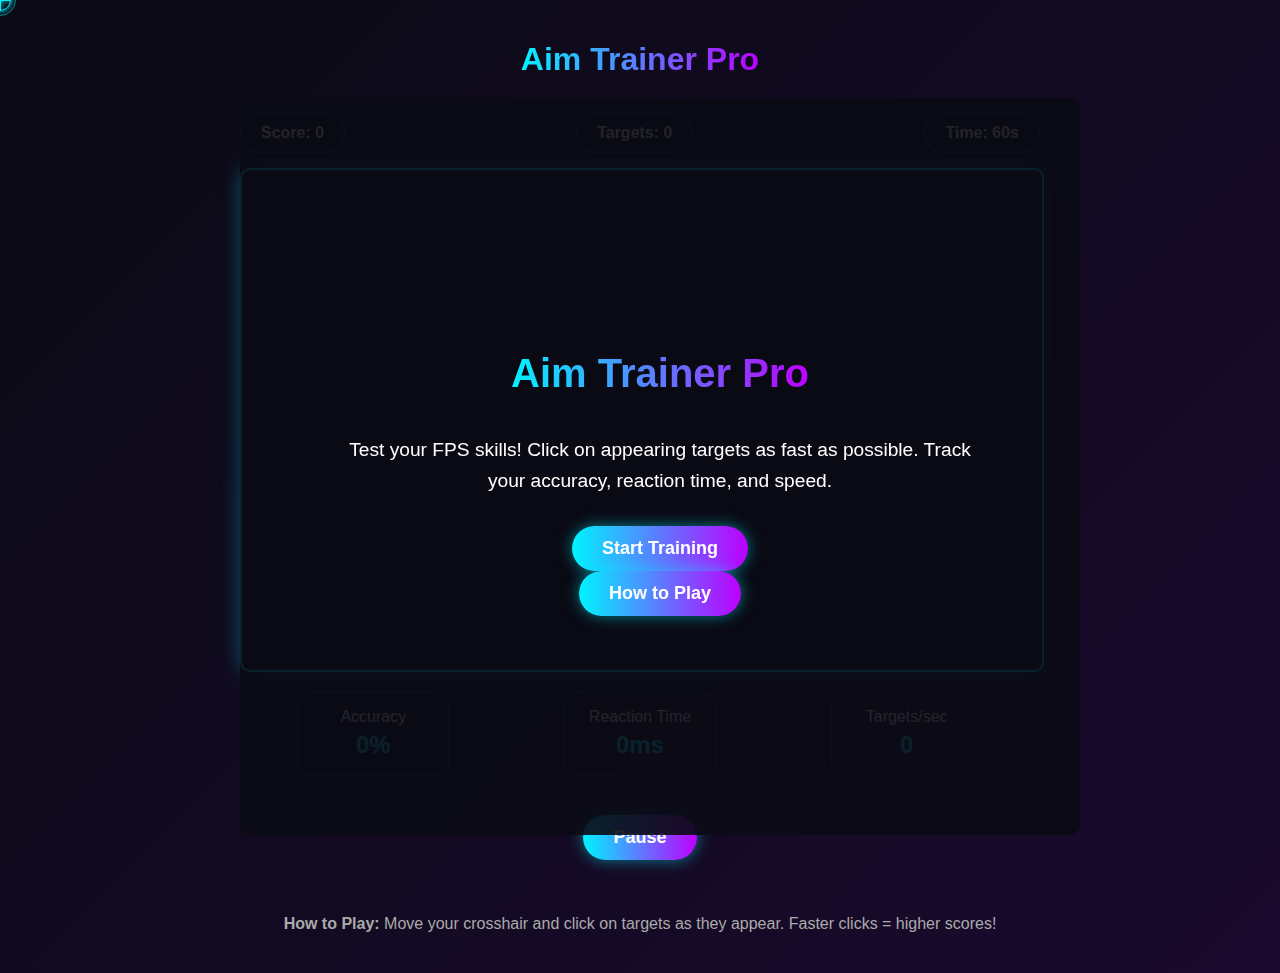
<file: aim-trainer.html>
<!DOCTYPE html>
<html lang="en">
<head>
    <meta charset="UTF-8">
    <meta name="viewport" content="width=device-width, initial-scale=1.0">
    <title>Aim Trainer Pro</title>
    <style>
        body {
            margin: 0;
            padding: 20px;
            background: linear-gradient(135deg, #0a0a14, #1a0a2e);
            color: white;
            font-family: 'Segoe UI', Tahoma, Geneva, Verdana, sans-serif;
            display: flex;
            flex-direction: column;
            align-items: center;
            min-height: 100vh;
            overflow: hidden;
            cursor: none;
        }
        
        h1 {
            background: linear-gradient(90deg, #00f3ff, #bd00ff);
            -webkit-background-clip: text;
            -webkit-text-fill-color: transparent;
            margin-bottom: 20px;
            text-align: center;
        }
        
        .game-container {
            position: relative;
            width: 100%;
            max-width: 800px;
        }
        
        canvas {
            background: #0a0a14;
            border: 2px solid #00f3ff;
            border-radius: 10px;
            box-shadow: 0 0 20px rgba(0, 243, 255, 0.3);
            width: 100%;
            display: block;
        }
        
        .game-info {
            display: flex;
            justify-content: space-between;
            margin: 15px 0;
            width: 100%;
            max-width: 800px;
        }
        
        .info-item {
            background: rgba(20, 20, 40, 0.7);
            padding: 10px 20px;
            border-radius: 30px;
            border: 1px solid rgba(0, 243, 255, 0.3);
            backdrop-filter: blur(5px);
            font-weight: bold;
        }
        
        .controls {
            margin: 20px 0;
            text-align: center;
        }
        
        button {
            background: linear-gradient(90deg, #00f3ff, #bd00ff);
            color: white;
            border: none;
            padding: 12px 30px;
            border-radius: 30px;
            font-size: 18px;
            font-weight: bold;
            cursor: pointer;
            margin: 0 10px;
            transition: all 0.3s ease;
            box-shadow: 0 0 15px rgba(0, 243, 255, 0.5);
        }
        
        button:hover {
            transform: translateY(-3px);
            box-shadow: 0 0 25px rgba(0, 243, 255, 0.8);
        }
        
        .screen {
            position: absolute;
            top: 0;
            left: 0;
            width: 100%;
            height: 100%;
            display: flex;
            flex-direction: column;
            justify-content: center;
            align-items: center;
            background: rgba(10, 10, 20, 0.9);
            border-radius: 10px;
            z-index: 10;
            text-align: center;
            padding: 20px;
        }
        
        .screen h2 {
            font-size: 2.5rem;
            margin-bottom: 20px;
            background: linear-gradient(90deg, #00f3ff, #bd00ff);
            -webkit-background-clip: text;
            -webkit-text-fill-color: transparent;
        }
        
        .screen p {
            font-size: 1.2rem;
            margin-bottom: 30px;
            max-width: 80%;
            line-height: 1.6;
        }
        
        .stats {
            display: flex;
            justify-content: space-around;
            width: 100%;
            margin: 20px 0;
        }
        
        .stat-box {
            background: rgba(20, 20, 40, 0.7);
            padding: 15px;
            border-radius: 10px;
            border: 1px solid rgba(0, 243, 255, 0.3);
            text-align: center;
            min-width: 120px;
        }
        
        .stat-value {
            font-size: 1.5rem;
            font-weight: bold;
            color: #00f3ff;
            margin-top: 5px;
        }
        
        .hidden {
            display: none;
        }
        
        .instructions {
            margin-top: 15px;
            color: #aaaaaa;
            text-align: center;
            max-width: 800px;
            line-height: 1.6;
        }
        
        /* Custom Gaming Crosshair Cursor */
        .gaming-cursor {
            position: fixed;
            width: 30px;
            height: 30px;
            pointer-events: none;
            z-index: 9999;
            transform: translate(-50%, -50%);
            transition: transform 0.1s ease-out;
        }

        .gaming-cursor .center-dot {
            position: absolute;
            top: 50%;
            left: 50%;
            width: 4px;
            height: 4px;
            background-color: #00f3ff;
            border-radius: 50%;
            transform: translate(-50%, -50%);
            box-shadow: 0 0 10px #00f3ff, 0 0 20px #00f3ff;
            transition: all 0.2s ease;
        }

        .gaming-cursor .horizontal-line,
        .gaming-cursor .vertical-line {
            position: absolute;
            background-color: #00f3ff;
            box-shadow: 0 0 5px #00f3ff;
            transition: all 0.2s ease;
        }

        .gaming-cursor .horizontal-line {
            top: 50%;
            left: 50%;
            width: 20px;
            height: 2px;
            transform: translate(-50%, -50%);
        }

        .gaming-cursor .vertical-line {
            top: 50%;
            left: 50%;
            width: 2px;
            height: 20px;
            transform: translate(-50%, -50%);
        }

        .gaming-cursor .inner-ring {
            position: absolute;
            top: 50%;
            left: 50%;
            width: 20px;
            height: 20px;
            border: 1px solid #00f3ff;
            border-radius: 50%;
            transform: translate(-50%, -50%);
            box-shadow: 0 0 5px #00f3ff;
            transition: all 0.2s ease;
        }

        .gaming-cursor .outer-ring {
            position: absolute;
            top: 50%;
            left: 50%;
            width: 30px;
            height: 30px;
            border: 1px solid rgba(0, 243, 255, 0.5);
            border-radius: 50%;
            transform: translate(-50%, -50%);
            transition: all 0.3s ease;
        }

        .gaming-cursor.locked .center-dot {
            width: 2px;
            height: 2px;
            background-color: #ff0055;
            box-shadow: 0 0 15px #ff0055, 0 0 30px #ff0055;
        }

        .gaming-cursor.locked .horizontal-line,
        .gaming-cursor.locked .vertical-line {
            background-color: #ff0055;
            box-shadow: 0 0 10px #ff0055;
            width: 15px;
        }

        .gaming-cursor.locked .inner-ring {
            width: 15px;
            height: 15px;
            border-color: #ff0055;
            box-shadow: 0 0 10px #ff0055;
            animation: pulse 0.5s ease;
        }

        .gaming-cursor.locked .outer-ring {
            width: 35px;
            height: 35px;
            border-color: rgba(255, 0, 85, 0.7);
            box-shadow: 0 0 15px #ff0055;
            animation: pulse-ring 0.5s ease;
        }

        @keyframes pulse {
            0% {
                transform: translate(-50%, -50%) scale(1);
                opacity: 1;
            }
            50% {
                transform: translate(-50%, -50%) scale(1.3);
                opacity: 0.7;
            }
            100% {
                transform: translate(-50%, -50%) scale(1);
                opacity: 1;
            }
        }

        @keyframes pulse-ring {
            0% {
                transform: translate(-50%, -50%) scale(1);
                opacity: 1;
            }
            50% {
                transform: translate(-50%, -50%) scale(1.2);
                opacity: 0.5;
            }
            100% {
                transform: translate(-50%, -50%) scale(1);
                opacity: 1;
            }
        }
    </style>
</head>
<body>
    <!-- Custom Gaming Crosshair Cursor -->
    <div class="gaming-cursor">
        <div class="center-dot"></div>
        <div class="horizontal-line"></div>
        <div class="vertical-line"></div>
        <div class="inner-ring"></div>
        <div class="outer-ring"></div>
    </div>
    
    <h1>Aim Trainer Pro</h1>
    
    <div class="game-container">
        <div class="game-info">
            <div class="info-item">Score: <span id="score">0</span></div>
            <div class="info-item">Targets: <span id="targets">0</span></div>
            <div class="info-item">Time: <span id="time">60</span>s</div>
        </div>
        
        <canvas id="gameCanvas" width="800" height="500"></canvas>
        
        <div class="stats">
            <div class="stat-box">
                Accuracy
                <div class="stat-value" id="accuracy">0%</div>
            </div>
            <div class="stat-box">
                Reaction Time
                <div class="stat-value" id="reactionTime">0ms</div>
            </div>
            <div class="stat-box">
                Targets/sec
                <div class="stat-value" id="targetsPerSec">0</div>
            </div>
        </div>
        
        <div id="startScreen" class="screen">
            <h2>Aim Trainer Pro</h2>
            <p>Test your FPS skills! Click on appearing targets as fast as possible. Track your accuracy, reaction time, and speed.</p>
            <button id="startBtn">Start Training</button>
            <button id="tutorialBtn">How to Play</button>
        </div>
        
        <div id="gameOverScreen" class="screen hidden">
            <h2>Training Complete!</h2>
            <p>Your final score: <span id="finalScore">0</span></p>
            <div class="stats">
                <div class="stat-box">
                    Accuracy
                    <div class="stat-value" id="finalAccuracy">0%</div>
                </div>
                <div class="stat-box">
                    Avg Reaction
                    <div class="stat-value" id="finalReaction">0ms</div>
                </div>
                <div class="stat-box">
                    Targets Hit
                    <div class="stat-value" id="finalTargets">0</div>
                </div>
            </div>
            <button id="restartBtn">Train Again</button>
        </div>
        
        <!-- Tutorial Screen -->
        <div id="tutorialScreen" class="screen hidden">
            <h2>How to Play Aim Trainer Pro</h2>
            <div class="tutorial-content">
                <div class="tutorial-section">
                    <h3>Controls</h3>
                    <p>Move your mouse to aim the crosshair and <strong>CLICK</strong> on targets to shoot them. The faster you click, the more points you earn!</p>
                </div>
                
                <div class="tutorial-section">
                    <h3>Objective</h3>
                    <p>Hit as many targets as possible within the 60-second time limit. Smaller and faster-disappearing targets are worth more points.</p>
                </div>
                
                <div class="tutorial-section">
                    <h3>Scoring</h3>
                    <p>Earn points based on your reaction time and target size. Faster clicks and smaller targets = more points. Build your accuracy for higher scores!</p>
                </div>
                
                <div class="tutorial-section">
                    <h3>Performance Stats</h3>
                    <p>Track your performance with real-time stats:<br>
                       • <strong>Accuracy</strong>: Percentage of shots that hit targets<br>
                       • <strong>Reaction Time</strong>: How fast you click on targets<br>
                       • <strong>Targets/sec</strong>: How many targets you hit per second</p>
                </div>
                
                <button id="closeTutorialBtn">Close Tutorial</button>
            </div>
        </div>
    </div>
    
    <div class="controls">
        <button id="pauseBtn">Pause</button>
    </div>
    
    <div class="instructions">
        <p><strong>How to Play:</strong> Move your crosshair and click on targets as they appear. Faster clicks = higher scores!</p>
    </div>

    <script>
        // Game constants
        const TARGET_MIN_SIZE = 20;
        const TARGET_MAX_SIZE = 50;
        const TARGET_LIFE_MIN = 30;
        const TARGET_LIFE_MAX = 120;
        const GAME_DURATION = 60; // seconds
        
        // Game variables
        const canvas = document.getElementById('gameCanvas');
        const ctx = canvas.getContext('2d');
        const scoreElement = document.getElementById('score');
        const targetsElement = document.getElementById('targets');
        const timeElement = document.getElementById('time');
        const accuracyElement = document.getElementById('accuracy');
        const reactionTimeElement = document.getElementById('reactionTime');
        const targetsPerSecElement = document.getElementById('targetsPerSec');
        const finalScoreElement = document.getElementById('finalScore');
        const finalAccuracyElement = document.getElementById('finalAccuracy');
        const finalReactionElement = document.getElementById('finalReaction');
        const finalTargetsElement = document.getElementById('finalTargets');
        const startScreen = document.getElementById('startScreen');
        const gameOverScreen = document.getElementById('gameOverScreen');
        const startBtn = document.getElementById('startBtn');
        const restartBtn = document.getElementById('restartBtn');
        const pauseBtn = document.getElementById('pauseBtn');
        
        // Game state
        let score = 0;
        let targetsHit = 0;
        let totalShots = 0;
        let timeLeft = GAME_DURATION;
        let gameRunning = false;
        let gamePaused = false;
        let gameLoop;
        let timerInterval;
        let targets = [];
        let frameCount = 0;
        let totalReactionTime = 0;
        let startTime = 0;
        
        // Initialize game
        function initGame() {
            // Reset game state
            score = 0;
            targetsHit = 0;
            totalShots = 0;
            timeLeft = GAME_DURATION;
            targets = [];
            frameCount = 0;
            totalReactionTime = 0;
            startTime = 0;
            
            // Update UI
            scoreElement.textContent = score;
            targetsElement.textContent = targetsHit;
            timeElement.textContent = timeLeft;
            accuracyElement.textContent = '0%';
            reactionTimeElement.textContent = '0ms';
            targetsPerSecElement.textContent = '0';
            
            // Hide screens
            startScreen.classList.add('hidden');
            gameOverScreen.classList.add('hidden');
        }
        
        // Draw game
        function draw() {
            // Clear canvas
            ctx.fillStyle = '#0a0a14';
            ctx.fillRect(0, 0, canvas.width, canvas.height);
            
            // Draw targets
            targets.forEach(target => {
                // Draw target with glow
                ctx.beginPath();
                ctx.arc(target.x, target.y, target.size, 0, Math.PI * 2);
                
                // Create gradient for target
                const gradient = ctx.createRadialGradient(
                    target.x, target.y, 0,
                    target.x, target.y, target.size
                );
                gradient.addColorStop(0, '#ffffff');
                gradient.addColorStop(0.7, '#00f3ff');
                gradient.addColorStop(1, '#bd00ff');
                
                ctx.fillStyle = gradient;
                ctx.fill();
                
                // Add glow effect
                ctx.shadowColor = '#00f3ff';
                ctx.shadowBlur = 20;
                ctx.fill();
                ctx.shadowBlur = 0;
                
                // Draw target rings
                ctx.strokeStyle = '#ffffff';
                ctx.lineWidth = 2;
                ctx.beginPath();
                ctx.arc(target.x, target.y, target.size * 0.7, 0, Math.PI * 2);
                ctx.stroke();
                
                ctx.beginPath();
                ctx.arc(target.x, target.y, target.size * 0.4, 0, Math.PI * 2);
                ctx.stroke();
                
                // Draw center dot
                ctx.fillStyle = '#ff0055';
                ctx.beginPath();
                ctx.arc(target.x, target.y, target.size * 0.15, 0, Math.PI * 2);
                ctx.fill();
                
                // Draw life indicator
                const lifePercent = target.life / target.maxLife;
                ctx.fillStyle = lifePercent > 0.5 ? '#00ff88' : lifePercent > 0.25 ? '#ffff00' : '#ff0055';
                ctx.fillRect(target.x - target.size, target.y + target.size + 10, target.size * 2 * lifePercent, 5);
                ctx.strokeStyle = '#ffffff';
                ctx.lineWidth = 1;
                ctx.strokeRect(target.x - target.size, target.y + target.size + 10, target.size * 2, 5);
            });
        }
        
        // Update game state
        function update() {
            if (gamePaused) return;
            
            // Update targets
            for (let i = targets.length - 1; i >= 0; i--) {
                targets[i].life--;
                
                // Remove targets that have expired
                if (targets[i].life <= 0) {
                    targets.splice(i, 1);
                }
            }
            
            // Spawn new targets
            frameCount++;
            if (frameCount >= 30) { // Spawn every 30 frames (0.5 seconds at 60 FPS)
                spawnTarget();
                frameCount = 0;
            }
        }
        
        // Spawn a new target
        function spawnTarget() {
            const size = Math.random() * (TARGET_MAX_SIZE - TARGET_MIN_SIZE) + TARGET_MIN_SIZE;
            targets.push({
                x: Math.random() * (canvas.width - size * 2) + size,
                y: Math.random() * (canvas.height - size * 2 - 100) + size + 50,
                size: size,
                life: Math.random() * (TARGET_LIFE_MAX - TARGET_LIFE_MIN) + TARGET_LIFE_MIN,
                maxLife: Math.random() * (TARGET_LIFE_MAX - TARGET_LIFE_MIN) + TARGET_LIFE_MIN,
                spawnTime: Date.now()
            });
        }
        
        // Shoot at target
        function shoot(x, y) {
            if (!gameRunning || gamePaused) return;
            
            totalShots++;
            let hit = false;
            let hitTarget = null;
            
            // Check if any target was hit
            for (let i = 0; i < targets.length; i++) {
                const target = targets[i];
                const distance = Math.sqrt((x - target.x) ** 2 + (y - target.y) ** 2);
                
                if (distance < target.size) {
                    hit = true;
                    hitTarget = target;
                    targets.splice(i, 1);
                    targetsHit++;
                    break;
                }
            }
            
            if (hit && hitTarget) {
                // Calculate reaction time
                const reactionTime = Date.now() - hitTarget.spawnTime;
                totalReactionTime += reactionTime;
                
                // Calculate score based on reaction time and target size
                // Faster clicks and smaller targets = more points
                const timeBonus = Math.max(0, 100 - reactionTime / 10);
                const sizeBonus = (TARGET_MAX_SIZE - hitTarget.size) / 2;
                const points = Math.floor(10 + timeBonus + sizeBonus);
                
                score += points;
                
                // Update UI
                scoreElement.textContent = score;
                targetsElement.textContent = targetsHit;
                reactionTimeElement.textContent = `${reactionTime}ms`;
            }
            
            // Update accuracy
            const accuracy = totalShots > 0 ? Math.round((targetsHit / totalShots) * 100) : 0;
            accuracyElement.textContent = `${accuracy}%`;
            
            // Update targets per second
            const targetsPerSec = timeLeft < GAME_DURATION ? (targetsHit / (GAME_DURATION - timeLeft)).toFixed(1) : 0;
            targetsPerSecElement.textContent = targetsPerSec;
        }
        
        // Update timer
        function updateTimer() {
            if (gamePaused) return;
            
            timeLeft--;
            timeElement.textContent = timeLeft;
            
            if (timeLeft <= 0) {
                endGame();
            }
        }
        
        // End game
        function endGame() {
            gameRunning = false;
            clearInterval(gameLoop);
            clearInterval(timerInterval);
            
            // Calculate final stats
            const accuracy = totalShots > 0 ? Math.round((targetsHit / totalShots) * 100) : 0;
            const avgReactionTime = targetsHit > 0 ? Math.round(totalReactionTime / targetsHit) : 0;
            
            // Update final screen
            finalScoreElement.textContent = score;
            finalAccuracyElement.textContent = `${accuracy}%`;
            finalReactionElement.textContent = `${avgReactionTime}ms`;
            finalTargetsElement.textContent = targetsHit;
            
            // Show game over screen
            gameOverScreen.classList.remove('hidden');
        }
        
        // Game loop
        function gameStep() {
            update();
            draw();
        }
        
        // Start game
        function startGame() {
            initGame();
            gameRunning = true;
            gameLoop = setInterval(gameStep, 1000 / 60); // 60 FPS
            timerInterval = setInterval(updateTimer, 1000); // Update timer every second
        }
        
        // Toggle pause
        function togglePause() {
            gamePaused = !gamePaused;
            pauseBtn.textContent = gamePaused ? 'Resume' : 'Pause';
        }
        
        // Event listeners
        startBtn.addEventListener('click', startGame);
        restartBtn.addEventListener('click', startGame);
        pauseBtn.addEventListener('click', togglePause);
        
        // Tutorial event listeners
        tutorialBtn.addEventListener('click', () => {
            startScreen.classList.add('hidden');
            tutorialScreen.classList.remove('hidden');
        });
        
        closeTutorialBtn.addEventListener('click', () => {
            tutorialScreen.classList.add('hidden');
            startScreen.classList.remove('hidden');
        });
        
        // Shooting
        canvas.addEventListener('click', (e) => {
            const rect = canvas.getBoundingClientRect();
            const x = e.clientX - rect.left;
            const y = e.clientY - rect.top;
            shoot(x, y);
        });
        
        // Custom cursor
        const gamingCursor = document.querySelector('.gaming-cursor');
        let cursorPosX = 0;
        let cursorPosY = 0;
        let mouseX = 0;
        let mouseY = 0;
        let animationId;
        
        function updateCursorPosition() {
            cursorPosX += (mouseX - cursorPosX) / 5;
            cursorPosY += (mouseY - cursorPosY) / 5;
            gamingCursor.style.left = cursorPosX + 'px';
            gamingCursor.style.top = cursorPosY + 'px';
            animationId = requestAnimationFrame(updateCursorPosition);
        }
        
        // Start the cursor animation loop immediately
        animationId = requestAnimationFrame(updateCursorPosition);
        
        document.addEventListener('mousemove', (e) => {
            mouseX = e.clientX;
            mouseY = e.clientY;
            if (!animationId) {
                animationId = requestAnimationFrame(updateCursorPosition);
            }
        });
        
        // Cursor hover effects
        const interactiveElements = document.querySelectorAll('button');
        interactiveElements.forEach(element => {
            element.addEventListener('mouseenter', () => {
                gamingCursor.classList.add('locked');
            });
            element.addEventListener('mouseleave', () => {
                gamingCursor.classList.remove('locked');
            });
        });
    </script>
</body>
</html>
</file>
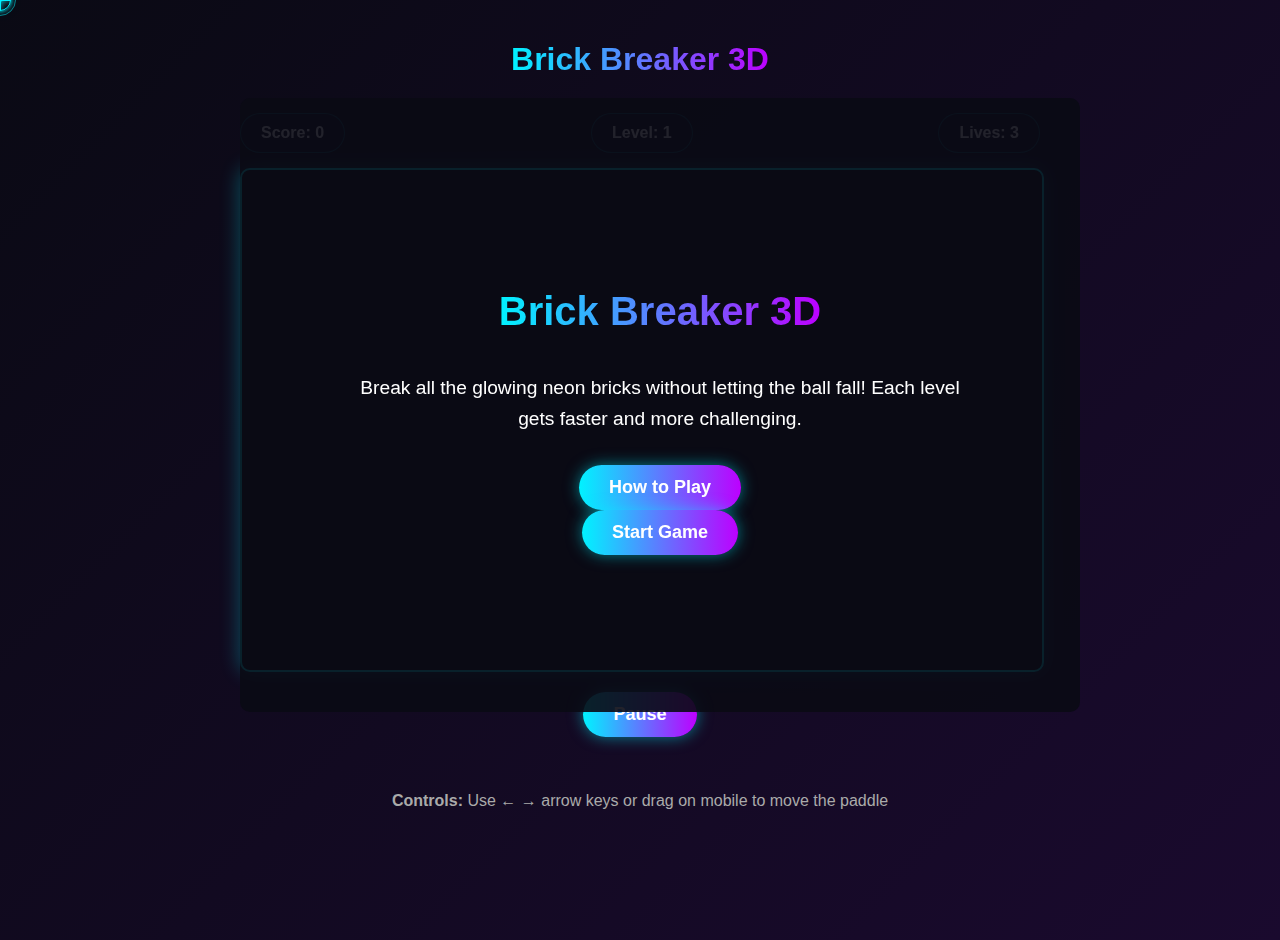
<file: brick-breaker.html>
<!DOCTYPE html>
<html lang="en">
<head>
    <meta charset="UTF-8">
    <meta name="viewport" content="width=device-width, initial-scale=1.0">
    <title>Brick Breaker 3D</title>
    <style>
        body {
            margin: 0;
            padding: 20px;
            background: linear-gradient(135deg, #0a0a14, #1a0a2e);
            color: white;
            font-family: 'Segoe UI', Tahoma, Geneva, Verdana, sans-serif;
            display: flex;
            flex-direction: column;
            align-items: center;
            min-height: 100vh;
            overflow: hidden;
            cursor: none;
        }
        
        h1 {
            background: linear-gradient(90deg, #00f3ff, #bd00ff);
            -webkit-background-clip: text;
            -webkit-text-fill-color: transparent;
            margin-bottom: 20px;
            text-align: center;
        }
        
        .game-container {
            position: relative;
            width: 100%;
            max-width: 800px;
        }
        
        canvas {
            background: #0a0a14;
            border: 2px solid #00f3ff;
            border-radius: 10px;
            box-shadow: 0 0 20px rgba(0, 243, 255, 0.3);
            width: 100%;
            display: block;
        }
        
        .game-info {
            display: flex;
            justify-content: space-between;
            margin: 15px 0;
            width: 100%;
            max-width: 800px;
        }
        
        .info-item {
            background: rgba(20, 20, 40, 0.7);
            padding: 10px 20px;
            border-radius: 30px;
            border: 1px solid rgba(0, 243, 255, 0.3);
            backdrop-filter: blur(5px);
            font-weight: bold;
        }
        
        .controls {
            margin: 20px 0;
            text-align: center;
        }
        
        button {
            background: linear-gradient(90deg, #00f3ff, #bd00ff);
            color: white;
            border: none;
            padding: 12px 30px;
            border-radius: 30px;
            font-size: 18px;
            font-weight: bold;
            cursor: pointer;
            margin: 0 10px;
            transition: all 0.3s ease;
            box-shadow: 0 0 15px rgba(0, 243, 255, 0.5);
        }
        
        button:hover {
            transform: translateY(-3px);
            box-shadow: 0 0 25px rgba(0, 243, 255, 0.8);
        }
        
        .screen {
            position: absolute;
            top: 0;
            left: 0;
            width: 100%;
            height: 100%;
            display: flex;
            flex-direction: column;
            justify-content: center;
            align-items: center;
            background: rgba(10, 10, 20, 0.9);
            border-radius: 10px;
            z-index: 10;
            text-align: center;
            padding: 20px;
        }
        
        .screen h2 {
            font-size: 2.5rem;
            margin-bottom: 20px;
            background: linear-gradient(90deg, #00f3ff, #bd00ff);
            -webkit-background-clip: text;
            -webkit-text-fill-color: transparent;
        }
        
        .screen p {
            font-size: 1.2rem;
            margin-bottom: 30px;
            max-width: 80%;
            line-height: 1.6;
        }
        
        .tutorial-content {
            max-width: 80%;
            margin-bottom: 30px;
        }
        
        .tutorial-step {
            background: rgba(20, 20, 40, 0.7);
            border-radius: 10px;
            padding: 15px;
            margin-bottom: 15px;
            border: 1px solid rgba(0, 243, 255, 0.3);
        }
        
        .tutorial-step h3 {
            color: #00f3ff;
            margin-top: 0;
        }
        
        .hidden {
            display: none;
        }
        
        .instructions {
            margin-top: 15px;
            color: #aaaaaa;
            text-align: center;
            max-width: 800px;
            line-height: 1.6;
        }
        
        /* Custom Gaming Crosshair Cursor */
        .gaming-cursor {
            position: fixed;
            width: 30px;
            height: 30px;
            pointer-events: none;
            z-index: 9999;
            transform: translate(-50%, -50%);
            transition: transform 0.1s ease-out;
        }

        .gaming-cursor .center-dot {
            position: absolute;
            top: 50%;
            left: 50%;
            width: 4px;
            height: 4px;
            background-color: #00f3ff;
            border-radius: 50%;
            transform: translate(-50%, -50%);
            box-shadow: 0 0 10px #00f3ff, 0 0 20px #00f3ff;
            transition: all 0.2s ease;
        }

        .gaming-cursor .horizontal-line,
        .gaming-cursor .vertical-line {
            position: absolute;
            background-color: #00f3ff;
            box-shadow: 0 0 5px #00f3ff;
            transition: all 0.2s ease;
        }

        .gaming-cursor .horizontal-line {
            top: 50%;
            left: 50%;
            width: 20px;
            height: 2px;
            transform: translate(-50%, -50%);
        }

        .gaming-cursor .vertical-line {
            top: 50%;
            left: 50%;
            width: 2px;
            height: 20px;
            transform: translate(-50%, -50%);
        }

        .gaming-cursor .inner-ring {
            position: absolute;
            top: 50%;
            left: 50%;
            width: 20px;
            height: 20px;
            border: 1px solid #00f3ff;
            border-radius: 50%;
            transform: translate(-50%, -50%);
            box-shadow: 0 0 5px #00f3ff;
            transition: all 0.2s ease;
        }

        .gaming-cursor .outer-ring {
            position: absolute;
            top: 50%;
            left: 50%;
            width: 30px;
            height: 30px;
            border: 1px solid rgba(0, 243, 255, 0.5);
            border-radius: 50%;
            transform: translate(-50%, -50%);
            transition: all 0.3s ease;
        }

        .gaming-cursor.locked .center-dot {
            width: 2px;
            height: 2px;
            background-color: #ff0055;
            box-shadow: 0 0 15px #ff0055, 0 0 30px #ff0055;
        }

        .gaming-cursor.locked .horizontal-line,
        .gaming-cursor.locked .vertical-line {
            background-color: #ff0055;
            box-shadow: 0 0 10px #ff0055;
            width: 15px;
        }

        .gaming-cursor.locked .inner-ring {
            width: 15px;
            height: 15px;
            border-color: #ff0055;
            box-shadow: 0 0 10px #ff0055;
            animation: pulse 0.5s ease;
        }

        .gaming-cursor.locked .outer-ring {
            width: 35px;
            height: 35px;
            border-color: rgba(255, 0, 85, 0.7);
            box-shadow: 0 0 15px #ff0055;
            animation: pulse-ring 0.5s ease;
        }

        @keyframes pulse {
            0% {
                transform: translate(-50%, -50%) scale(1);
                opacity: 1;
            }
            50% {
                transform: translate(-50%, -50%) scale(1.3);
                opacity: 0.7;
            }
            100% {
                transform: translate(-50%, -50%) scale(1);
                opacity: 1;
            }
        }

        @keyframes pulse-ring {
            0% {
                transform: translate(-50%, -50%) scale(1);
                opacity: 1;
            }
            50% {
                transform: translate(-50%, -50%) scale(1.2);
                opacity: 0.5;
            }
            100% {
                transform: translate(-50%, -50%) scale(1);
                opacity: 1;
            }
        }
    </style>
</head>
<body>
    <!-- Custom Gaming Crosshair Cursor -->
    <div class="gaming-cursor">
        <div class="center-dot"></div>
        <div class="horizontal-line"></div>
        <div class="vertical-line"></div>
        <div class="inner-ring"></div>
        <div class="outer-ring"></div>
    </div>
    
    <h1>Brick Breaker 3D</h1>
    
    <div class="game-container">
        <div class="game-info">
            <div class="info-item">Score: <span id="score">0</span></div>
            <div class="info-item">Level: <span id="level">1</span></div>
            <div class="info-item">Lives: <span id="lives">3</span></div>
        </div>
        
        <canvas id="gameCanvas" width="800" height="500"></canvas>
        
        <div id="startScreen" class="screen">
            <h2>Brick Breaker 3D</h2>
            <p>Break all the glowing neon bricks without letting the ball fall! Each level gets faster and more challenging.</p>
            <button id="tutorialBtn">How to Play</button>
            <button id="startBtn">Start Game</button>
        </div>
        
        <div id="tutorialScreen" class="screen hidden">
            <h2>How to Play</h2>
            <div class="tutorial-content">
                <div class="tutorial-step">
                    <h3>Controls</h3>
                    <p>Use the <strong>LEFT</strong> and <strong>RIGHT</strong> arrow keys to move your paddle</p>
                    <p>On mobile, drag your finger left or right to move the paddle</p>
                </div>
                <div class="tutorial-step">
                    <h3>Objective</h3>
                    <p>Break all the glowing neon bricks with the ball</p>
                    <p>Prevent the ball from falling below your paddle</p>
                </div>
                <div class="tutorial-step">
                    <h3>Scoring</h3>
                    <p>Each brick broken: <strong>10 points × level</strong></p>
                    <p>Complete a level: <strong>Advance to faster level</strong></p>
                </div>
                <div class="tutorial-step">
                    <h3>Lives</h3>
                    <p>You start with <strong>3 lives</strong></p>
                    <p>Lose a life when the ball falls below your paddle</p>
                </div>
            </div>
            <button id="backToStartBtn">Back to Menu</button>
        </div>
        
        <div id="levelCompleteScreen" class="screen hidden">
            <h2>Level Complete!</h2>
            <p>Great job! Get ready for the next level with faster ball speed.</p>
            <button id="nextLevelBtn">Next Level</button>
        </div>
        
        <div id="gameOverScreen" class="screen hidden">
            <h2>Game Over</h2>
            <p>Your final score: <span id="finalScore">0</span></p>
            <button id="restartBtn">Play Again</button>
        </div>
    </div>
    
    <div class="controls">
        <button id="pauseBtn">Pause</button>
    </div>
    
    <div class="instructions">
        <p><strong>Controls:</strong> Use ← → arrow keys or drag on mobile to move the paddle</p>
    </div>

    <script>
        // Game constants
        const PADDLE_WIDTH = 100;
        const PADDLE_HEIGHT = 15;
        const PADDLE_SPEED = 8;
        const BALL_SIZE = 10;
        const BRICK_ROWS = 6;
        const BRICK_COLS = 10;
        const BRICK_WIDTH = 75;
        const BRICK_HEIGHT = 25;
        const BRICK_PADDING = 5;
        
        // Game variables
        const canvas = document.getElementById('gameCanvas');
        const ctx = canvas.getContext('2d');
        const scoreElement = document.getElementById('score');
        const levelElement = document.getElementById('level');
        const livesElement = document.getElementById('lives');
        const finalScoreElement = document.getElementById('finalScore');
        const startScreen = document.getElementById('startScreen');
        const levelCompleteScreen = document.getElementById('levelCompleteScreen');
        const gameOverScreen = document.getElementById('gameOverScreen');
        const startBtn = document.getElementById('startBtn');
        const nextLevelBtn = document.getElementById('nextLevelBtn');
        const restartBtn = document.getElementById('restartBtn');
        const pauseBtn = document.getElementById('pauseBtn');
        
        // Game state
        let score = 0;
        let level = 1;
        let lives = 3;
        let gameRunning = false;
        let gamePaused = false;
        let gameLoop;
        let paddle = {
            x: canvas.width / 2 - PADDLE_WIDTH / 2,
            y: canvas.height - 30,
            width: PADDLE_WIDTH,
            height: PADDLE_HEIGHT
        };
        let ball = {
            x: canvas.width / 2,
            y: canvas.height - 50,
            dx: 4,
            dy: -4,
            size: BALL_SIZE,
            speed: 4
        };
        let bricks = [];
        let keys = {};
        let touchX = null;
        
        // Initialize game
        function initGame() {
            // Reset game state
            score = 0;
            level = 1;
            lives = 3;
            bricks = [];
            
            // Update UI
            scoreElement.textContent = score;
            levelElement.textContent = level;
            livesElement.textContent = lives;
            
            // Set paddle position
            paddle.x = canvas.width / 2 - PADDLE_WIDTH / 2;
            
            // Set ball position and speed
            resetBall();
            
            // Create bricks
            createBricks();
            
            // Hide screens
            startScreen.classList.add('hidden');
            levelCompleteScreen.classList.add('hidden');
            gameOverScreen.classList.add('hidden');
        }
        
        // Create bricks
        function createBricks() {
            bricks = [];
            const offsetX = (canvas.width - (BRICK_COLS * (BRICK_WIDTH + BRICK_PADDING))) / 2;
            const offsetY = 50;
            
            // Level-based colors and speed
            const colors = [
                ['#ff0055', '#00f3ff', '#00ff88'],  // Level 1
                ['#bd00ff', '#ffff00', '#ff8800'],  // Level 2
                ['#0088ff', '#ff00aa', '#00ffcc'],  // Level 3
                ['#ff5500', '#cc00ff', '#00ff44']   // Level 4+
            ];
            
            const colorSet = colors[Math.min(level - 1, colors.length - 1)];
            
            for (let row = 0; row < BRICK_ROWS; row++) {
                for (let col = 0; col < BRICK_COLS; col++) {
                    bricks.push({
                        x: offsetX + col * (BRICK_WIDTH + BRICK_PADDING),
                        y: offsetY + row * (BRICK_HEIGHT + BRICK_PADDING),
                        width: BRICK_WIDTH,
                        height: BRICK_HEIGHT,
                        color: colorSet[row % colorSet.length],
                        visible: true
                    });
                }
            }
        }
        
        // Reset ball position
        function resetBall() {
            ball.x = canvas.width / 2;
            ball.y = canvas.height - 50;
            ball.dx = ball.speed * (Math.random() > 0.5 ? 1 : -1);
            ball.dy = -ball.speed;
        }
        
        // Draw game
        function draw() {
            // Clear canvas
            ctx.fillStyle = '#0a0a14';
            ctx.fillRect(0, 0, canvas.width, canvas.height);
            
            // Draw paddle with 3D effect
            const gradient = ctx.createLinearGradient(paddle.x, paddle.y, paddle.x, paddle.y + paddle.height);
            gradient.addColorStop(0, '#00f3ff');
            gradient.addColorStop(1, '#bd00ff');
            ctx.fillStyle = gradient;
            ctx.fillRect(paddle.x, paddle.y, paddle.width, paddle.height);
            
            // Add 3D highlight
            ctx.fillStyle = 'rgba(255, 255, 255, 0.3)';
            ctx.fillRect(paddle.x, paddle.y, paddle.width, 3);
            
            // Draw ball with glow
            ctx.beginPath();
            ctx.arc(ball.x, ball.y, ball.size, 0, Math.PI * 2);
            const ballGradient = ctx.createRadialGradient(
                ball.x, ball.y, 0,
                ball.x, ball.y, ball.size
            );
            ballGradient.addColorStop(0, '#ffffff');
            ballGradient.addColorStop(1, '#00f3ff');
            ctx.fillStyle = ballGradient;
            ctx.fill();
            
            // Add glow effect
            ctx.shadowColor = '#00f3ff';
            ctx.shadowBlur = 15;
            ctx.fill();
            ctx.shadowBlur = 0;
            
            // Draw bricks with 3D effect
            bricks.forEach(brick => {
                if (brick.visible) {
                    // Brick base
                    ctx.fillStyle = brick.color;
                    ctx.fillRect(brick.x, brick.y, brick.width, brick.height);
                    
                    // 3D highlight
                    ctx.fillStyle = 'rgba(255, 255, 255, 0.3)';
                    ctx.fillRect(brick.x, brick.y, brick.width, 3);
                    ctx.fillRect(brick.x, brick.y, 3, brick.height);
                    
                    // 3D shadow
                    ctx.fillStyle = 'rgba(0, 0, 0, 0.3)';
                    ctx.fillRect(brick.x + brick.width - 3, brick.y, 3, brick.height);
                    ctx.fillRect(brick.x, brick.y + brick.height - 3, brick.width, 3);
                }
            });
        }
        
        // Move paddle
        function movePaddle() {
            if (keys['ArrowLeft'] && paddle.x > 0) {
                paddle.x -= PADDLE_SPEED;
            }
            if (keys['ArrowRight'] && paddle.x < canvas.width - paddle.width) {
                paddle.x += PADDLE_SPEED;
            }
            
            // Touch movement
            if (touchX !== null) {
                paddle.x = touchX - paddle.width / 2;
                if (paddle.x < 0) paddle.x = 0;
                if (paddle.x > canvas.width - paddle.width) paddle.x = canvas.width - paddle.width;
            }
        }
        
        // Move ball
        function moveBall() {
            ball.x += ball.dx;
            ball.y += ball.dy;
            
            // Wall collision (left/right)
            if (ball.x - ball.size < 0 || ball.x + ball.size > canvas.width) {
                ball.dx *= -1;
            }
            
            // Wall collision (top)
            if (ball.y - ball.size < 0) {
                ball.dy *= -1;
            }
            
            // Paddle collision
            if (
                ball.y + ball.size > paddle.y &&
                ball.y - ball.size < paddle.y + paddle.height &&
                ball.x + ball.size > paddle.x &&
                ball.x - ball.size < paddle.x + paddle.width
            ) {
                // Calculate bounce angle based on where the ball hits the paddle
                const hitPosition = (ball.x - (paddle.x + paddle.width / 2)) / (paddle.width / 2);
                ball.dx = hitPosition * ball.speed;
                ball.dy = -Math.abs(ball.dy);
            }
            
            // Brick collision
            let bricksLeft = 0;
            for (let i = 0; i < bricks.length; i++) {
                const brick = bricks[i];
                if (brick.visible) {
                    bricksLeft++;
                    if (
                        ball.x + ball.size > brick.x &&
                        ball.x - ball.size < brick.x + brick.width &&
                        ball.y + ball.size > brick.y &&
                        ball.y - ball.size < brick.y + brick.height
                    ) {
                        // Brick hit
                        brick.visible = false;
                        ball.dy *= -1;
                        score += 10 * level;
                        scoreElement.textContent = score;
                        break;
                    }
                }
            }
            
            // Check if level is complete
            if (bricksLeft === 0) {
                levelComplete();
                return;
            }
            
            // Ball falls below paddle
            if (ball.y + ball.size > canvas.height) {
                loseLife();
            }
        }
        
        // Level complete
        function levelComplete() {
            gameRunning = false;
            clearInterval(gameLoop);
            levelCompleteScreen.classList.remove('hidden');
        }
        
        // Next level
        function nextLevel() {
            level++;
            levelElement.textContent = level;
            
            // Increase ball speed
            ball.speed += 0.5;
            
            // Reset ball
            resetBall();
            
            // Create new bricks
            createBricks();
            
            // Hide screen and resume game
            levelCompleteScreen.classList.add('hidden');
            gameRunning = true;
            gameLoop = setInterval(gameStep, 1000 / 60);
        }
        
        // Lose a life
        function loseLife() {
            lives--;
            livesElement.textContent = lives;
            
            if (lives <= 0) {
                gameOver();
            } else {
                resetBall();
            }
        }
        
        // Game over
        function gameOver() {
            gameRunning = false;
            clearInterval(gameLoop);
            finalScoreElement.textContent = score;
            gameOverScreen.classList.remove('hidden');
        }
        
        // Game loop
        function gameStep() {
            if (gamePaused) return;
            movePaddle();
            moveBall();
            draw();
        }
        
        // Start game
        function startGame() {
            initGame();
            gameRunning = true;
            gameLoop = setInterval(gameStep, 1000 / 60); // 60 FPS
        }
        
        // Toggle pause
        function togglePause() {
            gamePaused = !gamePaused;
            pauseBtn.textContent = gamePaused ? 'Resume' : 'Pause';
        }
        
        // Event listeners
        startBtn.addEventListener('click', startGame);
        nextLevelBtn.addEventListener('click', nextLevel);
        restartBtn.addEventListener('click', startGame);
        pauseBtn.addEventListener('click', togglePause);
        
        // Keyboard input
        document.addEventListener('keydown', (e) => {
            keys[e.key] = true;
        });
        
        document.addEventListener('keyup', (e) => {
            keys[e.key] = false;
        });
        
        // Mouse/Touch input
        canvas.addEventListener('mousemove', (e) => {
            if (!gameRunning) return;
            const rect = canvas.getBoundingClientRect();
            touchX = e.clientX - rect.left;
        });
        
        canvas.addEventListener('touchmove', (e) => {
            if (!gameRunning) return;
            e.preventDefault();
            const rect = canvas.getBoundingClientRect();
            touchX = e.touches[0].clientX - rect.left;
        });
        
        canvas.addEventListener('touchend', () => {
            touchX = null;
        });
        
        // Tutorial functionality
        const tutorialBtn = document.getElementById('tutorialBtn');
        const backToStartBtn = document.getElementById('backToStartBtn');
        const tutorialScreen = document.getElementById('tutorialScreen');
        
        tutorialBtn.addEventListener('click', () => {
            startScreen.classList.add('hidden');
            tutorialScreen.classList.remove('hidden');
        });
        
        backToStartBtn.addEventListener('click', () => {
            tutorialScreen.classList.add('hidden');
            startScreen.classList.remove('hidden');
        });
        
        // Custom cursor
        const gamingCursor = document.querySelector('.gaming-cursor');
        let cursorPosX = 0;
        let cursorPosY = 0;
        let mouseX = 0;
        let mouseY = 0;
        let animationId;
        
        function updateCursorPosition() {
            cursorPosX += (mouseX - cursorPosX) / 5;
            cursorPosY += (mouseY - cursorPosY) / 5;
            gamingCursor.style.left = cursorPosX + 'px';
            gamingCursor.style.top = cursorPosY + 'px';
            animationId = requestAnimationFrame(updateCursorPosition);
        }
        
        // Start the cursor animation loop immediately
        animationId = requestAnimationFrame(updateCursorPosition);
        
        document.addEventListener('mousemove', (e) => {
            mouseX = e.clientX;
            mouseY = e.clientY;
            if (!animationId) {
                animationId = requestAnimationFrame(updateCursorPosition);
            }
        });
        
        // Cursor hover effects
        const interactiveElements = document.querySelectorAll('button');
        interactiveElements.forEach(element => {
            element.addEventListener('mouseenter', () => {
                gamingCursor.classList.add('locked');
            });
            element.addEventListener('mouseleave', () => {
                gamingCursor.classList.remove('locked');
            });
        });
    </script>
</body>
</html>
</file>
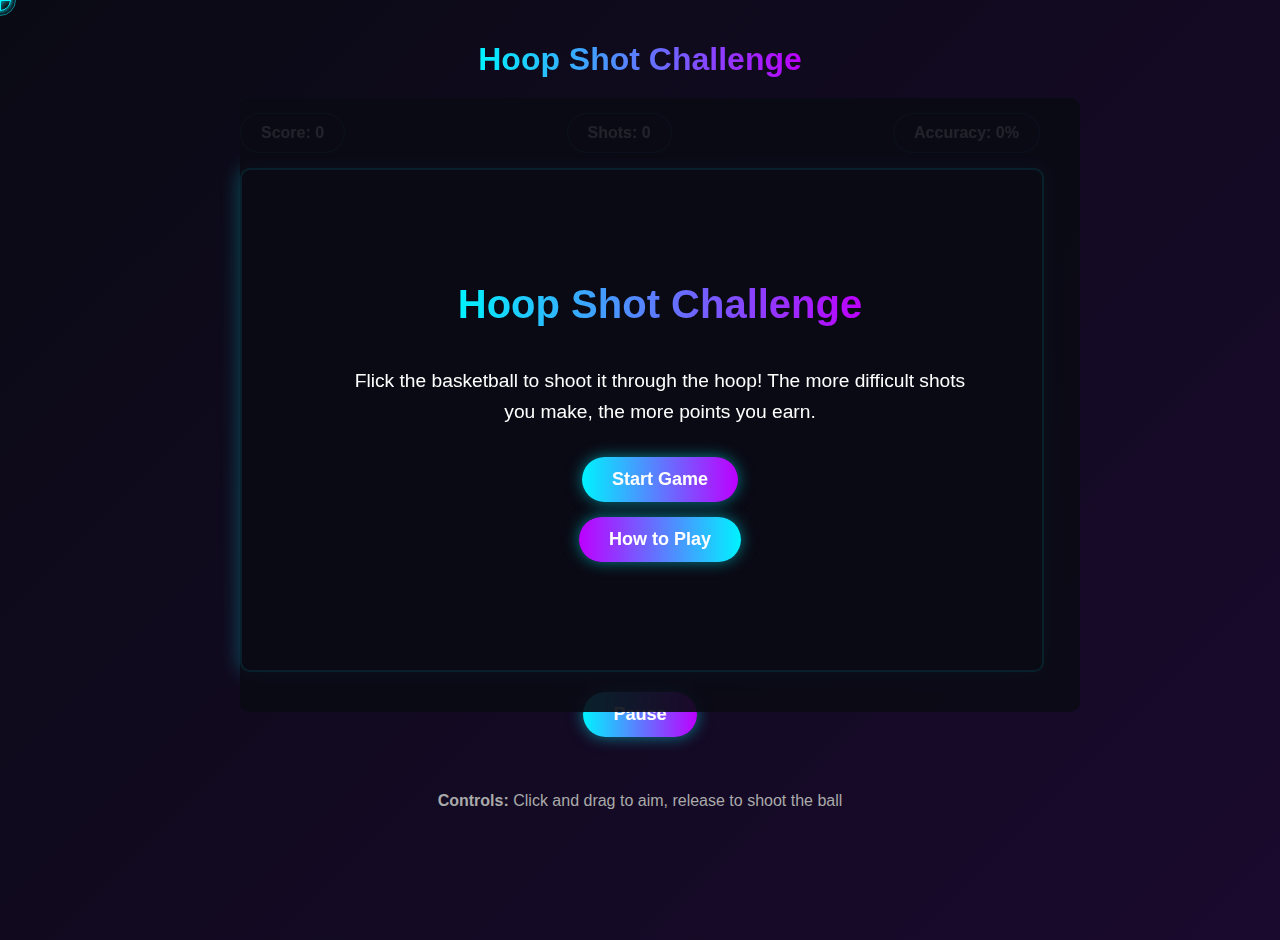
<file: hoop-shot.html>
<!DOCTYPE html>
<html lang="en">
<head>
    <meta charset="UTF-8">
    <meta name="viewport" content="width=device-width, initial-scale=1.0">
    <title>Hoop Shot Challenge</title>
    <style>
        body {
            margin: 0;
            padding: 20px;
            background: linear-gradient(135deg, #0a0a14, #1a0a2e);
            color: white;
            font-family: 'Segoe UI', Tahoma, Geneva, Verdana, sans-serif;
            display: flex;
            flex-direction: column;
            align-items: center;
            min-height: 100vh;
            overflow: hidden;
            cursor: none;
        }
        
        h1 {
            background: linear-gradient(90deg, #00f3ff, #bd00ff);
            -webkit-background-clip: text;
            -webkit-text-fill-color: transparent;
            margin-bottom: 20px;
            text-align: center;
        }
        
        .game-container {
            position: relative;
            width: 100%;
            max-width: 800px;
        }
        
        canvas {
            background: #0a0a14;
            border: 2px solid #00f3ff;
            border-radius: 10px;
            box-shadow: 0 0 20px rgba(0, 243, 255, 0.3);
            width: 100%;
            display: block;
        }
        
        .game-info {
            display: flex;
            justify-content: space-between;
            margin: 15px 0;
            width: 100%;
            max-width: 800px;
        }
        
        .info-item {
            background: rgba(20, 20, 40, 0.7);
            padding: 10px 20px;
            border-radius: 30px;
            border: 1px solid rgba(0, 243, 255, 0.3);
            backdrop-filter: blur(5px);
            font-weight: bold;
        }
        
        .controls {
            margin: 20px 0;
            text-align: center;
        }
        
        button {
            background: linear-gradient(90deg, #00f3ff, #bd00ff);
            color: white;
            border: none;
            padding: 12px 30px;
            border-radius: 30px;
            font-size: 18px;
            font-weight: bold;
            cursor: pointer;
            margin: 0 10px;
            transition: all 0.3s ease;
            box-shadow: 0 0 15px rgba(0, 243, 255, 0.5);
        }
        
        button:hover {
            transform: translateY(-3px);
            box-shadow: 0 0 25px rgba(0, 243, 255, 0.8);
        }
        
        .screen {
            position: absolute;
            top: 0;
            left: 0;
            width: 100%;
            height: 100%;
            display: flex;
            flex-direction: column;
            justify-content: center;
            align-items: center;
            background: rgba(10, 10, 20, 0.9);
            border-radius: 10px;
            z-index: 10;
            text-align: center;
            padding: 20px;
        }
        
        .screen h2 {
            font-size: 2.5rem;
            margin-bottom: 20px;
            background: linear-gradient(90deg, #00f3ff, #bd00ff);
            -webkit-background-clip: text;
            -webkit-text-fill-color: transparent;
        }
        
        .screen p {
            font-size: 1.2rem;
            margin-bottom: 30px;
            max-width: 80%;
            line-height: 1.6;
        }
        
        .hidden {
            display: none;
        }
        
        .instructions {
            margin-top: 15px;
            color: #aaaaaa;
            text-align: center;
            max-width: 800px;
            line-height: 1.6;
        }
        
        /* Custom Gaming Crosshair Cursor */
        .gaming-cursor {
            position: fixed;
            width: 30px;
            height: 30px;
            pointer-events: none;
            z-index: 9999;
            transform: translate(-50%, -50%);
            transition: transform 0.1s ease-out;
        }

        .gaming-cursor .center-dot {
            position: absolute;
            top: 50%;
            left: 50%;
            width: 4px;
            height: 4px;
            background-color: #00f3ff;
            border-radius: 50%;
            transform: translate(-50%, -50%);
            box-shadow: 0 0 10px #00f3ff, 0 0 20px #00f3ff;
            transition: all 0.2s ease;
        }

        .gaming-cursor .horizontal-line,
        .gaming-cursor .vertical-line {
            position: absolute;
            background-color: #00f3ff;
            box-shadow: 0 0 5px #00f3ff;
            transition: all 0.2s ease;
        }

        .gaming-cursor .horizontal-line {
            top: 50%;
            left: 50%;
            width: 20px;
            height: 2px;
            transform: translate(-50%, -50%);
        }

        .gaming-cursor .vertical-line {
            top: 50%;
            left: 50%;
            width: 2px;
            height: 20px;
            transform: translate(-50%, -50%);
        }

        .gaming-cursor .inner-ring {
            position: absolute;
            top: 50%;
            left: 50%;
            width: 20px;
            height: 20px;
            border: 1px solid #00f3ff;
            border-radius: 50%;
            transform: translate(-50%, -50%);
            box-shadow: 0 0 5px #00f3ff;
            transition: all 0.2s ease;
        }

        .gaming-cursor .outer-ring {
            position: absolute;
            top: 50%;
            left: 50%;
            width: 30px;
            height: 30px;
            border: 1px solid rgba(0, 243, 255, 0.5);
            border-radius: 50%;
            transform: translate(-50%, -50%);
            transition: all 0.3s ease;
        }

        .gaming-cursor.locked .center-dot {
            width: 2px;
            height: 2px;
            background-color: #ff0055;
            box-shadow: 0 0 15px #ff0055, 0 0 30px #ff0055;
        }

        .gaming-cursor.locked .horizontal-line,
        .gaming-cursor.locked .vertical-line {
            background-color: #ff0055;
            box-shadow: 0 0 10px #ff0055;
            width: 15px;
        }

        .gaming-cursor.locked .inner-ring {
            width: 15px;
            height: 15px;
            border-color: #ff0055;
            box-shadow: 0 0 10px #ff0055;
            animation: pulse 0.5s ease;
        }

        .gaming-cursor.locked .outer-ring {
            width: 35px;
            height: 35px;
            border-color: rgba(255, 0, 85, 0.7);
            box-shadow: 0 0 15px #ff0055;
            animation: pulse-ring 0.5s ease;
        }

        @keyframes pulse {
            0% {
                transform: translate(-50%, -50%) scale(1);
                opacity: 1;
            }
            50% {
                transform: translate(-50%, -50%) scale(1.3);
                opacity: 0.7;
            }
            100% {
                transform: translate(-50%, -50%) scale(1);
                opacity: 1;
            }
        }

        @keyframes pulse-ring {
            0% {
                transform: translate(-50%, -50%) scale(1);
                opacity: 1;
            }
            50% {
                transform: translate(-50%, -50%) scale(1.2);
                opacity: 0.5;
            }
            100% {
                transform: translate(-50%, -50%) scale(1);
                opacity: 1;
            }
        }
    </style>
    
    <style>
        /* Tutorial Screen Styles */
        .tutorial-content {
            max-width: 80%;
            text-align: left;
        }
        
        .tutorial-section {
            margin-bottom: 20px;
            padding: 15px;
            background: rgba(20, 20, 40, 0.7);
            border-radius: 10px;
            border: 1px solid rgba(0, 243, 255, 0.3);
        }
        
        .tutorial-section h3 {
            color: #00f3ff;
            margin-top: 0;
        }
        
        #tutorialBtn {
            background: linear-gradient(90deg, #bd00ff, #00f3ff);
            margin-top: 15px;
        }
        
        #closeTutorialBtn {
            margin-top: 20px;
            background: linear-gradient(90deg, #ff0055, #bd00ff);
        }
    </style>
</head>
<body>
    <!-- Custom Gaming Crosshair Cursor -->
    <div class="gaming-cursor">
        <div class="center-dot"></div>
        <div class="horizontal-line"></div>
        <div class="vertical-line"></div>
        <div class="inner-ring"></div>
        <div class="outer-ring"></div>
    </div>
    
    <h1>Hoop Shot Challenge</h1>
    
    <div class="game-container">
        <div class="game-info">
            <div class="info-item">Score: <span id="score">0</span></div>
            <div class="info-item">Shots: <span id="shots">0</span></div>
            <div class="info-item">Accuracy: <span id="accuracy">0</span>%</div>
        </div>
        
        <canvas id="gameCanvas" width="800" height="500"></canvas>
        
        <div id="startScreen" class="screen">
            <h2>Hoop Shot Challenge</h2>
            <p>Flick the basketball to shoot it through the hoop! The more difficult shots you make, the more points you earn.</p>
            <button id="startBtn">Start Game</button>
            <button id="tutorialBtn">How to Play</button>
        </div>
        
        <div id="gameOverScreen" class="screen hidden">
            <h2>Game Over!</h2>
            <p>Your final score: <span id="finalScore">0</span></p>
            <p>Shots taken: <span id="finalShots">0</span></p>
            <p>Accuracy: <span id="finalAccuracy">0</span>%</p>
            <button id="restartBtn">Play Again</button>
        </div>
        
        <!-- Tutorial Screen -->
        <div id="tutorialScreen" class="screen hidden">
            <h2>How to Play Hoop Shot Challenge</h2>
            <div class="tutorial-content">
                <div class="tutorial-section">
                    <h3>Controls</h3>
                    <p><strong>Click and drag</strong> on the basketball to aim your shot. The further you drag, the more power your shot will have.</p>
                </div>
                
                <div class="tutorial-section">
                    <h3>Objective</h3>
                    <p>Shoot the basketball through the moving hoop to score points. The further away you are from the hoop, the more points you earn.</p>
                </div>
                
                <div class="tutorial-section">
                    <h3>Scoring</h3>
                    <p>Points are awarded based on the difficulty of your shot. Shots from further away are worth more points. Try to get the highest score possible!</p>
                </div>
                
                <div class="tutorial-section">
                    <h3>Tips</h3>
                    <p>1. Aim for the center of the hoop<br>
                       2. Watch the moving hoop and time your shots<br>
                       3. Control your power by how far you drag<br>
                       4. The ball bounces realistically, so use the backboard if needed</p>
                </div>
                
                <button id="closeTutorialBtn">Close Tutorial</button>
            </div>
        </div>
    </div>
    
    <div class="controls">
        <button id="pauseBtn">Pause</button>
    </div>
    
    <div class="instructions">
        <p><strong>Controls:</strong> Click and drag to aim, release to shoot the ball</p>
    </div>

    <script>
        // Game constants
        const BALL_RADIUS = 15;
        const HOOP_WIDTH = 120;
        const HOOP_HEIGHT = 5;
        const GRAVITY = 0.2;
        const FRICTION = 0.99;
        
        // Game variables
        const canvas = document.getElementById('gameCanvas');
        const ctx = canvas.getContext('2d');
        const scoreElement = document.getElementById('score');
        const shotsElement = document.getElementById('shots');
        const accuracyElement = document.getElementById('accuracy');
        const finalScoreElement = document.getElementById('finalScore');
        const finalShotsElement = document.getElementById('finalShots');
        const finalAccuracyElement = document.getElementById('finalAccuracy');
        const startScreen = document.getElementById('startScreen');
        const gameOverScreen = document.getElementById('gameOverScreen');
        const tutorialScreen = document.getElementById('tutorialScreen');
        const startBtn = document.getElementById('startBtn');
        const restartBtn = document.getElementById('restartBtn');
        const pauseBtn = document.getElementById('pauseBtn');
        const tutorialBtn = document.getElementById('tutorialBtn');
        const closeTutorialBtn = document.getElementById('closeTutorialBtn');
        
        // Game state
        let score = 0;
        let shots = 0;
        let gameRunning = false;
        let gamePaused = false;
        let gameLoop;
        let ball = {
            x: 100,
            y: canvas.height - 100,
            radius: BALL_RADIUS,
            dx: 0,
            dy: 0,
            isMoving: false
        };
        let hoop = {
            x: canvas.width - 200,
            y: 150,
            width: HOOP_WIDTH,
            height: HOOP_HEIGHT
        };
        let isDragging = false;
        let dragStartX, dragStartY;
        let dragEndX, dragEndY;
        let power = 0;
        let gameOverTimer = 0;
        
        // Initialize game
        function initGame() {
            // Reset game state
            score = 0;
            shots = 0;
            gameOverTimer = 0;
            
            // Reset ball
            resetBall();
            
            // Update UI
            scoreElement.textContent = score;
            shotsElement.textContent = shots;
            accuracyElement.textContent = shots > 0 ? Math.round((score / (shots * 10)) * 100) : 0;
            
            // Hide screens
            startScreen.classList.add('hidden');
            gameOverScreen.classList.add('hidden');
        }
        
        // Reset ball position
        function resetBall() {
            ball.x = 100;
            ball.y = canvas.height - 100;
            ball.dx = 0;
            ball.dy = 0;
            ball.isMoving = false;
        }
        
        // Draw game
        function draw() {
            // Clear canvas
            ctx.fillStyle = '#0a0a14';
            ctx.fillRect(0, 0, canvas.width, canvas.height);
            
            // Draw court
            ctx.fillStyle = '#1a1a2e';
            ctx.fillRect(0, canvas.height - 50, canvas.width, 50);
            
            // Draw hoop with 3D effect
            // Backboard
            ctx.fillStyle = '#ffffff';
            ctx.fillRect(hoop.x - 10, hoop.y - 50, 10, 100);
            
            // Hoop
            ctx.strokeStyle = '#ff0055';
            ctx.lineWidth = 5;
            ctx.beginPath();
            ctx.moveTo(hoop.x, hoop.y);
            ctx.lineTo(hoop.x + hoop.width, hoop.y);
            ctx.stroke();
            
            // Hoop supports
            ctx.strokeStyle = '#ffffff';
            ctx.lineWidth = 2;
            ctx.beginPath();
            ctx.moveTo(hoop.x, hoop.y);
            ctx.lineTo(hoop.x - 10, hoop.y - 50);
            ctx.stroke();
            
            ctx.beginPath();
            ctx.moveTo(hoop.x + hoop.width, hoop.y);
            ctx.lineTo(hoop.x + hoop.width + 10, hoop.y - 50);
            ctx.stroke();
            
            // Draw ball with 3D effect
            ctx.beginPath();
            ctx.arc(ball.x, ball.y, ball.radius, 0, Math.PI * 2);
            
            // Create gradient for ball
            const ballGradient = ctx.createRadialGradient(
                ball.x - ball.radius/3, ball.y - ball.radius/3, 0,
                ball.x, ball.y, ball.radius
            );
            ballGradient.addColorStop(0, '#ffffff');
            ballGradient.addColorStop(0.7, '#ff8800');
            ballGradient.addColorStop(1, '#ff5500');
            
            ctx.fillStyle = ballGradient;
            ctx.fill();
            
            // Draw basketball lines
            ctx.strokeStyle = '#000000';
            ctx.lineWidth = 2;
            ctx.beginPath();
            ctx.arc(ball.x, ball.y, ball.radius - 3, 0, Math.PI);
            ctx.stroke();
            
            ctx.beginPath();
            ctx.arc(ball.x, ball.y, ball.radius - 3, Math.PI, 0);
            ctx.stroke();
            
            // Draw aim line when dragging
            if (isDragging) {
                ctx.strokeStyle = '#00f3ff';
                ctx.lineWidth = 2;
                ctx.setLineDash([5, 5]);
                ctx.beginPath();
                ctx.moveTo(ball.x, ball.y);
                ctx.lineTo(dragEndX, dragEndY);
                ctx.stroke();
                ctx.setLineDash([]);
                
                // Draw power indicator
                const powerWidth = Math.min(power * 2, 100);
                ctx.fillStyle = '#00f3ff';
                ctx.fillRect(ball.x - 50, ball.y + 30, powerWidth, 10);
                ctx.strokeStyle = '#ffffff';
                ctx.lineWidth = 2;
                ctx.strokeRect(ball.x - 50, ball.y + 30, 100, 10);
            }
        }
        
        // Update game state
        function update() {
            if (gamePaused) return;
            
            // Move ball if it's in motion
            if (ball.isMoving) {
                ball.x += ball.dx;
                ball.y += ball.dy;
                ball.dy += GRAVITY;
                
                // Apply friction
                ball.dx *= FRICTION;
                ball.dy *= FRICTION;
                
                // Bounce off walls
                if (ball.x - ball.radius < 0 || ball.x + ball.radius > canvas.width) {
                    ball.dx *= -0.8;
                    ball.x = ball.x - ball.radius < 0 ? ball.radius : canvas.width - ball.radius;
                }
                
                // Bounce off floor
                if (ball.y + ball.radius > canvas.height - 50) {
                    ball.y = canvas.height - 50 - ball.radius;
                    ball.dy *= -0.7;
                    ball.dx *= 0.9;
                    
                    // Stop ball if it's moving very slowly
                    if (Math.abs(ball.dy) < 0.5 && Math.abs(ball.dx) < 0.5) {
                        ball.dy = 0;
                        ball.dx = 0;
                        ball.isMoving = false;
                        
                        // Reset ball after a delay
                        setTimeout(() => {
                            if (gameRunning) {
                                resetBall();
                            }
                        }, 1000);
                    }
                }
                
                // Check if ball goes through hoop
                if (!ball.isMoving) {
                    // Check if ball is within hoop area
                    if (ball.x > hoop.x && ball.x < hoop.x + hoop.width &&
                        ball.y > hoop.y - 20 && ball.y < hoop.y + 20) {
                        // Score based on difficulty (distance from starting position)
                        const distance = Math.sqrt(
                            Math.pow(ball.x - 100, 2) + 
                            Math.pow(ball.y - (canvas.height - 100), 2)
                        );
                        const points = Math.min(Math.floor(distance / 20), 50);
                        score += points;
                        scoreElement.textContent = score;
                        
                        // Update accuracy
                        accuracyElement.textContent = shots > 0 ? Math.round((score / (shots * 10)) * 100) : 0;
                        
                        // Play success sound (if implemented)
                    }
                }
            }
            
            // Move hoop slightly for challenge
            hoop.x = canvas.width - 200 + Math.sin(Date.now() / 1000) * 30;
        }
        
        // Shoot ball
        function shootBall() {
            if (!gameRunning || gamePaused || ball.isMoving) return;
            
            shots++;
            shotsElement.textContent = shots;
            
            // Calculate velocity based on drag distance
            const dx = dragStartX - dragEndX;
            const dy = dragStartY - dragEndY;
            
            // Apply velocity to ball
            ball.dx = dx * 0.2;
            ball.dy = dy * 0.2;
            ball.isMoving = true;
            
            // Update accuracy
            accuracyElement.textContent = shots > 0 ? Math.round((score / (shots * 10)) * 100) : 0;
        }
        
        // Game over
        function gameOver() {
            gameRunning = false;
            clearInterval(gameLoop);
            finalScoreElement.textContent = score;
            finalShotsElement.textContent = shots;
            finalAccuracyElement.textContent = shots > 0 ? Math.round((score / (shots * 10)) * 100) : 0;
            gameOverScreen.classList.remove('hidden');
        }
        
        // Game loop
        function gameStep() {
            update();
            draw();
        }
        
        // Start game
        function startGame() {
            initGame();
            gameRunning = true;
            gameLoop = setInterval(gameStep, 1000 / 60); // 60 FPS
        }
        
        // Toggle pause
        function togglePause() {
            gamePaused = !gamePaused;
            pauseBtn.textContent = gamePaused ? 'Resume' : 'Pause';
        }
        
        // Event listeners
        startBtn.addEventListener('click', startGame);
        restartBtn.addEventListener('click', startGame);
        pauseBtn.addEventListener('click', togglePause);
        
        // Tutorial event listeners
        tutorialBtn.addEventListener('click', () => {
            startScreen.classList.add('hidden');
            tutorialScreen.classList.remove('hidden');
        });
        
        closeTutorialBtn.addEventListener('click', () => {
            tutorialScreen.classList.add('hidden');
            startScreen.classList.remove('hidden');
        });
        
        // Mouse events for aiming
        canvas.addEventListener('mousedown', (e) => {
            if (!gameRunning || gamePaused || ball.isMoving) return;
            
            const rect = canvas.getBoundingClientRect();
            const x = e.clientX - rect.left;
            const y = e.clientY - rect.top;
            
            // Check if click is on ball
            const distance = Math.sqrt(Math.pow(x - ball.x, 2) + Math.pow(y - ball.y, 2));
            if (distance < ball.radius) {
                isDragging = true;
                dragStartX = x;
                dragStartY = y;
                dragEndX = x;
                dragEndY = y;
            }
        });
        
        canvas.addEventListener('mousemove', (e) => {
            if (!isDragging) return;
            
            const rect = canvas.getBoundingClientRect();
            dragEndX = e.clientX - rect.left;
            dragEndY = e.clientY - rect.top;
            
            // Calculate power based on drag distance
            const dx = dragStartX - dragEndX;
            const dy = dragStartY - dragEndY;
            power = Math.min(Math.sqrt(dx * dx + dy * dy) / 5, 100);
        });
        
        canvas.addEventListener('mouseup', () => {
            if (isDragging) {
                isDragging = false;
                shootBall();
            }
        });
        
        // Touch events for mobile
        canvas.addEventListener('touchstart', (e) => {
            e.preventDefault();
            if (!gameRunning || gamePaused || ball.isMoving) return;
            
            const rect = canvas.getBoundingClientRect();
            const x = e.touches[0].clientX - rect.left;
            const y = e.touches[0].clientY - rect.top;
            
            // Check if touch is on ball
            const distance = Math.sqrt(Math.pow(x - ball.x, 2) + Math.pow(y - ball.y, 2));
            if (distance < ball.radius) {
                isDragging = true;
                dragStartX = x;
                dragStartY = y;
                dragEndX = x;
                dragEndY = y;
            }
        });
        
        canvas.addEventListener('touchmove', (e) => {
            e.preventDefault();
            if (!isDragging) return;
            
            const rect = canvas.getBoundingClientRect();
            dragEndX = e.touches[0].clientX - rect.left;
            dragEndY = e.touches[0].clientY - rect.top;
            
            // Calculate power based on drag distance
            const dx = dragStartX - dragEndX;
            const dy = dragStartY - dragEndY;
            power = Math.min(Math.sqrt(dx * dx + dy * dy) / 5, 100);
        });
        
        canvas.addEventListener('touchend', (e) => {
            e.preventDefault();
            if (isDragging) {
                isDragging = false;
                shootBall();
            }
        });
        
        // Custom cursor
        const gamingCursor = document.querySelector('.gaming-cursor');
        let cursorPosX = 0;
        let cursorPosY = 0;
        let mouseX = 0;
        let mouseY = 0;
        let animationId;
        
        function updateCursorPosition() {
            cursorPosX += (mouseX - cursorPosX) / 5;
            cursorPosY += (mouseY - cursorPosY) / 5;
            gamingCursor.style.left = cursorPosX + 'px';
            gamingCursor.style.top = cursorPosY + 'px';
            animationId = requestAnimationFrame(updateCursorPosition);
        }
        
        // Start the cursor animation loop immediately
        animationId = requestAnimationFrame(updateCursorPosition);
        
        document.addEventListener('mousemove', (e) => {
            mouseX = e.clientX;
            mouseY = e.clientY;
            if (!animationId) {
                animationId = requestAnimationFrame(updateCursorPosition);
            }
        });
        
        // Cursor hover effects
        const interactiveElements = document.querySelectorAll('button');
        interactiveElements.forEach(element => {
            element.addEventListener('mouseenter', () => {
                gamingCursor.classList.add('locked');
            });
            element.addEventListener('mouseleave', () => {
                gamingCursor.classList.remove('locked');
            });
        });
    </script>
</body>
</html>
</file>
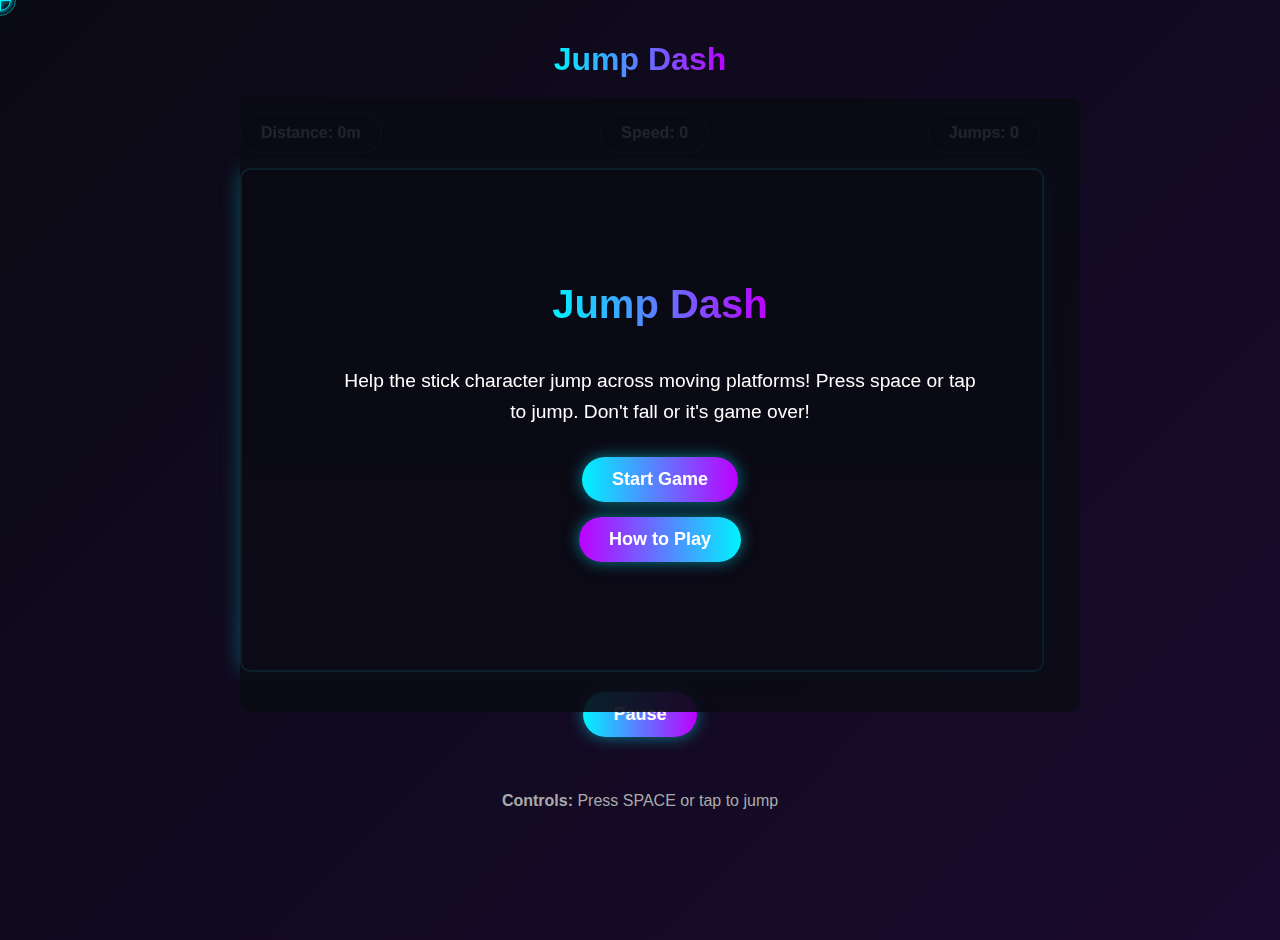
<file: jump-dash.html>
<!DOCTYPE html>
<html lang="en">
<head>
    <meta charset="UTF-8">
    <meta name="viewport" content="width=device-width, initial-scale=1.0">
    <title>Jump Dash</title>
    <style>
        body {
            margin: 0;
            padding: 20px;
            background: linear-gradient(135deg, #0a0a14, #1a0a2e);
            color: white;
            font-family: 'Segoe UI', Tahoma, Geneva, Verdana, sans-serif;
            display: flex;
            flex-direction: column;
            align-items: center;
            min-height: 100vh;
            overflow: hidden;
            cursor: none;
        }
        
        h1 {
            background: linear-gradient(90deg, #00f3ff, #bd00ff);
            -webkit-background-clip: text;
            -webkit-text-fill-color: transparent;
            margin-bottom: 20px;
            text-align: center;
        }
        
        .game-container {
            position: relative;
            width: 100%;
            max-width: 800px;
        }
        
        canvas {
            background: linear-gradient(to bottom, #0a0a14, #1a0a2e);
            border: 2px solid #00f3ff;
            border-radius: 10px;
            box-shadow: 0 0 20px rgba(0, 243, 255, 0.3);
            width: 100%;
            display: block;
        }
        
        .game-info {
            display: flex;
            justify-content: space-between;
            margin: 15px 0;
            width: 100%;
            max-width: 800px;
        }
        
        .info-item {
            background: rgba(20, 20, 40, 0.7);
            padding: 10px 20px;
            border-radius: 30px;
            border: 1px solid rgba(0, 243, 255, 0.3);
            backdrop-filter: blur(5px);
            font-weight: bold;
        }
        
        .controls {
            margin: 20px 0;
            text-align: center;
        }
        
        button {
            background: linear-gradient(90deg, #00f3ff, #bd00ff);
            color: white;
            border: none;
            padding: 12px 30px;
            border-radius: 30px;
            font-size: 18px;
            font-weight: bold;
            cursor: pointer;
            margin: 0 10px;
            transition: all 0.3s ease;
            box-shadow: 0 0 15px rgba(0, 243, 255, 0.5);
        }
        
        button:hover {
            transform: translateY(-3px);
            box-shadow: 0 0 25px rgba(0, 243, 255, 0.8);
        }
        
        .screen {
            position: absolute;
            top: 0;
            left: 0;
            width: 100%;
            height: 100%;
            display: flex;
            flex-direction: column;
            justify-content: center;
            align-items: center;
            background: rgba(10, 10, 20, 0.9);
            border-radius: 10px;
            z-index: 10;
            text-align: center;
            padding: 20px;
        }
        
        .screen h2 {
            font-size: 2.5rem;
            margin-bottom: 20px;
            background: linear-gradient(90deg, #00f3ff, #bd00ff);
            -webkit-background-clip: text;
            -webkit-text-fill-color: transparent;
        }
        
        .screen p {
            font-size: 1.2rem;
            margin-bottom: 30px;
            max-width: 80%;
            line-height: 1.6;
        }
        
        .hidden {
            display: none;
        }
        
        .instructions {
            margin-top: 15px;
            color: #aaaaaa;
            text-align: center;
            max-width: 800px;
            line-height: 1.6;
        }
        
        /* Custom Gaming Crosshair Cursor */
        .gaming-cursor {
            position: fixed;
            width: 30px;
            height: 30px;
            pointer-events: none;
            z-index: 9999;
            transform: translate(-50%, -50%);
            transition: transform 0.1s ease-out;
        }

        .gaming-cursor .center-dot {
            position: absolute;
            top: 50%;
            left: 50%;
            width: 4px;
            height: 4px;
            background-color: #00f3ff;
            border-radius: 50%;
            transform: translate(-50%, -50%);
            box-shadow: 0 0 10px #00f3ff, 0 0 20px #00f3ff;
            transition: all 0.2s ease;
        }

        .gaming-cursor .horizontal-line,
        .gaming-cursor .vertical-line {
            position: absolute;
            background-color: #00f3ff;
            box-shadow: 0 0 5px #00f3ff;
            transition: all 0.2s ease;
        }

        .gaming-cursor .horizontal-line {
            top: 50%;
            left: 50%;
            width: 20px;
            height: 2px;
            transform: translate(-50%, -50%);
        }

        .gaming-cursor .vertical-line {
            top: 50%;
            left: 50%;
            width: 2px;
            height: 20px;
            transform: translate(-50%, -50%);
        }

        .gaming-cursor .inner-ring {
            position: absolute;
            top: 50%;
            left: 50%;
            width: 20px;
            height: 20px;
            border: 1px solid #00f3ff;
            border-radius: 50%;
            transform: translate(-50%, -50%);
            box-shadow: 0 0 5px #00f3ff;
            transition: all 0.2s ease;
        }

        .gaming-cursor .outer-ring {
            position: absolute;
            top: 50%;
            left: 50%;
            width: 30px;
            height: 30px;
            border: 1px solid rgba(0, 243, 255, 0.5);
            border-radius: 50%;
            transform: translate(-50%, -50%);
            transition: all 0.3s ease;
        }

        .gaming-cursor.locked .center-dot {
            width: 2px;
            height: 2px;
            background-color: #ff0055;
            box-shadow: 0 0 15px #ff0055, 0 0 30px #ff0055;
        }

        .gaming-cursor.locked .horizontal-line,
        .gaming-cursor.locked .vertical-line {
            background-color: #ff0055;
            box-shadow: 0 0 10px #ff0055;
            width: 15px;
        }

        .gaming-cursor.locked .inner-ring {
            width: 15px;
            height: 15px;
            border-color: #ff0055;
            box-shadow: 0 0 10px #ff0055;
            animation: pulse 0.5s ease;
        }

        .gaming-cursor.locked .outer-ring {
            width: 35px;
            height: 35px;
            border-color: rgba(255, 0, 85, 0.7);
            box-shadow: 0 0 15px #ff0055;
            animation: pulse-ring 0.5s ease;
        }

        @keyframes pulse {
            0% {
                transform: translate(-50%, -50%) scale(1);
                opacity: 1;
            }
            50% {
                transform: translate(-50%, -50%) scale(1.3);
                opacity: 0.7;
            }
            100% {
                transform: translate(-50%, -50%) scale(1);
                opacity: 1;
            }
        }

        @keyframes pulse-ring {
            0% {
                transform: translate(-50%, -50%) scale(1);
                opacity: 1;
            }
            50% {
                transform: translate(-50%, -50%) scale(1.2);
                opacity: 0.5;
            }
            100% {
                transform: translate(-50%, -50%) scale(1);
                opacity: 1;
            }
        }
    </style>
    
    <style>
        /* Tutorial Screen Styles */
        .tutorial-content {
            max-width: 80%;
            text-align: left;
        }
        
        .tutorial-section {
            margin-bottom: 20px;
            padding: 15px;
            background: rgba(20, 20, 40, 0.7);
            border-radius: 10px;
            border: 1px solid rgba(0, 243, 255, 0.3);
        }
        
        .tutorial-section h3 {
            color: #00f3ff;
            margin-top: 0;
        }
        
        #tutorialBtn {
            background: linear-gradient(90deg, #bd00ff, #00f3ff);
            margin-top: 15px;
        }
        
        #closeTutorialBtn {
            margin-top: 20px;
            background: linear-gradient(90deg, #ff0055, #bd00ff);
        }
    </style>
</head>
<body>
    <!-- Custom Gaming Crosshair Cursor -->
    <div class="gaming-cursor">
        <div class="center-dot"></div>
        <div class="horizontal-line"></div>
        <div class="vertical-line"></div>
        <div class="inner-ring"></div>
        <div class="outer-ring"></div>
    </div>
    
    <h1>Jump Dash</h1>
    
    <div class="game-container">
        <div class="game-info">
            <div class="info-item">Distance: <span id="distance">0</span>m</div>
            <div class="info-item">Speed: <span id="speed">0</span></div>
            <div class="info-item">Jumps: <span id="jumps">0</span></div>
        </div>
        
        <canvas id="gameCanvas" width="800" height="500"></canvas>
        
        <div id="startScreen" class="screen">
            <h2>Jump Dash</h2>
            <p>Help the stick character jump across moving platforms! Press space or tap to jump. Don't fall or it's game over!</p>
            <button id="startBtn">Start Game</button>
            <button id="tutorialBtn">How to Play</button>
        </div>
        
        <div id="gameOverScreen" class="screen hidden">
            <h2>Game Over!</h2>
            <p>Distance traveled: <span id="finalDistance">0</span>m</p>
            <p>Jumps made: <span id="finalJumps">0</span></p>
            <button id="restartBtn">Play Again</button>
        </div>
        
        <!-- Tutorial Screen -->
        <div id="tutorialScreen" class="screen hidden">
            <h2>How to Play Jump Dash</h2>
            <div class="tutorial-content">
                <div class="tutorial-section">
                    <h3>Controls</h3>
                    <p>Press the <strong>SPACEBAR</strong>, <strong>CLICK</strong>, or <strong>TAP</strong> to make your character jump from platform to platform.</p>
                </div>
                
                <div class="tutorial-section">
                    <h3>Objective</h3>
                    <p>Jump across the moving platforms and travel as far as possible without falling off the screen.</p>
                </div>
                
                <div class="tutorial-section">
                    <h3>Gameplay</h3>
                    <p>The game speeds up over time, making it increasingly challenging to land on platforms. Time your jumps carefully!</p>
                </div>
                
                <div class="tutorial-section">
                    <h3>Scoring</h3>
                    <p>Your score is based on the distance traveled (in meters) and the number of successful jumps you make. Go for a high score!</p>
                </div>
                
                <button id="closeTutorialBtn">Close Tutorial</button>
            </div>
        </div>
    </div>
    
    <div class="controls">
        <button id="pauseBtn">Pause</button>
    </div>
    
    <div class="instructions">
        <p><strong>Controls:</strong> Press SPACE or tap to jump</p>
    </div>

    <script>
        // Game constants
        const PLAYER_WIDTH = 20;
        const PLAYER_HEIGHT = 40;
        const GRAVITY = 0.5;
        const JUMP_FORCE = -12;
        const PLATFORM_WIDTH_MIN = 80;
        const PLATFORM_WIDTH_MAX = 200;
        const PLATFORM_GAP_MIN = 100;
        const PLATFORM_GAP_MAX = 200;
        const INITIAL_SPEED = 3;
        const SPEED_INCREMENT = 0.001;
        
        // Game variables
        const canvas = document.getElementById('gameCanvas');
        const ctx = canvas.getContext('2d');
        const distanceElement = document.getElementById('distance');
        const speedElement = document.getElementById('speed');
        const jumpsElement = document.getElementById('jumps');
        const finalDistanceElement = document.getElementById('finalDistance');
        const finalJumpsElement = document.getElementById('finalJumps');
        const startScreen = document.getElementById('startScreen');
        const gameOverScreen = document.getElementById('gameOverScreen');
        const startBtn = document.getElementById('startBtn');
        const restartBtn = document.getElementById('restartBtn');
        const pauseBtn = document.getElementById('pauseBtn');
        
        // Game state
        let distance = 0;
        let jumps = 0;
        let speed = INITIAL_SPEED;
        let gameRunning = false;
        let gamePaused = false;
        let gameLoop;
        let player = {
            x: 100,
            y: canvas.height - 100,
            width: PLAYER_WIDTH,
            height: PLAYER_HEIGHT,
            dy: 0,
            isJumping: false
        };
        let platforms = [];
        let clouds = [];
        let keys = {};
        let cameraOffset = 0;
        
        // Initialize game
        function initGame() {
            // Reset game state
            distance = 0;
            jumps = 0;
            speed = INITIAL_SPEED;
            cameraOffset = 0;
            platforms = [];
            clouds = [];
            
            // Reset player
            player.x = 100;
            player.y = canvas.height - 100;
            player.dy = 0;
            player.isJumping = false;
            
            // Update UI
            distanceElement.textContent = Math.floor(distance);
            speedElement.textContent = speed.toFixed(1);
            jumpsElement.textContent = jumps;
            
            // Create initial platforms
            createInitialPlatforms();
            
            // Create clouds for parallax background
            createClouds();
            
            // Hide screens
            startScreen.classList.add('hidden');
            gameOverScreen.classList.add('hidden');
        }
        
        // Create initial platforms
        function createInitialPlatforms() {
            // Starting platform
            platforms.push({
                x: 0,
                y: canvas.height - 50,
                width: 300,
                height: 20
            });
            
            // Additional platforms
            let lastX = 300;
            for (let i = 0; i < 20; i++) {
                const width = Math.random() * (PLATFORM_WIDTH_MAX - PLATFORM_WIDTH_MIN) + PLATFORM_WIDTH_MIN;
                const gap = Math.random() * (PLATFORM_GAP_MAX - PLATFORM_GAP_MIN) + PLATFORM_GAP_MIN;
                const y = canvas.height - 50 - Math.random() * 100;
                
                platforms.push({
                    x: lastX + gap,
                    y: y,
                    width: width,
                    height: 20
                });
                
                lastX = platforms[platforms.length - 1].x + width;
            }
        }
        
        // Create clouds for background
        function createClouds() {
            for (let i = 0; i < 20; i++) {
                clouds.push({
                    x: Math.random() * canvas.width * 3,
                    y: Math.random() * (canvas.height / 2),
                    size: Math.random() * 30 + 20,
                    speed: Math.random() * 0.5 + 0.2
                });
            }
        }
        
        // Draw game
        function draw() {
            // Clear canvas
            ctx.fillStyle = '#0a0a14';
            ctx.fillRect(0, 0, canvas.width, canvas.height);
            
            // Draw gradient background
            const gradient = ctx.createLinearGradient(0, 0, 0, canvas.height);
            gradient.addColorStop(0, '#0a0a14');
            gradient.addColorStop(1, '#1a0a2e');
            ctx.fillStyle = gradient;
            ctx.fillRect(0, 0, canvas.width, canvas.height);
            
            // Draw clouds with parallax effect
            ctx.fillStyle = 'rgba(255, 255, 255, 0.7)';
            clouds.forEach(cloud => {
                const x = cloud.x - cameraOffset * cloud.speed;
                if (x > -cloud.size && x < canvas.width + cloud.size) {
                    ctx.beginPath();
                    ctx.arc(x, cloud.y, cloud.size, 0, Math.PI * 2);
                    ctx.arc(x + cloud.size * 0.8, cloud.y - cloud.size * 0.2, cloud.size * 0.6, 0, Math.PI * 2);
                    ctx.arc(x - cloud.size * 0.8, cloud.y, cloud.size * 0.7, 0, Math.PI * 2);
                    ctx.fill();
                }
            });
            
            // Draw platforms
            platforms.forEach(platform => {
                const x = platform.x - cameraOffset;
                if (x > -platform.width && x < canvas.width) {
                    // Platform with 3D effect
                    const platformGradient = ctx.createLinearGradient(
                        x, platform.y,
                        x, platform.y + platform.height
                    );
                    platformGradient.addColorStop(0, '#00f3ff');
                    platformGradient.addColorStop(1, '#bd00ff');
                    ctx.fillStyle = platformGradient;
                    ctx.fillRect(x, platform.y, platform.width, platform.height);
                    
                    // Platform highlight
                    ctx.fillStyle = 'rgba(255, 255, 255, 0.3)';
                    ctx.fillRect(x, platform.y, platform.width, 3);
                }
            });
            
            // Draw player (stick character)
            ctx.fillStyle = '#00f3ff';
            
            // Draw body
            ctx.fillRect(
                player.x - cameraOffset, 
                player.y, 
                player.width, 
                player.height
            );
            
            // Draw head
            ctx.beginPath();
            ctx.arc(
                player.x - cameraOffset + player.width / 2,
                player.y - 10,
                10,
                0,
                Math.PI * 2
            );
            ctx.fill();
            
            // Draw eyes
            ctx.fillStyle = '#000000';
            ctx.beginPath();
            ctx.arc(
                player.x - cameraOffset + player.width / 2 - 3,
                player.y - 12,
                2,
                0,
                Math.PI * 2
            );
            ctx.arc(
                player.x - cameraOffset + player.width / 2 + 3,
                player.y - 12,
                2,
                0,
                Math.PI * 2
            );
            ctx.fill();
        }
        
        // Update game state
        function update() {
            if (gamePaused) return;
            
            // Increase speed over time
            speed += SPEED_INCREMENT;
            speedElement.textContent = speed.toFixed(1);
            
            // Move camera with player
            cameraOffset = player.x - 200;
            
            // Apply gravity to player
            player.dy += GRAVITY;
            player.y += player.dy;
            
            // Move player forward
            player.x += speed;
            distance = player.x / 10;
            distanceElement.textContent = Math.floor(distance);
            
            // Check if player is on a platform
            let onPlatform = false;
            for (let platform of platforms) {
                if (
                    player.x + player.width > platform.x &&
                    player.x < platform.x + platform.width &&
                    player.y + player.height >= platform.y &&
                    player.y + player.height <= platform.y + 20 &&
                    player.dy > 0
                ) {
                    player.y = platform.y - player.height;
                    player.dy = 0;
                    player.isJumping = false;
                    onPlatform = true;
                    break;
                }
            }
            
            // Check if player fell off the screen
            if (player.y > canvas.height) {
                gameOver();
                return;
            }
            
            // Generate new platforms as player moves forward
            const lastPlatform = platforms[platforms.length - 1];
            if (lastPlatform.x - cameraOffset < canvas.width + 500) {
                const width = Math.random() * (PLATFORM_WIDTH_MAX - PLATFORM_WIDTH_MIN) + PLATFORM_WIDTH_MIN;
                const gap = Math.random() * (PLATFORM_GAP_MAX - PLATFORM_GAP_MIN) + PLATFORM_GAP_MIN;
                const y = canvas.height - 50 - Math.random() * 100;
                
                platforms.push({
                    x: lastPlatform.x + lastPlatform.width + gap,
                    y: y,
                    width: width,
                    height: 20
                });
            }
            
            // Remove platforms that are far behind
            while (platforms.length > 0 && platforms[0].x + platforms[0].width < cameraOffset - 100) {
                platforms.shift();
            }
            
            // Move clouds
            clouds.forEach(cloud => {
                cloud.x -= speed * cloud.speed * 0.2;
                if (cloud.x < -100) {
                    cloud.x = canvas.width * 3 + Math.random() * 500;
                    cloud.y = Math.random() * (canvas.height / 2);
                }
            });
        }
        
        // Player jump
        function jump() {
            if (!gameRunning || gamePaused) return;
            
            // Check if player is on a platform
            for (let platform of platforms) {
                if (
                    player.x + player.width > platform.x &&
                    player.x < platform.x + platform.width &&
                    player.y + player.height >= platform.y &&
                    player.y + player.height <= platform.y + 20
                ) {
                    player.dy = JUMP_FORCE;
                    player.isJumping = true;
                    jumps++;
                    jumpsElement.textContent = jumps;
                    break;
                }
            }
        }
        
        // Game over
        function gameOver() {
            gameRunning = false;
            clearInterval(gameLoop);
            finalDistanceElement.textContent = Math.floor(distance);
            finalJumpsElement.textContent = jumps;
            gameOverScreen.classList.remove('hidden');
        }
        
        // Game loop
        function gameStep() {
            update();
            draw();
        }
        
        // Start game
        function startGame() {
            initGame();
            gameRunning = true;
            gameLoop = setInterval(gameStep, 1000 / 60); // 60 FPS
        }
        
        // Toggle pause
        function togglePause() {
            gamePaused = !gamePaused;
            pauseBtn.textContent = gamePaused ? 'Resume' : 'Pause';
        }
        
        // Event listeners
        startBtn.addEventListener('click', startGame);
        restartBtn.addEventListener('click', startGame);
        pauseBtn.addEventListener('click', togglePause);
        
        // Tutorial event listeners
        tutorialBtn.addEventListener('click', () => {
            startScreen.classList.add('hidden');
            tutorialScreen.classList.remove('hidden');
        });
        
        closeTutorialBtn.addEventListener('click', () => {
            tutorialScreen.classList.add('hidden');
            startScreen.classList.remove('hidden');
        });
        
        // Keyboard input
        document.addEventListener('keydown', (e) => {
            if (e.code === 'Space') {
                jump();
                e.preventDefault();
            }
        });
        
        // Touch input for mobile
        canvas.addEventListener('touchstart', (e) => {
            e.preventDefault();
            jump();
        });
        
        // Click input
        canvas.addEventListener('click', () => {
            jump();
        });
        
        // Custom cursor
        const gamingCursor = document.querySelector('.gaming-cursor');
        let cursorPosX = 0;
        let cursorPosY = 0;
        let mouseX = 0;
        let mouseY = 0;
        let animationId;
        
        function updateCursorPosition() {
            cursorPosX += (mouseX - cursorPosX) / 5;
            cursorPosY += (mouseY - cursorPosY) / 5;
            gamingCursor.style.left = cursorPosX + 'px';
            gamingCursor.style.top = cursorPosY + 'px';
            animationId = requestAnimationFrame(updateCursorPosition);
        }
        
        // Start the cursor animation loop immediately
        animationId = requestAnimationFrame(updateCursorPosition);
        
        document.addEventListener('mousemove', (e) => {
            mouseX = e.clientX;
            mouseY = e.clientY;
            if (!animationId) {
                animationId = requestAnimationFrame(updateCursorPosition);
            }
        });
        
        // Cursor hover effects
        const interactiveElements = document.querySelectorAll('button');
        interactiveElements.forEach(element => {
            element.addEventListener('mouseenter', () => {
                gamingCursor.classList.add('locked');
            });
            element.addEventListener('mouseleave', () => {
                gamingCursor.classList.remove('locked');
            });
        });
    </script>
</body>
</html>
</file>
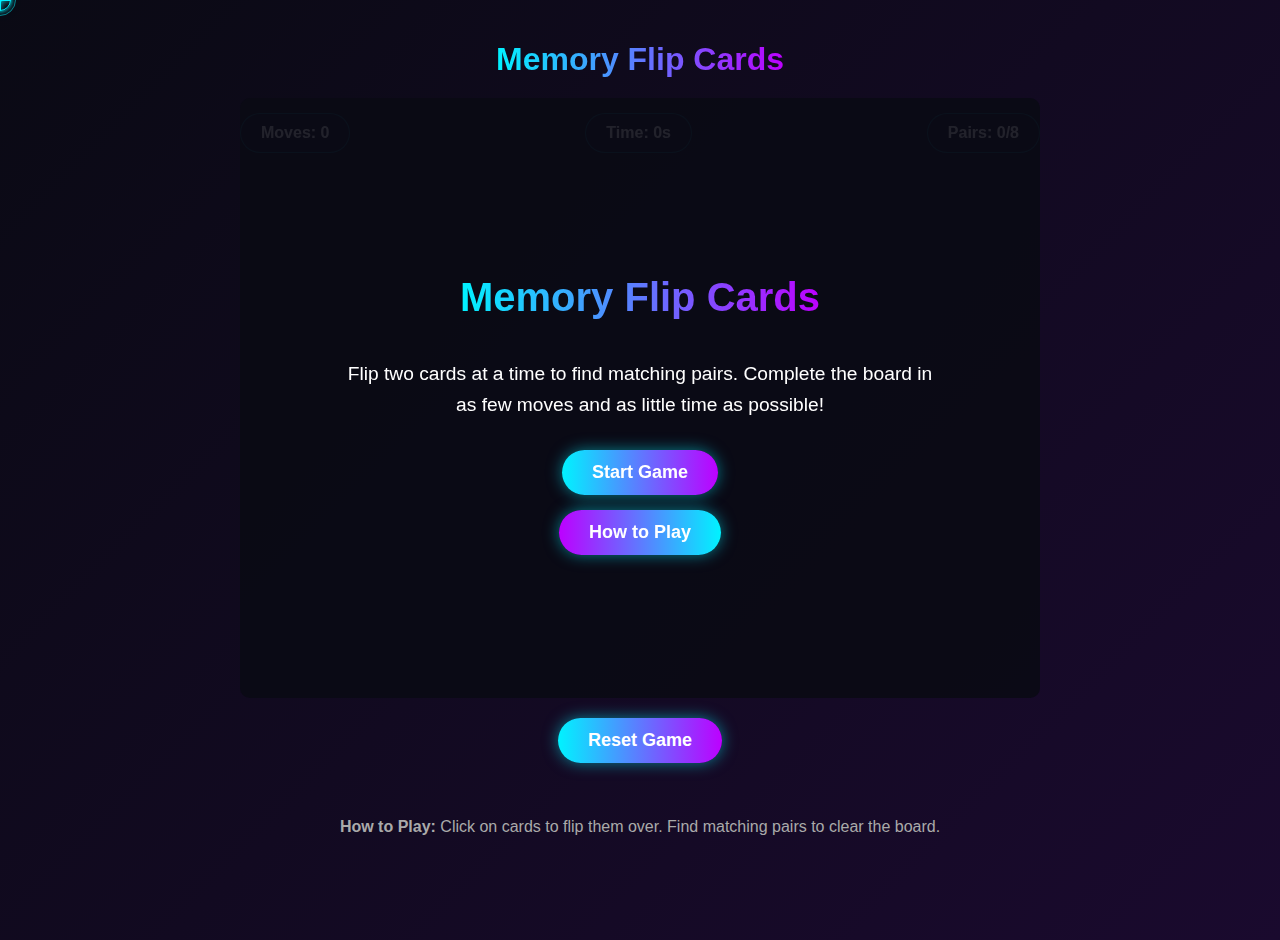
<file: memory-flip.html>
<!DOCTYPE html>
<html lang="en">
<head>
    <meta charset="UTF-8">
    <meta name="viewport" content="width=device-width, initial-scale=1.0">
    <title>Memory Flip Cards</title>
    <style>
        body {
            margin: 0;
            padding: 20px;
            background: linear-gradient(135deg, #0a0a14, #1a0a2e);
            color: white;
            font-family: 'Segoe UI', Tahoma, Geneva, Verdana, sans-serif;
            display: flex;
            flex-direction: column;
            align-items: center;
            min-height: 100vh;
            overflow: hidden;
            cursor: none;
        }
        
        h1 {
            background: linear-gradient(90deg, #00f3ff, #bd00ff);
            -webkit-background-clip: text;
            -webkit-text-fill-color: transparent;
            margin-bottom: 20px;
            text-align: center;
        }
        
        .game-container {
            position: relative;
            width: 100%;
            max-width: 800px;
            min-height: 600px;
        }
        
        .game-board {
            display: grid;
            grid-template-columns: repeat(4, 1fr);
            gap: 15px;
            perspective: 1000px;
            margin: 20px 0;
            min-height: 400px;
        }
        
        .card {
            aspect-ratio: 3/4;
            position: relative;
            transform-style: preserve-3d;
            transition: transform 0.5s;
            cursor: pointer;
            border-radius: 10px;
        }
        
        .card.flipped {
            transform: rotateY(180deg);
        }
        
        .card.matched {
            transform: rotateY(180deg);
            opacity: 0.8;
        }
        
        .card-face {
            position: absolute;
            width: 100%;
            height: 100%;
            backface-visibility: hidden;
            border-radius: 10px;
            display: flex;
            align-items: center;
            justify-content: center;
            font-size: 2rem;
        }
        
        .card-front {
            background: linear-gradient(135deg, #1a1a2e, #16213e);
            border: 2px solid rgba(0, 243, 255, 0.3);
            box-shadow: 0 0 10px rgba(0, 243, 255, 0.2);
        }
        
        .card-back {
            background: linear-gradient(135deg, #00f3ff, #bd00ff);
            transform: rotateY(180deg);
            font-size: 2.5rem;
        }
        
        .game-info {
            display: flex;
            justify-content: space-between;
            margin: 15px 0;
            width: 100%;
            max-width: 800px;
        }
        
        .info-item {
            background: rgba(20, 20, 40, 0.7);
            padding: 10px 20px;
            border-radius: 30px;
            border: 1px solid rgba(0, 243, 255, 0.3);
            backdrop-filter: blur(5px);
            font-weight: bold;
        }
        
        .controls {
            margin: 20px 0;
            text-align: center;
        }
        
        button {
            background: linear-gradient(90deg, #00f3ff, #bd00ff);
            color: white;
            border: none;
            padding: 12px 30px;
            border-radius: 30px;
            font-size: 18px;
            font-weight: bold;
            cursor: pointer;
            margin: 0 10px;
            transition: all 0.3s ease;
            box-shadow: 0 0 15px rgba(0, 243, 255, 0.5);
        }
        
        button:hover {
            transform: translateY(-3px);
            box-shadow: 0 0 25px rgba(0, 243, 255, 0.8);
        }
        
        .screen {
            position: absolute;
            top: 0;
            left: 0;
            width: 100%;
            height: 100%;
            display: flex;
            flex-direction: column;
            justify-content: center;
            align-items: center;
            background: rgba(10, 10, 20, 0.9);
            border-radius: 10px;
            z-index: 10;
            text-align: center;
            padding: 20px;
            box-sizing: border-box;
        }
        
        .screen h2 {
            font-size: 2.5rem;
            margin-bottom: 20px;
            background: linear-gradient(90deg, #00f3ff, #bd00ff);
            -webkit-background-clip: text;
            -webkit-text-fill-color: transparent;
        }
        
        .screen p {
            font-size: 1.2rem;
            margin-bottom: 30px;
            max-width: 80%;
            line-height: 1.6;
        }
        
        .hidden {
            display: none;
        }
        
        .instructions {
            margin-top: 15px;
            color: #aaaaaa;
            text-align: center;
            max-width: 800px;
            line-height: 1.6;
        }
        
        /* Custom Gaming Crosshair Cursor */
        .gaming-cursor {
            position: fixed;
            width: 30px;
            height: 30px;
            pointer-events: none;
            z-index: 9999;
            transform: translate(-50%, -50%);
            transition: transform 0.1s ease-out;
        }

        .gaming-cursor .center-dot {
            position: absolute;
            top: 50%;
            left: 50%;
            width: 4px;
            height: 4px;
            background-color: #00f3ff;
            border-radius: 50%;
            transform: translate(-50%, -50%);
            box-shadow: 0 0 10px #00f3ff, 0 0 20px #00f3ff;
            transition: all 0.2s ease;
        }

        .gaming-cursor .horizontal-line,
        .gaming-cursor .vertical-line {
            position: absolute;
            background-color: #00f3ff;
            box-shadow: 0 0 5px #00f3ff;
            transition: all 0.2s ease;
        }

        .gaming-cursor .horizontal-line {
            top: 50%;
            left: 50%;
            width: 20px;
            height: 2px;
            transform: translate(-50%, -50%);
        }

        .gaming-cursor .vertical-line {
            top: 50%;
            left: 50%;
            width: 2px;
            height: 20px;
            transform: translate(-50%, -50%);
        }

        .gaming-cursor .inner-ring {
            position: absolute;
            top: 50%;
            left: 50%;
            width: 20px;
            height: 20px;
            border: 1px solid #00f3ff;
            border-radius: 50%;
            transform: translate(-50%, -50%);
            box-shadow: 0 0 5px #00f3ff;
            transition: all 0.2s ease;
        }

        .gaming-cursor .outer-ring {
            position: absolute;
            top: 50%;
            left: 50%;
            width: 30px;
            height: 30px;
            border: 1px solid rgba(0, 243, 255, 0.5);
            border-radius: 50%;
            transform: translate(-50%, -50%);
            transition: all 0.3s ease;
        }

        .gaming-cursor.locked .center-dot {
            width: 2px;
            height: 2px;
            background-color: #ff0055;
            box-shadow: 0 0 15px #ff0055, 0 0 30px #ff0055;
        }

        .gaming-cursor.locked .horizontal-line,
        .gaming-cursor.locked .vertical-line {
            background-color: #ff0055;
            box-shadow: 0 0 10px #ff0055;
            width: 15px;
        }

        .gaming-cursor.locked .inner-ring {
            width: 15px;
            height: 15px;
            border-color: #ff0055;
            box-shadow: 0 0 10px #ff0055;
            animation: pulse 0.5s ease;
        }

        .gaming-cursor.locked .outer-ring {
            width: 35px;
            height: 35px;
            border-color: rgba(255, 0, 85, 0.7);
            box-shadow: 0 0 15px #ff0055;
            animation: pulse-ring 0.5s ease;
        }

        @keyframes pulse {
            0% {
                transform: translate(-50%, -50%) scale(1);
                opacity: 1;
            }
            50% {
                transform: translate(-50%, -50%) scale(1.3);
                opacity: 0.7;
            }
            100% {
                transform: translate(-50%, -50%) scale(1);
                opacity: 1;
            }
        }

        @keyframes pulse-ring {
            0% {
                transform: translate(-50%, -50%) scale(1);
                opacity: 1;
            }
            50% {
                transform: translate(-50%, -50%) scale(1.2);
                opacity: 0.5;
            }
            100% {
                transform: translate(-50%, -50%) scale(1);
                opacity: 1;
            }
        }
        
        @media (max-width: 600px) {
            .game-board {
                grid-template-columns: repeat(3, 1fr);
                gap: 10px;
            }
            
            .card-face {
                font-size: 1.5rem;
            }
            
            .info-item {
                padding: 8px 15px;
                font-size: 0.9rem;
            }
            
            .screen h2 {
                font-size: 2rem;
            }
            
            .screen p {
                font-size: 1rem;
            }
            
            button {
                padding: 10px 20px;
                font-size: 16px;
            }
        }
        
        @media (max-width: 400px) {
            .game-board {
                grid-template-columns: repeat(2, 1fr);
            }
            
            .info-item {
                padding: 6px 12px;
                font-size: 0.8rem;
            }
        }
    </style>
    
    <style>
        /* Tutorial Screen Styles */
        .tutorial-content {
            max-width: 80%;
            text-align: left;
            margin-bottom: 20px;
        }
        
        .tutorial-section {
            margin-bottom: 20px;
            padding: 15px;
            background: rgba(20, 20, 40, 0.7);
            border-radius: 10px;
            border: 1px solid rgba(0, 243, 255, 0.3);
        }
        
        .tutorial-section h3 {
            color: #00f3ff;
            margin-top: 0;
        }
        
        #tutorialBtn {
            background: linear-gradient(90deg, #bd00ff, #00f3ff);
            margin-top: 15px;
        }
        
        #closeTutorialBtn {
            margin-top: 20px;
            background: linear-gradient(90deg, #ff0055, #bd00ff);
        }
        
        /* Win Screen Styles */
        #winScreen h2 {
            font-size: 2.5rem;
            margin-bottom: 20px;
            background: linear-gradient(90deg, #00f3ff, #bd00ff);
            -webkit-background-clip: text;
            -webkit-text-fill-color: transparent;
        }
        
        #winScreen p {
            font-size: 1.2rem;
            margin-bottom: 15px;
            max-width: 80%;
            line-height: 1.6;
        }
        
        @media (max-width: 600px) {
            .tutorial-content {
                max-width: 90%;
            }
            
            .tutorial-section {
                padding: 12px;
            }
            
            .tutorial-section h3 {
                font-size: 1.2rem;
            }
            
            .tutorial-section p {
                font-size: 0.9rem;
            }
        }
    </style>
</head>
<body>
    <!-- Custom Gaming Crosshair Cursor -->
    <div class="gaming-cursor">
        <div class="center-dot"></div>
        <div class="horizontal-line"></div>
        <div class="vertical-line"></div>
        <div class="inner-ring"></div>
        <div class="outer-ring"></div>
    </div>
    
    <h1>Memory Flip Cards</h1>
    
    <div class="game-container">
        <div class="game-info">
            <div class="info-item">Moves: <span id="moves">0</span></div>
            <div class="info-item">Time: <span id="time">0</span>s</div>
            <div class="info-item">Pairs: <span id="pairs">0</span>/8</div>
        </div>
        
        <div class="game-board" id="gameBoard"></div>
        
        <div id="startScreen" class="screen">
            <h2>Memory Flip Cards</h2>
            <p>Flip two cards at a time to find matching pairs. Complete the board in as few moves and as little time as possible!</p>
            <button id="startBtn">Start Game</button>
            <button id="tutorialBtn">How to Play</button>
        </div>
        
        <div id="winScreen" class="screen hidden">
            <h2>Level Complete!</h2>
            <p>Congratulations! You found all pairs.</p>
            <p>Moves: <span id="finalMoves">0</span></p>
            <p>Time: <span id="finalTime">0</span> seconds</p>
            <p>Score: <span id="finalScore">0</span></p>
            <button id="restartBtn">Play Again</button>
        </div>
        
        <!-- Tutorial Screen -->
        <div id="tutorialScreen" class="screen hidden">
            <h2>How to Play Memory Flip Cards</h2>
            <div class="tutorial-content">
                <div class="tutorial-section">
                    <h3>Gameplay</h3>
                    <p>Click on cards to flip them over and reveal their symbols. You can only flip two cards at a time.</p>
                </div>
                
                <div class="tutorial-section">
                    <h3>Objective</h3>
                    <p>Find all matching pairs of symbols with the fewest moves and in the shortest time possible.</p>
                </div>
                
                <div class="tutorial-section">
                    <h3>How to Play</h3>
                    <p>1. Click on any card to flip it over<br>
                       2. Click on another card to flip it over<br>
                       3. If the symbols match, the cards stay face up<br>
                       4. If they don't match, both cards flip back over<br>
                       5. Continue until all pairs are found</p>
                </div>
                
                <div class="tutorial-section">
                    <h3>Scoring</h3>
                    <p>Your score is based on the number of moves and time taken. Fewer moves and faster completion = better score!</p>
                </div>
                
                <button id="closeTutorialBtn">Close Tutorial</button>
            </div>
        </div>
    </div>
    
    <div class="controls">
        <button id="resetBtn">Reset Game</button>
    </div>
    
    <div class="instructions">
        <p><strong>How to Play:</strong> Click on cards to flip them over. Find matching pairs to clear the board.</p>
    </div>

    <script>
        // Game constants
        const symbols = ['🎮', '🕹️', '🎯', '🎲', '🧩', '♟️', '🃏', '♠️'];
        
        // Game variables
        const gameBoard = document.getElementById('gameBoard');
        const movesElement = document.getElementById('moves');
        const timeElement = document.getElementById('time');
        const pairsElement = document.getElementById('pairs');
        const finalMovesElement = document.getElementById('finalMoves');
        const finalTimeElement = document.getElementById('finalTime');
        const finalScoreElement = document.getElementById('finalScore');
        const startScreen = document.getElementById('startScreen');
        const winScreen = document.getElementById('winScreen');
        const startBtn = document.getElementById('startBtn');
        const restartBtn = document.getElementById('restartBtn');
        const resetBtn = document.getElementById('resetBtn');
        
        // Game state
        let cards = [];
        let flippedCards = [];
        let matchedPairs = 0;
        let moves = 0;
        let time = 0;
        let timerInterval;
        let gameStarted = false;
        let gameOver = false;
        
        // Initialize game
        function initGame() {
            // Reset game state
            cards = [];
            flippedCards = [];
            matchedPairs = 0;
            moves = 0;
            time = 0;
            gameStarted = false;
            gameOver = false;
            
            // Clear board
            gameBoard.innerHTML = '';
            
            // Update UI
            movesElement.textContent = moves;
            timeElement.textContent = time;
            pairsElement.textContent = matchedPairs;
            
            // Create card pairs
            let cardValues = [...symbols, ...symbols];
            shuffleArray(cardValues);
            
            // Create cards
            cardValues.forEach((value, index) => {
                const card = document.createElement('div');
                card.className = 'card';
                card.innerHTML = `
                    <div class="card-face card-front"></div>
                    <div class="card-face card-back">${value}</div>
                `;
                card.dataset.value = value;
                card.addEventListener('click', flipCard);
                gameBoard.appendChild(card);
                cards.push(card);
            });
            
            // Hide screens
            startScreen.classList.add('hidden');
            winScreen.classList.add('hidden');
            
            // Stop timer if running
            if (timerInterval) {
                clearInterval(timerInterval);
            }
        }
        
        // Shuffle array (Fisher-Yates algorithm)
        function shuffleArray(array) {
            for (let i = array.length - 1; i > 0; i--) {
                const j = Math.floor(Math.random() * (i + 1));
                [array[i], array[j]] = [array[j], array[i]];
            }
        }
        
        // Flip card
        function flipCard() {
            if (gameOver || !gameStarted) return;
            if (flippedCards.length === 2) return;
            if (this.classList.contains('flipped')) return;
            if (this.classList.contains('matched')) return;
            
            this.classList.add('flipped');
            flippedCards.push(this);
            
            if (flippedCards.length === 2) {
                moves++;
                movesElement.textContent = moves;
                
                // Check for match
                setTimeout(checkMatch, 500);
            }
        }
        
        // Check for match
        function checkMatch() {
            const [card1, card2] = flippedCards;
            
            if (card1.dataset.value === card2.dataset.value) {
                // Match found
                card1.classList.add('matched');
                card2.classList.add('matched');
                matchedPairs++;
                pairsElement.textContent = matchedPairs;
                
                // Check for win
                if (matchedPairs === symbols.length) {
                    endGame();
                }
            } else {
                // No match, flip cards back
                setTimeout(() => {
                    card1.classList.remove('flipped');
                    card2.classList.remove('flipped');
                }, 1000);
            }
            
            flippedCards = [];
        }
        
        // Start timer
        function startTimer() {
            timerInterval = setInterval(() => {
                time++;
                timeElement.textContent = time;
            }, 1000);
        }
        
        // Start game
        function startGame() {
            initGame();
            gameStarted = true;
            startTimer();
        }
        
        // End game
        function endGame() {
            gameOver = true;
            clearInterval(timerInterval);
            
            // Calculate score (fewer moves and faster time = higher score)
            const score = Math.max(0, 1000 - (moves * 10) - (time * 5));
            
            // Update final screen
            finalMovesElement.textContent = moves;
            finalTimeElement.textContent = time;
            finalScoreElement.textContent = score;
            
            // Show win screen
            winScreen.classList.remove('hidden');
        }
        
        // Reset game
        function resetGame() {
            clearInterval(timerInterval);
            initGame();
        }
        
        // Event listeners
        startBtn.addEventListener('click', startGame);
        restartBtn.addEventListener('click', startGame);
        resetBtn.addEventListener('click', resetGame);
        
        // Tutorial event listeners
        const tutorialBtn = document.getElementById('tutorialBtn');
        const closeTutorialBtn = document.getElementById('closeTutorialBtn');
        const tutorialScreen = document.getElementById('tutorialScreen');
        
        tutorialBtn.addEventListener('click', () => {
            startScreen.classList.add('hidden');
            tutorialScreen.classList.remove('hidden');
        });
        
        closeTutorialBtn.addEventListener('click', () => {
            tutorialScreen.classList.add('hidden');
            startScreen.classList.remove('hidden');
        });
        
        // Custom cursor
        const gamingCursor = document.querySelector('.gaming-cursor');
        let cursorPosX = 0;
        let cursorPosY = 0;
        let mouseX = 0;
        let mouseY = 0;
        let animationId;
        
        function updateCursorPosition() {
            cursorPosX += (mouseX - cursorPosX) / 5;
            cursorPosY += (mouseY - cursorPosY) / 5;
            gamingCursor.style.left = cursorPosX + 'px';
            gamingCursor.style.top = cursorPosY + 'px';
            animationId = requestAnimationFrame(updateCursorPosition);
        }
        
        // Start the cursor animation loop immediately
        animationId = requestAnimationFrame(updateCursorPosition);
        
        document.addEventListener('mousemove', (e) => {
            mouseX = e.clientX;
            mouseY = e.clientY;
            if (!animationId) {
                animationId = requestAnimationFrame(updateCursorPosition);
            }
        });
        
        // Cursor hover effects
        const interactiveElements = document.querySelectorAll('button, .card');
        interactiveElements.forEach(element => {
            element.addEventListener('mouseenter', () => {
                gamingCursor.classList.add('locked');
            });
            element.addEventListener('mouseleave', () => {
                gamingCursor.classList.remove('locked');
            });
        });
    </script>
</body>
</html>
</file>
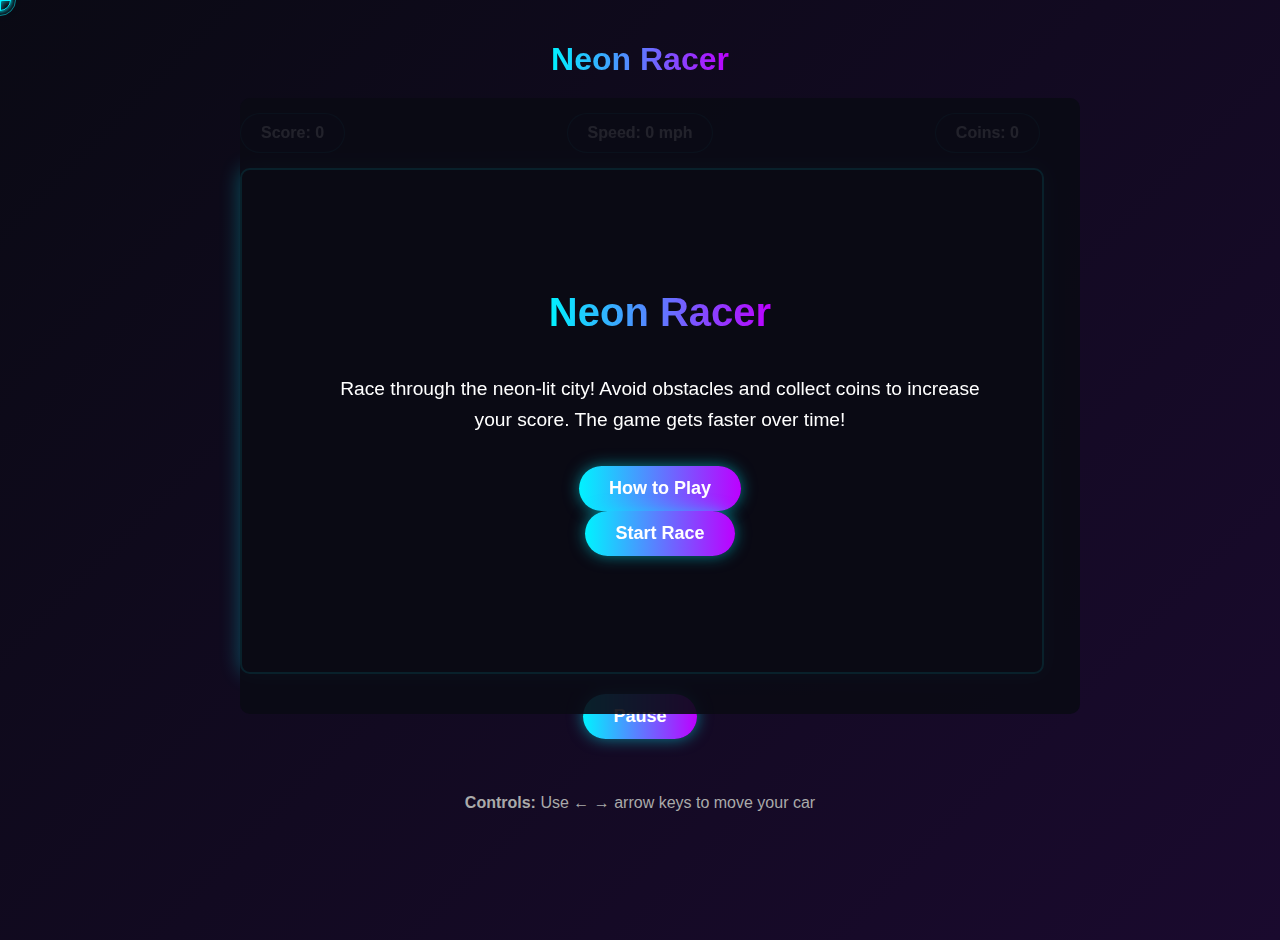
<file: neon-racer.html>
<!DOCTYPE html>
<html lang="en">
<head>
    <meta charset="UTF-8">
    <meta name="viewport" content="width=device-width, initial-scale=1.0">
    <title>Neon Racer</title>
    <style>
        body {
            margin: 0;
            padding: 20px;
            background: linear-gradient(135deg, #0a0a14, #1a0a2e);
            color: white;
            font-family: 'Segoe UI', Tahoma, Geneva, Verdana, sans-serif;
            display: flex;
            flex-direction: column;
            align-items: center;
            min-height: 100vh;
            overflow: hidden;
            cursor: none;
        }
        
        h1 {
            background: linear-gradient(90deg, #00f3ff, #bd00ff);
            -webkit-background-clip: text;
            -webkit-text-fill-color: transparent;
            margin-bottom: 20px;
            text-align: center;
        }
        
        .game-container {
            position: relative;
            width: 100%;
            max-width: 800px;
        }
        
        canvas {
            background: #0a0a14;
            border: 2px solid #00f3ff;
            border-radius: 10px;
            box-shadow: 0 0 20px rgba(0, 243, 255, 0.3);
            width: 100%;
            display: block;
        }
        
        .game-info {
            display: flex;
            justify-content: space-between;
            margin: 15px 0;
            width: 100%;
            max-width: 800px;
        }
        
        .info-item {
            background: rgba(20, 20, 40, 0.7);
            padding: 10px 20px;
            border-radius: 30px;
            border: 1px solid rgba(0, 243, 255, 0.3);
            backdrop-filter: blur(5px);
            font-weight: bold;
        }
        
        .controls {
            margin: 20px 0;
            text-align: center;
        }
        
        button {
            background: linear-gradient(90deg, #00f3ff, #bd00ff);
            color: white;
            border: none;
            padding: 12px 30px;
            border-radius: 30px;
            font-size: 18px;
            font-weight: bold;
            cursor: pointer;
            margin: 0 10px;
            transition: all 0.3s ease;
            box-shadow: 0 0 15px rgba(0, 243, 255, 0.5);
        }
        
        button:hover {
            transform: translateY(-3px);
            box-shadow: 0 0 25px rgba(0, 243, 255, 0.8);
        }
        
        .screen {
            position: absolute;
            top: 0;
            left: 0;
            width: 100%;
            height: 100%;
            display: flex;
            flex-direction: column;
            justify-content: center;
            align-items: center;
            background: rgba(10, 10, 20, 0.9);
            border-radius: 10px;
            z-index: 10;
            text-align: center;
            padding: 20px;
        }
        
        .screen h2 {
            font-size: 2.5rem;
            margin-bottom: 20px;
            background: linear-gradient(90deg, #00f3ff, #bd00ff);
            -webkit-background-clip: text;
            -webkit-text-fill-color: transparent;
        }
        
        .screen p {
            font-size: 1.2rem;
            margin-bottom: 30px;
            max-width: 80%;
            line-height: 1.6;
        }
        
        .tutorial-content {
            max-width: 80%;
            margin-bottom: 30px;
        }
        
        .tutorial-step {
            background: rgba(20, 20, 40, 0.7);
            border-radius: 10px;
            padding: 15px;
            margin-bottom: 15px;
            border: 1px solid rgba(0, 243, 255, 0.3);
        }
        
        .tutorial-step h3 {
            color: #00f3ff;
            margin-top: 0;
        }
        
        .hidden {
            display: none;
        }
        
        .instructions {
            margin-top: 15px;
            color: #aaaaaa;
            text-align: center;
            max-width: 800px;
            line-height: 1.6;
        }
        
        /* Custom Gaming Crosshair Cursor */
        .gaming-cursor {
            position: fixed;
            width: 30px;
            height: 30px;
            pointer-events: none;
            z-index: 9999;
            transform: translate(-50%, -50%);
            transition: transform 0.1s ease-out;
        }

        .gaming-cursor .center-dot {
            position: absolute;
            top: 50%;
            left: 50%;
            width: 4px;
            height: 4px;
            background-color: #00f3ff;
            border-radius: 50%;
            transform: translate(-50%, -50%);
            box-shadow: 0 0 10px #00f3ff, 0 0 20px #00f3ff;
            transition: all 0.2s ease;
        }

        .gaming-cursor .horizontal-line,
        .gaming-cursor .vertical-line {
            position: absolute;
            background-color: #00f3ff;
            box-shadow: 0 0 5px #00f3ff;
            transition: all 0.2s ease;
        }

        .gaming-cursor .horizontal-line {
            top: 50%;
            left: 50%;
            width: 20px;
            height: 2px;
            transform: translate(-50%, -50%);
        }

        .gaming-cursor .vertical-line {
            top: 50%;
            left: 50%;
            width: 2px;
            height: 20px;
            transform: translate(-50%, -50%);
        }

        .gaming-cursor .inner-ring {
            position: absolute;
            top: 50%;
            left: 50%;
            width: 20px;
            height: 20px;
            border: 1px solid #00f3ff;
            border-radius: 50%;
            transform: translate(-50%, -50%);
            box-shadow: 0 0 5px #00f3ff;
            transition: all 0.2s ease;
        }

        .gaming-cursor .outer-ring {
            position: absolute;
            top: 50%;
            left: 50%;
            width: 30px;
            height: 30px;
            border: 1px solid rgba(0, 243, 255, 0.5);
            border-radius: 50%;
            transform: translate(-50%, -50%);
            transition: all 0.3s ease;
        }

        .gaming-cursor.locked .center-dot {
            width: 2px;
            height: 2px;
            background-color: #ff0055;
            box-shadow: 0 0 15px #ff0055, 0 0 30px #ff0055;
        }

        .gaming-cursor.locked .horizontal-line,
        .gaming-cursor.locked .vertical-line {
            background-color: #ff0055;
            box-shadow: 0 0 10px #ff0055;
            width: 15px;
        }

        .gaming-cursor.locked .inner-ring {
            width: 15px;
            height: 15px;
            border-color: #ff0055;
            box-shadow: 0 0 10px #ff0055;
            animation: pulse 0.5s ease;
        }

        .gaming-cursor.locked .outer-ring {
            width: 35px;
            height: 35px;
            border-color: rgba(255, 0, 85, 0.7);
            box-shadow: 0 0 15px #ff0055;
            animation: pulse-ring 0.5s ease;
        }

        @keyframes pulse {
            0% {
                transform: translate(-50%, -50%) scale(1);
                opacity: 1;
            }
            50% {
                transform: translate(-50%, -50%) scale(1.3);
                opacity: 0.7;
            }
            100% {
                transform: translate(-50%, -50%) scale(1);
                opacity: 1;
            }
        }

        @keyframes pulse-ring {
            0% {
                transform: translate(-50%, -50%) scale(1);
                opacity: 1;
            }
            50% {
                transform: translate(-50%, -50%) scale(1.2);
                opacity: 0.5;
            }
            100% {
                transform: translate(-50%, -50%) scale(1);
                opacity: 1;
            }
        }
    </style>
</head>
<body>
    <!-- Custom Gaming Crosshair Cursor -->
    <div class="gaming-cursor">
        <div class="center-dot"></div>
        <div class="horizontal-line"></div>
        <div class="vertical-line"></div>
        <div class="inner-ring"></div>
        <div class="outer-ring"></div>
    </div>
    
    <h1>Neon Racer</h1>
    
    <div class="game-container">
        <div class="game-info">
            <div class="info-item">Score: <span id="score">0</span></div>
            <div class="info-item">Speed: <span id="speed">0</span> mph</div>
            <div class="info-item">Coins: <span id="coins">0</span></div>
        </div>
        
        <canvas id="gameCanvas" width="800" height="500"></canvas>
        
        <div id="startScreen" class="screen">
            <h2>Neon Racer</h2>
            <p>Race through the neon-lit city! Avoid obstacles and collect coins to increase your score. The game gets faster over time!</p>
            <button id="tutorialBtn">How to Play</button>
            <button id="startBtn">Start Race</button>
        </div>
        
        <div id="tutorialScreen" class="screen hidden">
            <h2>How to Play</h2>
            <div class="tutorial-content">
                <div class="tutorial-step">
                    <h3>Controls</h3>
                    <p>Use the <strong>LEFT</strong> and <strong>RIGHT</strong> arrow keys to move your car</p>
                    <p>Stay in one of three lanes to avoid obstacles</p>
                </div>
                <div class="tutorial-step">
                    <h3>Objective</h3>
                    <p>Survive as long as possible while driving at increasing speeds</p>
                    <p>Avoid crashing into obstacles</p>
                </div>
                <div class="tutorial-step">
                    <h3>Scoring</h3>
                    <p>Each obstacle passed: <strong>+5 points</strong></p>
                    <p>Each coin collected: <strong>+20 points</strong></p>
                    <p>Speed increases over time for higher scores</p>
                </div>
                <div class="tutorial-step">
                    <h3>Power-ups</h3>
                    <p>Coins appear randomly - collect them for bonus points</p>
                    <p>The game gets progressively faster</p>
                </div>
            </div>
            <button id="backToStartBtn">Back to Menu</button>
        </div>
        
        <div id="gameOverScreen" class="screen hidden">
            <h2>Crash!</h2>
            <p>Your final score: <span id="finalScore">0</span></p>
            <p>Coins collected: <span id="finalCoins">0</span></p>
            <button id="restartBtn">Race Again</button>
        </div>
    </div>
    
    <div class="controls">
        <button id="pauseBtn">Pause</button>
    </div>
    
    <div class="instructions">
        <p><strong>Controls:</strong> Use ← → arrow keys to move your car</p>
    </div>

    <script>
        // Game constants
        const ROAD_WIDTH = 300;
        const LANE_WIDTH = ROAD_WIDTH / 3;
        const CAR_WIDTH = 40;
        const CAR_HEIGHT = 70;
        const OBSTACLE_WIDTH = 40;
        const OBSTACLE_HEIGHT = 40;
        const COIN_SIZE = 20;
        const INITIAL_SPEED = 5;
        const SPEED_INCREMENT = 0.001;
        
        // Game variables
        const canvas = document.getElementById('gameCanvas');
        const ctx = canvas.getContext('2d');
        const scoreElement = document.getElementById('score');
        const speedElement = document.getElementById('speed');
        const coinsElement = document.getElementById('coins');
        const finalScoreElement = document.getElementById('finalScore');
        const finalCoinsElement = document.getElementById('finalCoins');
        const startScreen = document.getElementById('startScreen');
        const gameOverScreen = document.getElementById('gameOverScreen');
        const startBtn = document.getElementById('startBtn');
        const restartBtn = document.getElementById('restartBtn');
        const pauseBtn = document.getElementById('pauseBtn');
        
        // Set canvas dimensions
        function setCanvasDimensions() {
            canvas.width = canvas.offsetWidth;
            canvas.height = canvas.offsetHeight;
        }
        
        // Handle window resize
        window.addEventListener('resize', () => {
            setCanvasDimensions();
            if (gameRunning && !gamePaused) {
                // Update car position when window is resized
                const roadX = (canvas.width - ROAD_WIDTH) / 2;
                car.x = roadX + car.lane * LANE_WIDTH + (LANE_WIDTH - car.width) / 2;
            }
        });
        
        // Set canvas dimensions when page loads
        document.addEventListener('DOMContentLoaded', () => {
            setCanvasDimensions();
        });
        
        // Game state
        let score = 0;
        let coins = 0;
        let speed = INITIAL_SPEED;
        let gameRunning = false;
        let gamePaused = false;
        let gameLoop;
        let roadOffset = 0;
        let car = {
            x: 0, // Will be calculated based on lane
            y: 0, // Will be calculated in initGame
            width: CAR_WIDTH,
            height: CAR_HEIGHT,
            lane: 1 // 0 = left, 1 = center, 2 = right
        };
        let obstacles = [];
        let coinsArray = [];
        let keys = {};
        
        // Initialize game
        function initGame() {
            // Set canvas dimensions
            setCanvasDimensions();
            
            // Reset game state
            score = 0;
            coins = 0;
            speed = INITIAL_SPEED;
            roadOffset = 0;
            obstacles = [];
            coinsArray = [];
            
            // Set car to center lane
            car.lane = 1;
            car.y = canvas.height - CAR_HEIGHT - 20;
            
            // Update UI
            scoreElement.textContent = score;
            speedElement.textContent = Math.round(speed);
            coinsElement.textContent = coins;
            
            // Hide screens
            startScreen.classList.add('hidden');
            gameOverScreen.classList.add('hidden');
        }
        
        // Draw game
        function draw() {
            // Clear canvas
            ctx.fillStyle = '#0a0a14';
            ctx.fillRect(0, 0, canvas.width, canvas.height);
            
            // Draw road
            const roadX = (canvas.width - ROAD_WIDTH) / 2;
            ctx.fillStyle = '#111122';
            ctx.fillRect(roadX, 0, ROAD_WIDTH, canvas.height);
            
            // Draw road markings
            ctx.strokeStyle = '#00f3ff';
            ctx.lineWidth = 2;
            ctx.setLineDash([20, 30]);
            ctx.lineDashOffset = -roadOffset;
            
            // Center line
            ctx.beginPath();
            ctx.moveTo(canvas.width / 2, 0);
            ctx.lineTo(canvas.width / 2, canvas.height);
            ctx.stroke();
            
            // Lane dividers
            ctx.beginPath();
            ctx.moveTo(roadX + LANE_WIDTH, 0);
            ctx.lineTo(roadX + LANE_WIDTH, canvas.height);
            ctx.stroke();
            
            ctx.beginPath();
            ctx.moveTo(roadX + LANE_WIDTH * 2, 0);
            ctx.lineTo(roadX + LANE_WIDTH * 2, canvas.height);
            ctx.stroke();
            
            ctx.setLineDash([]);
            
            // Draw road edges with neon glow
            ctx.shadowColor = '#00f3ff';
            ctx.shadowBlur = 10;
            ctx.strokeStyle = '#00f3ff';
            ctx.lineWidth = 3;
            ctx.beginPath();
            ctx.moveTo(roadX, 0);
            ctx.lineTo(roadX, canvas.height);
            ctx.stroke();
            ctx.beginPath();
            ctx.moveTo(roadX + ROAD_WIDTH, 0);
            ctx.lineTo(roadX + ROAD_WIDTH, canvas.height);
            ctx.stroke();
            ctx.shadowBlur = 0;
            
            // Update car position based on lane (this ensures the car is always in the correct lane)
            const roadXPos = (canvas.width - ROAD_WIDTH) / 2;
            car.x = roadXPos + car.lane * LANE_WIDTH + (LANE_WIDTH - car.width) / 2;
            
            // Draw car with 3D effect
            const carGradient = ctx.createLinearGradient(car.x, car.y, car.x, car.y + car.height);
            carGradient.addColorStop(0, '#00f3ff');
            carGradient.addColorStop(1, '#bd00ff');
            ctx.fillStyle = carGradient;
            ctx.fillRect(car.x, car.y, car.width, car.height);
            
            // Car details
            ctx.fillStyle = '#ffffff';
            ctx.fillRect(car.x + 5, car.y + 5, car.width - 10, 10); // windshield
            ctx.fillRect(car.x + 5, car.y + car.height - 15, 10, 10); // wheel
            ctx.fillRect(car.x + car.width - 15, car.y + car.height - 15, 10, 10); // wheel
            
            // Draw obstacles
            obstacles.forEach(obstacle => {
                // Obstacle with 3D effect
                const obstacleGradient = ctx.createLinearGradient(
                    obstacle.x, obstacle.y, 
                    obstacle.x, obstacle.y + obstacle.height
                );
                obstacleGradient.addColorStop(0, '#ff0055');
                obstacleGradient.addColorStop(1, '#bd00ff');
                ctx.fillStyle = obstacleGradient;
                ctx.fillRect(obstacle.x, obstacle.y, obstacle.width, obstacle.height);
                
                // Obstacle details
                ctx.fillStyle = '#ffffff';
                ctx.fillRect(obstacle.x + 10, obstacle.y + 10, obstacle.width - 20, 5);
                ctx.fillRect(obstacle.x + 10, obstacle.y + obstacle.height - 15, obstacle.width - 20, 5);
            });
            
            // Draw coins
            coinsArray.forEach(coin => {
                ctx.beginPath();
                ctx.arc(coin.x, coin.y, coin.size, 0, Math.PI * 2);
                
                // Create gradient for glowing effect
                const gradient = ctx.createRadialGradient(
                    coin.x, coin.y, 0,
                    coin.x, coin.y, coin.size
                );
                gradient.addColorStop(0, '#ffffff');
                gradient.addColorStop(0.7, '#ffff00');
                gradient.addColorStop(1, '#ff8800');
                
                ctx.fillStyle = gradient;
                ctx.fill();
                
                // Add glow effect
                ctx.shadowColor = '#ffff00';
                ctx.shadowBlur = 15;
                ctx.fill();
                ctx.shadowBlur = 0;
            });
        }
        
        // Update game state
        function update() {
            if (gamePaused) return;
            
            // Update road offset for scrolling effect
            roadOffset += speed;
            if (roadOffset > 50) roadOffset = 0;
            
            // Increase speed over time
            speed += SPEED_INCREMENT;
            speedElement.textContent = Math.round(speed);
            
            // Move car based on lane
            const roadX = (canvas.width - ROAD_WIDTH) / 2;
            car.x = roadX + car.lane * LANE_WIDTH + (LANE_WIDTH - car.width) / 2;
            
            // Spawn obstacles
            if (Math.random() < 0.03) {
                const lane = Math.floor(Math.random() * 3);
                const obstacleX = roadX + lane * LANE_WIDTH + (LANE_WIDTH - OBSTACLE_WIDTH) / 2;
                obstacles.push({
                    x: obstacleX,
                    y: -OBSTACLE_HEIGHT,
                    width: OBSTACLE_WIDTH,
                    height: OBSTACLE_HEIGHT
                });
            }
            
            // Spawn coins
            if (Math.random() < 0.02) {
                const lane = Math.floor(Math.random() * 3);
                const coinX = roadX + lane * LANE_WIDTH + LANE_WIDTH / 2;
                coinsArray.push({
                    x: coinX,
                    y: -COIN_SIZE,
                    size: COIN_SIZE
                });
            }
            
            // Move obstacles
            for (let i = obstacles.length - 1; i >= 0; i--) {
                obstacles[i].y += speed;
                
                // Remove obstacles that are off screen
                if (obstacles[i].y > canvas.height) {
                    obstacles.splice(i, 1);
                    score += 5;
                    scoreElement.textContent = score;
                    continue;
                }
                
                // Check collision with car
                if (
                    car.x < obstacles[i].x + obstacles[i].width &&
                    car.x + car.width > obstacles[i].x &&
                    car.y < obstacles[i].y + obstacles[i].height &&
                    car.y + car.height > obstacles[i].y
                ) {
                    gameOver();
                    return;
                }
            }
            
            // Move coins
            for (let i = coinsArray.length - 1; i >= 0; i--) {
                coinsArray[i].y += speed;
                
                // Remove coins that are off screen
                if (coinsArray[i].y > canvas.height) {
                    coinsArray.splice(i, 1);
                    continue;
                }
                
                // Check collision with car
                const distance = Math.sqrt(
                    Math.pow(car.x + car.width/2 - coinsArray[i].x, 2) +
                    Math.pow(car.y + car.height/2 - coinsArray[i].y, 2)
                );
                
                if (distance < (car.width/2 + coinsArray[i].size)) {
                    coinsArray.splice(i, 1);
                    coins++;
                    score += 20;
                    coinsElement.textContent = coins;
                    scoreElement.textContent = score;
                }
            }
        }
        
        // Move car
        function moveCar() {
            if (keys['ArrowLeft'] && car.lane > 0) {
                car.lane--;
            }
            if (keys['ArrowRight'] && car.lane < 2) {
                car.lane++;
            }
        }
        
        // Game over
        function gameOver() {
            gameRunning = false;
            clearInterval(gameLoop);
            finalScoreElement.textContent = score;
            finalCoinsElement.textContent = coins;
            gameOverScreen.classList.remove('hidden');
        }
        
        // Game loop
        function gameStep() {
            moveCar();
            update();
            draw();
        }
        
        // Start game
        function startGame() {
            initGame();
            gameRunning = true;
            gameLoop = setInterval(gameStep, 1000 / 60); // 60 FPS
        }
        
        // Toggle pause
        function togglePause() {
            gamePaused = !gamePaused;
            pauseBtn.textContent = gamePaused ? 'Resume' : 'Pause';
        }
        
        // Event listeners
        startBtn.addEventListener('click', startGame);
        restartBtn.addEventListener('click', startGame);
        pauseBtn.addEventListener('click', togglePause);
        
        // Tutorial event listeners
        const tutorialBtn = document.getElementById('tutorialBtn');
        const backToStartBtn = document.getElementById('backToStartBtn');
        const tutorialScreen = document.getElementById('tutorialScreen');
        
        tutorialBtn.addEventListener('click', () => {
            startScreen.classList.add('hidden');
            tutorialScreen.classList.remove('hidden');
        });
        
        backToStartBtn.addEventListener('click', () => {
            tutorialScreen.classList.add('hidden');
            startScreen.classList.remove('hidden');
        });
        
        // Keyboard input
        document.addEventListener('keydown', (e) => {
            keys[e.key] = true;
        });
        
        document.addEventListener('keyup', (e) => {
            keys[e.key] = false;
        });
        
        // Custom cursor
        const gamingCursor = document.querySelector('.gaming-cursor');
        let cursorPosX = 0;
        let cursorPosY = 0;
        let mouseX = 0;
        let mouseY = 0;
        let animationId;
        
        function updateCursorPosition() {
            cursorPosX += (mouseX - cursorPosX) / 5;
            cursorPosY += (mouseY - cursorPosY) / 5;
            gamingCursor.style.left = cursorPosX + 'px';
            gamingCursor.style.top = cursorPosY + 'px';
            animationId = requestAnimationFrame(updateCursorPosition);
        }
        
        // Start the cursor animation loop immediately
        animationId = requestAnimationFrame(updateCursorPosition);
        
        document.addEventListener('mousemove', (e) => {
            mouseX = e.clientX;
            mouseY = e.clientY;
            if (!animationId) {
                animationId = requestAnimationFrame(updateCursorPosition);
            }
        });
        
        // Cursor hover effects
        const interactiveElements = document.querySelectorAll('button');
        interactiveElements.forEach(element => {
            element.addEventListener('mouseenter', () => {
                gamingCursor.classList.add('locked');
            });
            element.addEventListener('mouseleave', () => {
                gamingCursor.classList.remove('locked');
            });
        });
    </script>
</body>
</html>
</file>
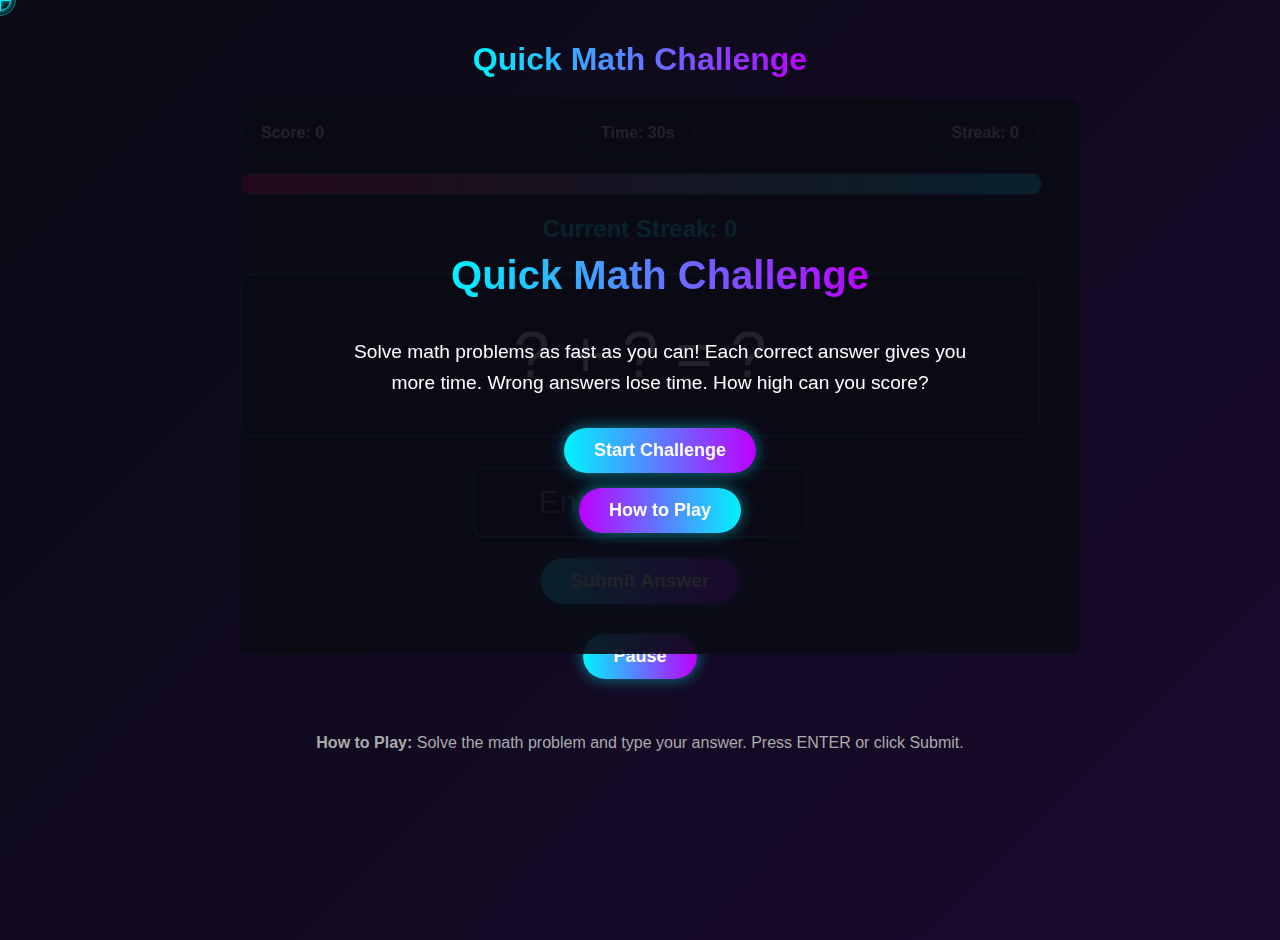
<file: quick-math.html>
<!DOCTYPE html>
<html lang="en">
<head>
    <meta charset="UTF-8">
    <meta name="viewport" content="width=device-width, initial-scale=1.0">
    <title>Quick Math Challenge</title>
    <style>
        body {
            margin: 0;
            padding: 20px;
            background: linear-gradient(135deg, #0a0a14, #1a0a2e);
            color: white;
            font-family: 'Segoe UI', Tahoma, Geneva, Verdana, sans-serif;
            display: flex;
            flex-direction: column;
            align-items: center;
            min-height: 100vh;
            overflow: hidden;
            cursor: none;
        }
        
        h1 {
            background: linear-gradient(90deg, #00f3ff, #bd00ff);
            -webkit-background-clip: text;
            -webkit-text-fill-color: transparent;
            margin-bottom: 20px;
            text-align: center;
        }
        
        .game-container {
            position: relative;
            width: 100%;
            max-width: 800px;
        }
        
        .math-problem {
            font-size: 4rem;
            text-align: center;
            margin: 30px 0;
            background: rgba(20, 20, 40, 0.7);
            padding: 20px;
            border-radius: 15px;
            border: 2px solid rgba(0, 243, 255, 0.3);
            backdrop-filter: blur(5px);
            min-height: 120px;
            display: flex;
            align-items: center;
            justify-content: center;
        }
        
        .answer-input {
            width: 100%;
            max-width: 300px;
            padding: 15px;
            font-size: 2rem;
            text-align: center;
            background: rgba(20, 20, 40, 0.7);
            border: 2px solid rgba(0, 243, 255, 0.3);
            border-radius: 10px;
            color: white;
            margin: 20px auto;
            display: block;
            backdrop-filter: blur(5px);
        }
        
        .answer-input:focus {
            outline: none;
            border-color: #00f3ff;
            box-shadow: 0 0 15px rgba(0, 243, 255, 0.5);
        }
        
        #submitBtn {
            margin: 10px auto;
            display: block;
            padding: 12px 30px;
            font-size: 1.2rem;
        }
        
        .timer-bar {
            width: 100%;
            height: 20px;
            background: rgba(20, 20, 40, 0.7);
            border-radius: 10px;
            overflow: hidden;
            margin: 20px 0;
            border: 1px solid rgba(0, 243, 255, 0.3);
        }
        
        .timer-fill {
            height: 100%;
            background: linear-gradient(90deg, #ff0055, #00f3ff);
            width: 100%;
            transition: width 0.1s linear;
        }
        
        .game-info {
            display: flex;
            justify-content: space-between;
            margin: 15px 0;
            width: 100%;
            max-width: 800px;
        }
        
        .info-item {
            background: rgba(20, 20, 40, 0.7);
            padding: 10px 20px;
            border-radius: 30px;
            border: 1px solid rgba(0, 243, 255, 0.3);
            backdrop-filter: blur(5px);
            font-weight: bold;
        }
        
        .controls {
            margin: 20px 0;
            text-align: center;
        }
        
        button {
            background: linear-gradient(90deg, #00f3ff, #bd00ff);
            color: white;
            border: none;
            padding: 12px 30px;
            border-radius: 30px;
            font-size: 18px;
            font-weight: bold;
            cursor: pointer;
            margin: 0 10px;
            transition: all 0.3s ease;
            box-shadow: 0 0 15px rgba(0, 243, 255, 0.5);
        }
        
        button:hover {
            transform: translateY(-3px);
            box-shadow: 0 0 25px rgba(0, 243, 255, 0.8);
        }
        
        .screen {
            position: absolute;
            top: 0;
            left: 0;
            width: 100%;
            height: 100%;
            display: flex;
            flex-direction: column;
            justify-content: center;
            align-items: center;
            background: rgba(10, 10, 20, 0.9);
            border-radius: 10px;
            z-index: 10;
            text-align: center;
            padding: 20px;
        }
        
        .screen h2 {
            font-size: 2.5rem;
            margin-bottom: 20px;
            background: linear-gradient(90deg, #00f3ff, #bd00ff);
            -webkit-background-clip: text;
            -webkit-text-fill-color: transparent;
        }
        
        .screen p {
            font-size: 1.2rem;
            margin-bottom: 30px;
            max-width: 80%;
            line-height: 1.6;
        }
        
        .hidden {
            display: none;
        }
        
        .instructions {
            margin-top: 15px;
            color: #aaaaaa;
            text-align: center;
            max-width: 800px;
            line-height: 1.6;
        }
        
        .streak {
            font-size: 1.5rem;
            text-align: center;
            margin: 10px 0;
            color: #00f3ff;
            font-weight: bold;
        }
        
        /* Custom Gaming Crosshair Cursor */
        .gaming-cursor {
            position: fixed;
            width: 30px;
            height: 30px;
            pointer-events: none;
            z-index: 9999;
            transform: translate(-50%, -50%);
            transition: transform 0.1s ease-out;
        }

        .gaming-cursor .center-dot {
            position: absolute;
            top: 50%;
            left: 50%;
            width: 4px;
            height: 4px;
            background-color: #00f3ff;
            border-radius: 50%;
            transform: translate(-50%, -50%);
            box-shadow: 0 0 10px #00f3ff, 0 0 20px #00f3ff;
            transition: all 0.2s ease;
        }

        .gaming-cursor .horizontal-line,
        .gaming-cursor .vertical-line {
            position: absolute;
            background-color: #00f3ff;
            box-shadow: 0 0 5px #00f3ff;
            transition: all 0.2s ease;
        }

        .gaming-cursor .horizontal-line {
            top: 50%;
            left: 50%;
            width: 20px;
            height: 2px;
            transform: translate(-50%, -50%);
        }

        .gaming-cursor .vertical-line {
            top: 50%;
            left: 50%;
            width: 2px;
            height: 20px;
            transform: translate(-50%, -50%);
        }

        .gaming-cursor .inner-ring {
            position: absolute;
            top: 50%;
            left: 50%;
            width: 20px;
            height: 20px;
            border: 1px solid #00f3ff;
            border-radius: 50%;
            transform: translate(-50%, -50%);
            box-shadow: 0 0 5px #00f3ff;
            transition: all 0.2s ease;
        }

        .gaming-cursor .outer-ring {
            position: absolute;
            top: 50%;
            left: 50%;
            width: 30px;
            height: 30px;
            border: 1px solid rgba(0, 243, 255, 0.5);
            border-radius: 50%;
            transform: translate(-50%, -50%);
            transition: all 0.3s ease;
        }

        .gaming-cursor.locked .center-dot {
            width: 2px;
            height: 2px;
            background-color: #ff0055;
            box-shadow: 0 0 15px #ff0055, 0 0 30px #ff0055;
        }

        .gaming-cursor.locked .horizontal-line,
        .gaming-cursor.locked .vertical-line {
            background-color: #ff0055;
            box-shadow: 0 0 10px #ff0055;
            width: 15px;
        }

        .gaming-cursor.locked .inner-ring {
            width: 15px;
            height: 15px;
            border-color: #ff0055;
            box-shadow: 0 0 10px #ff0055;
            animation: pulse 0.5s ease;
        }

        .gaming-cursor.locked .outer-ring {
            width: 35px;
            height: 35px;
            border-color: rgba(255, 0, 85, 0.7);
            box-shadow: 0 0 15px #ff0055;
            animation: pulse-ring 0.5s ease;
        }

        @keyframes pulse {
            0% {
                transform: translate(-50%, -50%) scale(1);
                opacity: 1;
            }
            50% {
                transform: translate(-50%, -50%) scale(1.3);
                opacity: 0.7;
            }
            100% {
                transform: translate(-50%, -50%) scale(1);
                opacity: 1;
            }
        }

        @keyframes pulse-ring {
            0% {
                transform: translate(-50%, -50%) scale(1);
                opacity: 1;
            }
            50% {
                transform: translate(-50%, -50%) scale(1.2);
                opacity: 0.5;
            }
            100% {
                transform: translate(-50%, -50%) scale(1);
                opacity: 1;
            }
        }
    </style>
    
    <style>
        /* Tutorial Screen Styles */
        .tutorial-content {
            max-width: 80%;
            text-align: left;
        }
        
        .tutorial-section {
            margin-bottom: 20px;
            padding: 15px;
            background: rgba(20, 20, 40, 0.7);
            border-radius: 10px;
            border: 1px solid rgba(0, 243, 255, 0.3);
        }
        
        .tutorial-section h3 {
            color: #00f3ff;
            margin-top: 0;
        }
        
        #tutorialBtn {
            background: linear-gradient(90deg, #bd00ff, #00f3ff);
            margin-top: 15px;
        }
        
        #closeTutorialBtn {
            margin-top: 20px;
            background: linear-gradient(90deg, #ff0055, #bd00ff);
        }
    </style>
</head>
<body>
    <!-- Custom Gaming Crosshair Cursor -->
    <div class="gaming-cursor">
        <div class="center-dot"></div>
        <div class="horizontal-line"></div>
        <div class="vertical-line"></div>
        <div class="inner-ring"></div>
        <div class="outer-ring"></div>
    </div>
    
    <h1>Quick Math Challenge</h1>
    
    <div class="game-container">
        <div class="game-info">
            <div class="info-item">Score: <span id="score">0</span></div>
            <div class="info-item">Time: <span id="time">30</span>s</div>
            <div class="info-item">Streak: <span id="streak">0</span></div>
        </div>
        
        <div class="timer-bar">
            <div class="timer-fill" id="timerFill"></div>
        </div>
        
        <div class="streak" id="streakDisplay">Current Streak: 0</div>
        
        <div class="math-problem" id="mathProblem">? + ? = ?</div>
        
        <input type="number" class="answer-input" id="answerInput" placeholder="Enter answer">
        <button id="submitBtn">Submit Answer</button>
        
        <div id="startScreen" class="screen">
            <h2>Quick Math Challenge</h2>
            <p>Solve math problems as fast as you can! Each correct answer gives you more time. Wrong answers lose time. How high can you score?</p>
            <button id="startBtn">Start Challenge</button>
            <button id="tutorialBtn">How to Play</button>
        </div>
        
        <div id="gameOverScreen" class="screen hidden">
            <h2>Time's Up!</h2>
            <p>Your final score: <span id="finalScore">0</span></p>
            <p>Longest streak: <span id="finalStreak">0</span></p>
            <button id="restartBtn">Play Again</button>
        </div>
        
        <!-- Tutorial Screen -->
        <div id="tutorialScreen" class="screen hidden">
            <h2>How to Play Quick Math Challenge</h2>
            <div class="tutorial-content">
                <div class="tutorial-section">
                    <h3>Gameplay</h3>
                    <p>Solve the math problems as quickly as possible. Type your answer in the input box and press <strong>ENTER</strong> or click outside the box to submit.</p>
                </div>
                
                <div class="tutorial-section">
                    <h3>Objective</h3>
                    <p>Earn as many points as possible before time runs out. Each correct answer gives you more time, while wrong answers cost you time.</p>
                </div>
                
                <div class="tutorial-section">
                    <h3>Scoring</h3>
                    <p>Each correct answer gives you <strong>10 base points</strong> plus bonus points equal to your current streak. Build your streak for higher scores!</p>
                </div>
                
                <div class="tutorial-section">
                    <h3>Time Management</h3>
                    <p>Correct answers add <strong>3 seconds</strong> to your timer. Wrong answers subtract <strong>5 seconds</strong>. Maintain your streak to maximize your time!</p>
                </div>
                
                <button id="closeTutorialBtn">Close Tutorial</button>
            </div>
        </div>
    </div>
    
    <div class="controls">
        <button id="pauseBtn">Pause</button>
    </div>
    
    <div class="instructions">
        <p><strong>How to Play:</strong> Solve the math problem and type your answer. Press ENTER or click Submit.</p>
    </div>

    <script>
        // Game constants
        const INITIAL_TIME = 30;
        const TIME_PER_CORRECT = 3;
        const TIME_PER_WRONG = 5;
        const MAX_NUMBER = 20;
        
        // Game variables
        const mathProblemElement = document.getElementById('mathProblem');
        const answerInput = document.getElementById('answerInput');
        const scoreElement = document.getElementById('score');
        const timeElement = document.getElementById('time');
        const streakElement = document.getElementById('streak');
        const streakDisplay = document.getElementById('streakDisplay');
        const timerFill = document.getElementById('timerFill');
        const finalScoreElement = document.getElementById('finalScore');
        const finalStreakElement = document.getElementById('finalStreak');
        const startScreen = document.getElementById('startScreen');
        const gameOverScreen = document.getElementById('gameOverScreen');
        const startBtn = document.getElementById('startBtn');
        const restartBtn = document.getElementById('restartBtn');
        const pauseBtn = document.getElementById('pauseBtn');
        const submitBtn = document.getElementById('submitBtn');
        const tutorialBtn = document.getElementById('tutorialBtn');
        const closeTutorialBtn = document.getElementById('closeTutorialBtn');
        
        // Game state
        let score = 0;
        let timeLeft = INITIAL_TIME;
        let streak = 0;
        let maxStreak = 0;
        let gameRunning = false;
        let gamePaused = false;
        let gameLoop;
        let timerInterval;
        let currentProblem = {};
        
        // Initialize game
        function initGame() {
            // Reset game state
            score = 0;
            timeLeft = INITIAL_TIME;
            streak = 0;
            maxStreak = 0;
            
            // Update UI
            scoreElement.textContent = score;
            timeElement.textContent = timeLeft;
            streakElement.textContent = streak;
            streakDisplay.textContent = `Current Streak: ${streak}`;
            timerFill.style.width = '100%';
            
            // Generate first problem
            generateProblem();
            
            // Focus input
            answerInput.value = '';
            answerInput.focus();
            
            // Hide screens
            startScreen.classList.add('hidden');
            gameOverScreen.classList.add('hidden');
        }
        
        // Generate a random math problem
        function generateProblem() {
            const operators = ['+', '-', '*'];
            const operator = operators[Math.floor(Math.random() * operators.length)];
            
            let num1, num2, answer;
            
            switch (operator) {
                case '+':
                    num1 = Math.floor(Math.random() * MAX_NUMBER) + 1;
                    num2 = Math.floor(Math.random() * MAX_NUMBER) + 1;
                    answer = num1 + num2;
                    break;
                case '-':
                    num1 = Math.floor(Math.random() * MAX_NUMBER) + 10;
                    num2 = Math.floor(Math.random() * num1) + 1;
                    answer = num1 - num2;
                    break;
                case '*':
                    num1 = Math.floor(Math.random() * 10) + 1;
                    num2 = Math.floor(Math.random() * 10) + 1;
                    answer = num1 * num2;
                    break;
            }
            
            currentProblem = { num1, operator, num2, answer };
            mathProblemElement.textContent = `${num1} ${operator} ${num2} = ?`;
        }
        
        // Check answer
        function checkAnswer() {
            if (!gameRunning || gamePaused) return;
            
            const userAnswer = parseInt(answerInput.value);
            
            if (userAnswer === currentProblem.answer) {
                // Correct answer
                score += 10 + streak; // Bonus points for streak
                streak++;
                maxStreak = Math.max(maxStreak, streak);
                timeLeft += TIME_PER_CORRECT;
                
                // Visual feedback
                mathProblemElement.style.color = '#00ff88';
                setTimeout(() => {
                    mathProblemElement.style.color = 'white';
                }, 300);
            } else {
                // Wrong answer
                streak = 0;
                timeLeft = Math.max(0, timeLeft - TIME_PER_WRONG);
                
                // Visual feedback
                mathProblemElement.style.color = '#ff0055';
                setTimeout(() => {
                    mathProblemElement.style.color = 'white';
                }, 300);
            }
            
            // Update UI
            scoreElement.textContent = score;
            streakElement.textContent = streak;
            streakDisplay.textContent = `Current Streak: ${streak}`;
            timeElement.textContent = Math.ceil(timeLeft);
            
            // Generate new problem
            generateProblem();
            answerInput.value = '';
            answerInput.focus();
        }
        
        // Update timer
        function updateTimer() {
            if (gamePaused) return;
            
            timeLeft -= 0.1;
            timeElement.textContent = Math.ceil(timeLeft);
            
            // Update timer bar
            const percentage = (timeLeft / INITIAL_TIME) * 100;
            timerFill.style.width = `${percentage}%`;
            
            // Change color when time is low
            if (timeLeft < 10) {
                timerFill.style.background = 'linear-gradient(90deg, #ff0055, #ff8800)';
            } else {
                timerFill.style.background = 'linear-gradient(90deg, #ff0055, #00f3ff)';
            }
            
            // Check if time is up
            if (timeLeft <= 0) {
                gameOver();
            }
        }
        
        // Game over
        function gameOver() {
            gameRunning = false;
            clearInterval(gameLoop);
            clearInterval(timerInterval);
            finalScoreElement.textContent = score;
            finalStreakElement.textContent = maxStreak;
            gameOverScreen.classList.remove('hidden');
        }
        
        // Start game
        function startGame() {
            initGame();
            gameRunning = true;
            gameLoop = setInterval(updateTimer, 100); // Update timer every 100ms for smooth bar
        }
        
        // Toggle pause
        function togglePause() {
            gamePaused = !gamePaused;
            pauseBtn.textContent = gamePaused ? 'Resume' : 'Pause';
            
            if (gamePaused) {
                answerInput.disabled = true;
            } else {
                answerInput.disabled = false;
                answerInput.focus();
            }
        }
        
        // Event listeners
        startBtn.addEventListener('click', startGame);
        restartBtn.addEventListener('click', startGame);
        pauseBtn.addEventListener('click', togglePause);
        
        // Tutorial event listeners
        tutorialBtn.addEventListener('click', () => {
            startScreen.classList.add('hidden');
            tutorialScreen.classList.remove('hidden');
        });
        
        closeTutorialBtn.addEventListener('click', () => {
            tutorialScreen.classList.add('hidden');
            startScreen.classList.remove('hidden');
        });
        
        // Answer submission
        answerInput.addEventListener('keyup', (e) => {
            if (e.key === 'Enter') {
                checkAnswer();
            }
        });
        
        // Submit button event listener
        submitBtn.addEventListener('click', checkAnswer);
        
        // Custom cursor
        const gamingCursor = document.querySelector('.gaming-cursor');
        let cursorPosX = 0;
        let cursorPosY = 0;
        let mouseX = 0;
        let mouseY = 0;
        let animationId;
        
        function updateCursorPosition() {
            cursorPosX += (mouseX - cursorPosX) / 5;
            cursorPosY += (mouseY - cursorPosY) / 5;
            gamingCursor.style.left = cursorPosX + 'px';
            gamingCursor.style.top = cursorPosY + 'px';
            animationId = requestAnimationFrame(updateCursorPosition);
        }
        
        // Start the cursor animation loop immediately
        animationId = requestAnimationFrame(updateCursorPosition);
        
        document.addEventListener('mousemove', (e) => {
            mouseX = e.clientX;
            mouseY = e.clientY;
            if (!animationId) {
                animationId = requestAnimationFrame(updateCursorPosition);
            }
        });
        
        // Cursor hover effects
        const interactiveElements = document.querySelectorAll('button, input');
        interactiveElements.forEach(element => {
            element.addEventListener('mouseenter', () => {
                gamingCursor.classList.add('locked');
            });
            element.addEventListener('mouseleave', () => {
                gamingCursor.classList.remove('locked');
            });
        });
    </script>
</body>
</html>
</file>
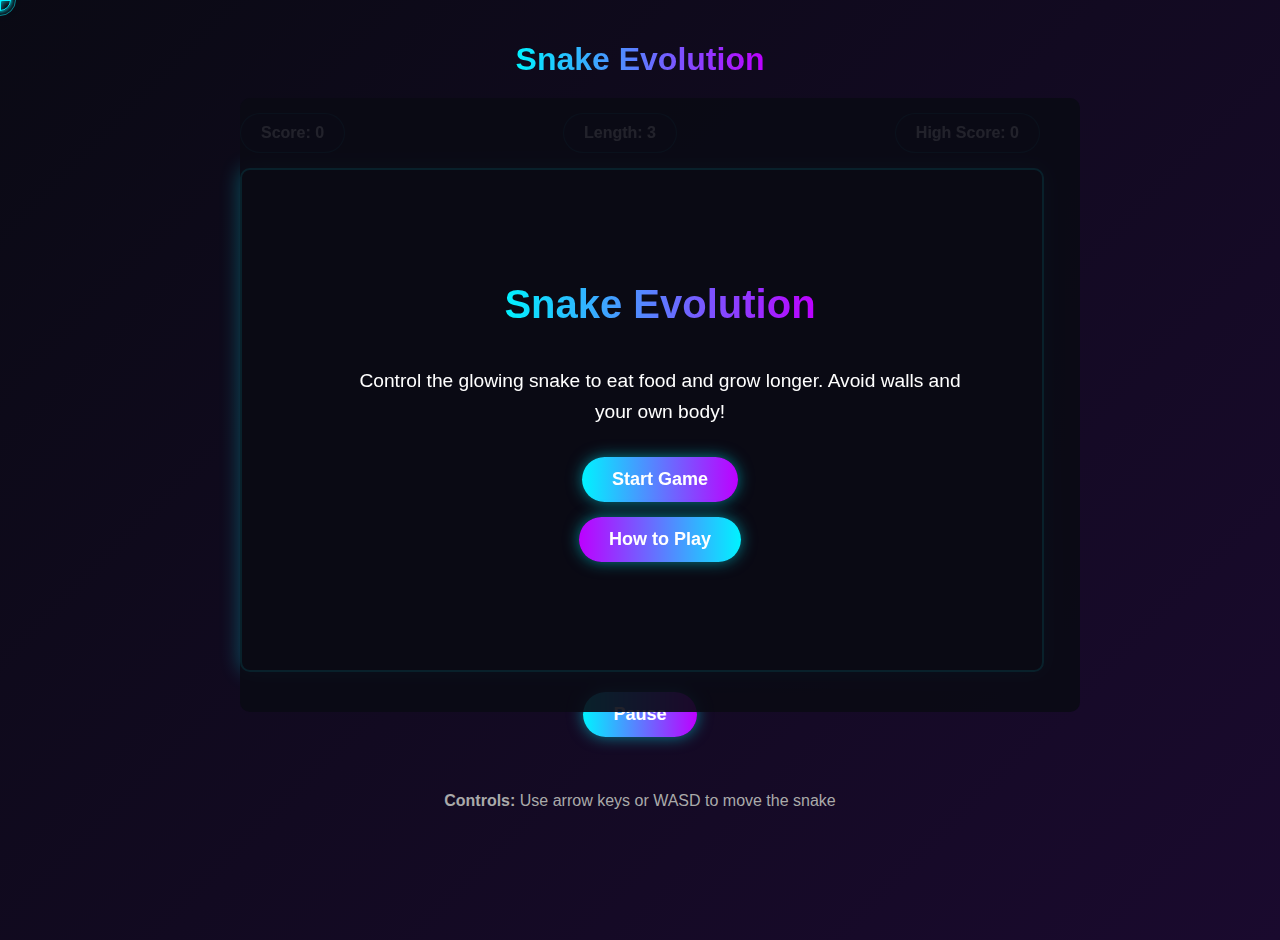
<file: snake-evolution.html>
<!DOCTYPE html>
<html lang="en">
<head>
    <meta charset="UTF-8">
    <meta name="viewport" content="width=device-width, initial-scale=1.0">
    <title>Snake Evolution</title>
    <style>
        body {
            margin: 0;
            padding: 20px;
            background: linear-gradient(135deg, #0a0a14, #1a0a2e);
            color: white;
            font-family: 'Segoe UI', Tahoma, Geneva, Verdana, sans-serif;
            display: flex;
            flex-direction: column;
            align-items: center;
            min-height: 100vh;
            overflow: hidden;
            cursor: none;
        }
        
        h1 {
            background: linear-gradient(90deg, #00f3ff, #bd00ff);
            -webkit-background-clip: text;
            -webkit-text-fill-color: transparent;
            margin-bottom: 20px;
            text-align: center;
        }
        
        .game-container {
            position: relative;
            width: 100%;
            max-width: 800px;
        }
        
        canvas {
            background: #0a0a14;
            border: 2px solid #00f3ff;
            border-radius: 10px;
            box-shadow: 0 0 20px rgba(0, 243, 255, 0.3);
            width: 100%;
            display: block;
        }
        
        .game-info {
            display: flex;
            justify-content: space-between;
            margin: 15px 0;
            width: 100%;
            max-width: 800px;
        }
        
        .info-item {
            background: rgba(20, 20, 40, 0.7);
            padding: 10px 20px;
            border-radius: 30px;
            border: 1px solid rgba(0, 243, 255, 0.3);
            backdrop-filter: blur(5px);
            font-weight: bold;
        }
        
        .controls {
            margin: 20px 0;
            text-align: center;
        }
        
        button {
            background: linear-gradient(90deg, #00f3ff, #bd00ff);
            color: white;
            border: none;
            padding: 12px 30px;
            border-radius: 30px;
            font-size: 18px;
            font-weight: bold;
            cursor: pointer;
            margin: 0 10px;
            transition: all 0.3s ease;
            box-shadow: 0 0 15px rgba(0, 243, 255, 0.5);
        }
        
        button:hover {
            transform: translateY(-3px);
            box-shadow: 0 0 25px rgba(0, 243, 255, 0.8);
        }
        
        .screen {
            position: absolute;
            top: 0;
            left: 0;
            width: 100%;
            height: 100%;
            display: flex;
            flex-direction: column;
            justify-content: center;
            align-items: center;
            background: rgba(10, 10, 20, 0.9);
            border-radius: 10px;
            z-index: 10;
            text-align: center;
            padding: 20px;
        }
        
        .screen h2 {
            font-size: 2.5rem;
            margin-bottom: 20px;
            background: linear-gradient(90deg, #00f3ff, #bd00ff);
            -webkit-background-clip: text;
            -webkit-text-fill-color: transparent;
        }
        
        .screen p {
            font-size: 1.2rem;
            margin-bottom: 30px;
            max-width: 80%;
            line-height: 1.6;
        }
        
        .hidden {
            display: none;
        }
        
        .instructions {
            margin-top: 15px;
            color: #aaaaaa;
            text-align: center;
            max-width: 800px;
            line-height: 1.6;
        }
        
        /* Custom Gaming Crosshair Cursor */
        .gaming-cursor {
            position: fixed;
            width: 30px;
            height: 30px;
            pointer-events: none;
            z-index: 9999;
            transform: translate(-50%, -50%);
            transition: transform 0.1s ease-out;
        }

        .gaming-cursor .center-dot {
            position: absolute;
            top: 50%;
            left: 50%;
            width: 4px;
            height: 4px;
            background-color: #00f3ff;
            border-radius: 50%;
            transform: translate(-50%, -50%);
            box-shadow: 0 0 10px #00f3ff, 0 0 20px #00f3ff;
            transition: all 0.2s ease;
        }

        .gaming-cursor .horizontal-line,
        .gaming-cursor .vertical-line {
            position: absolute;
            background-color: #00f3ff;
            box-shadow: 0 0 5px #00f3ff;
            transition: all 0.2s ease;
        }

        .gaming-cursor .horizontal-line {
            top: 50%;
            left: 50%;
            width: 20px;
            height: 2px;
            transform: translate(-50%, -50%);
        }

        .gaming-cursor .vertical-line {
            top: 50%;
            left: 50%;
            width: 2px;
            height: 20px;
            transform: translate(-50%, -50%);
        }

        .gaming-cursor .inner-ring {
            position: absolute;
            top: 50%;
            left: 50%;
            width: 20px;
            height: 20px;
            border: 1px solid #00f3ff;
            border-radius: 50%;
            transform: translate(-50%, -50%);
            box-shadow: 0 0 5px #00f3ff;
            transition: all 0.2s ease;
        }

        .gaming-cursor .outer-ring {
            position: absolute;
            top: 50%;
            left: 50%;
            width: 30px;
            height: 30px;
            border: 1px solid rgba(0, 243, 255, 0.5);
            border-radius: 50%;
            transform: translate(-50%, -50%);
            transition: all 0.3s ease;
        }

        .gaming-cursor.locked .center-dot {
            width: 2px;
            height: 2px;
            background-color: #ff0055;
            box-shadow: 0 0 15px #ff0055, 0 0 30px #ff0055;
        }

        .gaming-cursor.locked .horizontal-line,
        .gaming-cursor.locked .vertical-line {
            background-color: #ff0055;
            box-shadow: 0 0 10px #ff0055;
            width: 15px;
        }

        .gaming-cursor.locked .inner-ring {
            width: 15px;
            height: 15px;
            border-color: #ff0055;
            box-shadow: 0 0 10px #ff0055;
            animation: pulse 0.5s ease;
        }

        .gaming-cursor.locked .outer-ring {
            width: 35px;
            height: 35px;
            border-color: rgba(255, 0, 85, 0.7);
            box-shadow: 0 0 15px #ff0055;
            animation: pulse-ring 0.5s ease;
        }

        @keyframes pulse {
            0% {
                transform: translate(-50%, -50%) scale(1);
                opacity: 1;
            }
            50% {
                transform: translate(-50%, -50%) scale(1.3);
                opacity: 0.7;
            }
            100% {
                transform: translate(-50%, -50%) scale(1);
                opacity: 1;
            }
        }

        @keyframes pulse-ring {
            0% {
                transform: translate(-50%, -50%) scale(1);
                opacity: 1;
            }
            50% {
                transform: translate(-50%, -50%) scale(1.2);
                opacity: 0.5;
            }
            100% {
                transform: translate(-50%, -50%) scale(1);
                opacity: 1;
            }
        }
    </style>
    
    <style>
        /* Tutorial Screen Styles */
        .tutorial-content {
            max-width: 80%;
            text-align: left;
        }
        
        .tutorial-section {
            margin-bottom: 20px;
            padding: 15px;
            background: rgba(20, 20, 40, 0.7);
            border-radius: 10px;
            border: 1px solid rgba(0, 243, 255, 0.3);
        }
        
        .tutorial-section h3 {
            color: #00f3ff;
            margin-top: 0;
        }
        
        #tutorialBtn {
            background: linear-gradient(90deg, #bd00ff, #00f3ff);
            margin-top: 15px;
        }
        
        #closeTutorialBtn {
            margin-top: 20px;
            background: linear-gradient(90deg, #ff0055, #bd00ff);
        }
    </style>
</head>
<body>
    <!-- Custom Gaming Crosshair Cursor -->
    <div class="gaming-cursor">
        <div class="center-dot"></div>
        <div class="horizontal-line"></div>
        <div class="vertical-line"></div>
        <div class="inner-ring"></div>
        <div class="outer-ring"></div>
    </div>
    
    <h1>Snake Evolution</h1>
    
    <div class="game-container">
        <div class="game-info">
            <div class="info-item">Score: <span id="score">0</span></div>
            <div class="info-item">Length: <span id="length">3</span></div>
            <div class="info-item">High Score: <span id="highScore">0</span></div>
        </div>
        
        <canvas id="gameCanvas" width="800" height="500"></canvas>
        
        <div id="startScreen" class="screen">
            <h2>Snake Evolution</h2>
            <p>Control the glowing snake to eat food and grow longer. Avoid walls and your own body!</p>
            <button id="startBtn">Start Game</button>
            <button id="tutorialBtn">How to Play</button>
        </div>
        
        <div id="gameOverScreen" class="screen hidden">
            <h2>Game Over!</h2>
            <p>Your score: <span id="finalScore">0</span></p>
            <p>Snake length: <span id="finalLength">3</span></p>
            <button id="restartBtn">Play Again</button>
        </div>
        
        <!-- Tutorial Screen -->
        <div id="tutorialScreen" class="screen hidden">
            <h2>How to Play Snake Evolution</h2>
            <div class="tutorial-content">
                <div class="tutorial-section">
                    <h3>Controls</h3>
                    <p>Use the <strong>Arrow Keys</strong> or <strong>WASD</strong> to control the direction of the snake.</p>
                </div>
                
                <div class="tutorial-section">
                    <h3>Objective</h3>
                    <p>Guide your snake to eat the glowing food items to grow longer and earn points.</p>
                </div>
                
                <div class="tutorial-section">
                    <h3>Scoring</h3>
                    <p>Earn <strong>10 points</strong> for each food item collected. Your snake grows longer with each food item.</p>
                </div>
                
                <div class="tutorial-section">
                    <h3>Game Over</h3>
                    <p>The game ends if your snake hits the wall or collides with its own body.</p>
                </div>
                
                <button id="closeTutorialBtn">Close Tutorial</button>
            </div>
        </div>
    </div>
    
    <div class="controls">
        <button id="pauseBtn">Pause</button>
    </div>
    
    <div class="instructions">
        <p><strong>Controls:</strong> Use arrow keys or WASD to move the snake</p>
    </div>

    <script>
        // Game constants
        const GRID_SIZE = 20;
        const TILE_COUNT = 25;
        const INITIAL_SPEED = 150;
        const SPEED_DECREMENT = 2;
        
        // Game variables
        const canvas = document.getElementById('gameCanvas');
        const ctx = canvas.getContext('2d');
        const scoreElement = document.getElementById('score');
        const lengthElement = document.getElementById('length');
        const highScoreElement = document.getElementById('highScore');
        const finalScoreElement = document.getElementById('finalScore');
        const finalLengthElement = document.getElementById('finalLength');
        const startScreen = document.getElementById('startScreen');
        const gameOverScreen = document.getElementById('gameOverScreen');
        const startBtn = document.getElementById('startBtn');
        const restartBtn = document.getElementById('restartBtn');
        const pauseBtn = document.getElementById('pauseBtn');
        
        // Game state
        let score = 0;
        let highScore = localStorage.getItem('snakeHighScore') || 0;
        let snake = [];
        let food = {};
        let dx = 1;
        let dy = 0;
        let nextDx = 1;
        let nextDy = 0;
        let gameRunning = false;
        let gamePaused = false;
        let gameLoop;
        let speed = INITIAL_SPEED;
        
        // Initialize game
        function initGame() {
            // Reset game state
            score = 0;
            snake = [
                {x: 10, y: 10},
                {x: 9, y: 10},
                {x: 8, y: 10}
            ];
            dx = 1;
            dy = 0;
            nextDx = 1;
            nextDy = 0;
            speed = INITIAL_SPEED;
            
            // Update UI
            scoreElement.textContent = score;
            lengthElement.textContent = snake.length;
            highScoreElement.textContent = highScore;
            
            // Place first food
            placeFood();
            
            // Hide screens
            startScreen.classList.add('hidden');
            gameOverScreen.classList.add('hidden');
        }
        
        // Place food at random position
        function placeFood() {
            food = {
                x: Math.floor(Math.random() * TILE_COUNT),
                y: Math.floor(Math.random() * TILE_COUNT)
            };
            
            // Make sure food doesn't appear on snake
            for (let segment of snake) {
                if (segment.x === food.x && segment.y === food.y) {
                    return placeFood();
                }
            }
        }
        
        // Draw game
        function draw() {
            // Clear canvas
            ctx.fillStyle = '#0a0a14';
            ctx.fillRect(0, 0, canvas.width, canvas.height);
            
            // Draw grid
            ctx.strokeStyle = 'rgba(0, 243, 255, 0.1)';
            ctx.lineWidth = 0.5;
            for (let i = 0; i <= TILE_COUNT; i++) {
                ctx.beginPath();
                ctx.moveTo(i * GRID_SIZE, 0);
                ctx.lineTo(i * GRID_SIZE, canvas.height);
                ctx.stroke();
                
                ctx.beginPath();
                ctx.moveTo(0, i * GRID_SIZE);
                ctx.lineTo(canvas.width, i * GRID_SIZE);
                ctx.stroke();
            }
            
            // Draw snake with 3D effect
            for (let i = 0; i < snake.length; i++) {
                const segment = snake[i];
                
                // Head is different color
                if (i === 0) {
                    const headGradient = ctx.createLinearGradient(
                        segment.x * GRID_SIZE, segment.y * GRID_SIZE,
                        segment.x * GRID_SIZE, segment.y * GRID_SIZE + GRID_SIZE
                    );
                    headGradient.addColorStop(0, '#00f3ff');
                    headGradient.addColorStop(1, '#bd00ff');
                    ctx.fillStyle = headGradient;
                } else {
                    // Body segments with gradient
                    const bodyGradient = ctx.createLinearGradient(
                        segment.x * GRID_SIZE, segment.y * GRID_SIZE,
                        segment.x * GRID_SIZE, segment.y * GRID_SIZE + GRID_SIZE
                    );
                    bodyGradient.addColorStop(0, '#00ff88');
                    bodyGradient.addColorStop(1, '#00f3ff');
                    ctx.fillStyle = bodyGradient;
                }
                
                // Draw segment with rounded corners
                ctx.fillRect(
                    segment.x * GRID_SIZE + 1, 
                    segment.y * GRID_SIZE + 1, 
                    GRID_SIZE - 2, 
                    GRID_SIZE - 2
                );
                
                // Add 3D highlight
                ctx.fillStyle = 'rgba(255, 255, 255, 0.3)';
                ctx.fillRect(
                    segment.x * GRID_SIZE + 1, 
                    segment.y * GRID_SIZE + 1, 
                    GRID_SIZE - 2, 
                    3
                );
            }
            
            // Draw food with glow
            ctx.beginPath();
            ctx.arc(
                food.x * GRID_SIZE + GRID_SIZE / 2,
                food.y * GRID_SIZE + GRID_SIZE / 2,
                GRID_SIZE / 2 - 2,
                0,
                Math.PI * 2
            );
            
            // Create gradient for glowing effect
            const foodGradient = ctx.createRadialGradient(
                food.x * GRID_SIZE + GRID_SIZE / 2,
                food.y * GRID_SIZE + GRID_SIZE / 2,
                0,
                food.x * GRID_SIZE + GRID_SIZE / 2,
                food.y * GRID_SIZE + GRID_SIZE / 2,
                GRID_SIZE / 2 - 2
            );
            foodGradient.addColorStop(0, '#ffffff');
            foodGradient.addColorStop(0.7, '#ff0055');
            foodGradient.addColorStop(1, '#bd00ff');
            
            ctx.fillStyle = foodGradient;
            ctx.fill();
            
            // Add glow effect
            ctx.shadowColor = '#ff0055';
            ctx.shadowBlur = 15;
            ctx.fill();
            ctx.shadowBlur = 0;
        }
        
        // Move snake
        function move() {
            if (gamePaused) return;
            
            // Update direction
            dx = nextDx;
            dy = nextDy;
            
            // Create new head
            const head = {x: snake[0].x + dx, y: snake[0].y + dy};
            
            // Check collision with walls
            if (head.x < 0 || head.x >= TILE_COUNT || head.y < 0 || head.y >= TILE_COUNT) {
                gameOver();
                return;
            }
            
            // Check collision with self
            for (let i = 0; i < snake.length; i++) {
                if (head.x === snake[i].x && head.y === snake[i].y) {
                    gameOver();
                    return;
                }
            }
            
            // Add new head
            snake.unshift(head);
            
            // Check if food is eaten
            if (head.x === food.x && head.y === food.y) {
                // Increase score
                score += 10;
                scoreElement.textContent = score;
                lengthElement.textContent = snake.length;
                
                // Increase speed
                if (speed > 50) {
                    speed -= SPEED_DECREMENT;
                }
                
                // Place new food
                placeFood();
            } else {
                // Remove tail
                snake.pop();
            }
        }
        
        // Game over
        function gameOver() {
            gameRunning = false;
            clearInterval(gameLoop);
            
            // Update high score
            if (score > highScore) {
                highScore = score;
                localStorage.setItem('snakeHighScore', highScore);
                highScoreElement.textContent = highScore;
            }
            
            // Update final screen
            finalScoreElement.textContent = score;
            finalLengthElement.textContent = snake.length;
            
            // Show game over screen
            gameOverScreen.classList.remove('hidden');
        }
        
        // Game loop
        function gameStep() {
            move();
            draw();
        }
        
        // Start game
        function startGame() {
            initGame();
            gameRunning = true;
            gameLoop = setInterval(gameStep, speed);
        }
        
        // Toggle pause
        function togglePause() {
            gamePaused = !gamePaused;
            pauseBtn.textContent = gamePaused ? 'Resume' : 'Pause';
        }
        
        // Handle keyboard input
        document.addEventListener('keydown', (e) => {
            if (!gameRunning) return;
            
            switch(e.key) {
                case 'ArrowUp':
                case 'w':
                case 'W':
                    if (dy === 0) {
                        nextDx = 0;
                        nextDy = -1;
                    }
                    break;
                case 'ArrowDown':
                case 's':
                case 'S':
                    if (dy === 0) {
                        nextDx = 0;
                        nextDy = 1;
                    }
                    break;
                case 'ArrowLeft':
                case 'a':
                case 'A':
                    if (dx === 0) {
                        nextDx = -1;
                        nextDy = 0;
                    }
                    break;
                case 'ArrowRight':
                case 'd':
                case 'D':
                    if (dx === 0) {
                        nextDx = 1;
                        nextDy = 0;
                    }
                    break;
            }
        });
        
        // Event listeners
        startBtn.addEventListener('click', startGame);
        restartBtn.addEventListener('click', startGame);
        pauseBtn.addEventListener('click', togglePause);
        
        // Tutorial event listeners
        tutorialBtn.addEventListener('click', () => {
            startScreen.classList.add('hidden');
            tutorialScreen.classList.remove('hidden');
        });
        
        closeTutorialBtn.addEventListener('click', () => {
            tutorialScreen.classList.add('hidden');
            startScreen.classList.remove('hidden');
        });
        
        // Custom cursor
        const gamingCursor = document.querySelector('.gaming-cursor');
        let cursorPosX = 0;
        let cursorPosY = 0;
        let mouseX = 0;
        let mouseY = 0;
        let animationId;
        
        function updateCursorPosition() {
            cursorPosX += (mouseX - cursorPosX) / 5;
            cursorPosY += (mouseY - cursorPosY) / 5;
            gamingCursor.style.left = cursorPosX + 'px';
            gamingCursor.style.top = cursorPosY + 'px';
            animationId = requestAnimationFrame(updateCursorPosition);
        }
        
        // Start the cursor animation loop immediately
        animationId = requestAnimationFrame(updateCursorPosition);
        
        document.addEventListener('mousemove', (e) => {
            mouseX = e.clientX;
            mouseY = e.clientY;
            if (!animationId) {
                animationId = requestAnimationFrame(updateCursorPosition);
            }
        });
        
        // Cursor hover effects
        const interactiveElements = document.querySelectorAll('button');
        interactiveElements.forEach(element => {
            element.addEventListener('mouseenter', () => {
                gamingCursor.classList.add('locked');
            });
            element.addEventListener('mouseleave', () => {
                gamingCursor.classList.remove('locked');
            });
        });
    </script>
</body>
</html>
</file>
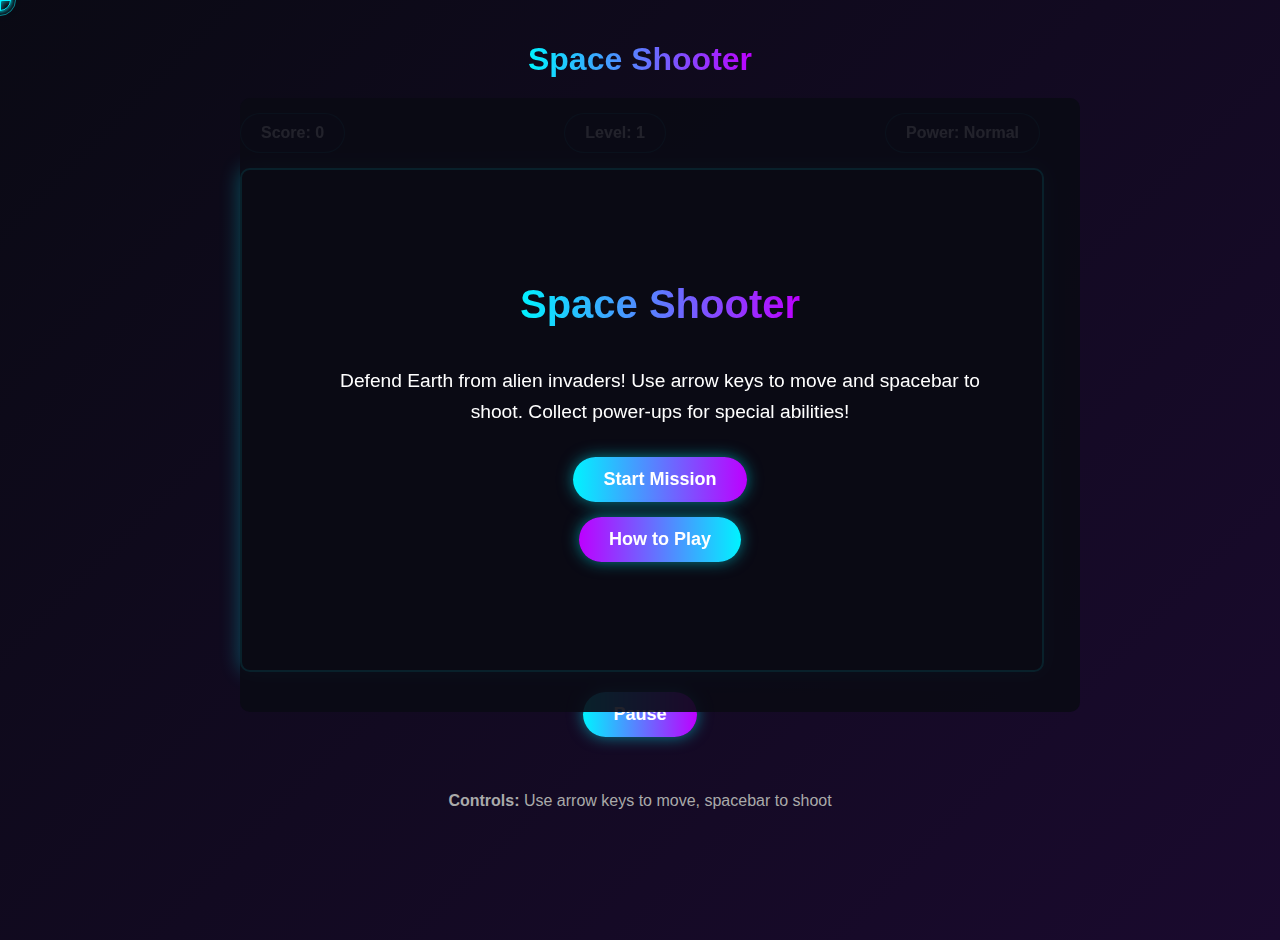
<file: space-shooter.html>
<!DOCTYPE html>
<html lang="en">
<head>
    <meta charset="UTF-8">
    <meta name="viewport" content="width=device-width, initial-scale=1.0">
    <title>Space Shooter</title>
    <style>
        body {
            margin: 0;
            padding: 20px;
            background: linear-gradient(135deg, #0a0a14, #1a0a2e);
            color: white;
            font-family: 'Segoe UI', Tahoma, Geneva, Verdana, sans-serif;
            display: flex;
            flex-direction: column;
            align-items: center;
            min-height: 100vh;
            overflow: hidden;
            cursor: none;
        }
        
        h1 {
            background: linear-gradient(90deg, #00f3ff, #bd00ff);
            -webkit-background-clip: text;
            -webkit-text-fill-color: transparent;
            margin-bottom: 20px;
            text-align: center;
        }
        
        .game-container {
            position: relative;
            width: 100%;
            max-width: 800px;
        }
        
        canvas {
            background: #0a0a14;
            border: 2px solid #00f3ff;
            border-radius: 10px;
            box-shadow: 0 0 20px rgba(0, 243, 255, 0.3);
            width: 100%;
            display: block;
        }
        
        .game-info {
            display: flex;
            justify-content: space-between;
            margin: 15px 0;
            width: 100%;
            max-width: 800px;
        }
        
        .info-item {
            background: rgba(20, 20, 40, 0.7);
            padding: 10px 20px;
            border-radius: 30px;
            border: 1px solid rgba(0, 243, 255, 0.3);
            backdrop-filter: blur(5px);
            font-weight: bold;
        }
        
        .controls {
            margin: 20px 0;
            text-align: center;
        }
        
        button {
            background: linear-gradient(90deg, #00f3ff, #bd00ff);
            color: white;
            border: none;
            padding: 12px 30px;
            border-radius: 30px;
            font-size: 18px;
            font-weight: bold;
            cursor: pointer;
            margin: 0 10px;
            transition: all 0.3s ease;
            box-shadow: 0 0 15px rgba(0, 243, 255, 0.5);
        }
        
        button:hover {
            transform: translateY(-3px);
            box-shadow: 0 0 25px rgba(0, 243, 255, 0.8);
        }
        
        .screen {
            position: absolute;
            top: 0;
            left: 0;
            width: 100%;
            height: 100%;
            display: flex;
            flex-direction: column;
            justify-content: center;
            align-items: center;
            background: rgba(10, 10, 20, 0.9);
            border-radius: 10px;
            z-index: 10;
            text-align: center;
            padding: 20px;
        }
        
        .screen h2 {
            font-size: 2.5rem;
            margin-bottom: 20px;
            background: linear-gradient(90deg, #00f3ff, #bd00ff);
            -webkit-background-clip: text;
            -webkit-text-fill-color: transparent;
        }
        
        .screen p {
            font-size: 1.2rem;
            margin-bottom: 30px;
            max-width: 80%;
            line-height: 1.6;
        }
        
        .hidden {
            display: none;
        }
        
        .instructions {
            margin-top: 15px;
            color: #aaaaaa;
            text-align: center;
            max-width: 800px;
            line-height: 1.6;
        }
        
        /* Custom Gaming Crosshair Cursor */
        .gaming-cursor {
            position: fixed;
            width: 30px;
            height: 30px;
            pointer-events: none;
            z-index: 9999;
            transform: translate(-50%, -50%);
            transition: transform 0.1s ease-out;
        }

        .gaming-cursor .center-dot {
            position: absolute;
            top: 50%;
            left: 50%;
            width: 4px;
            height: 4px;
            background-color: #00f3ff;
            border-radius: 50%;
            transform: translate(-50%, -50%);
            box-shadow: 0 0 10px #00f3ff, 0 0 20px #00f3ff;
            transition: all 0.2s ease;
        }

        .gaming-cursor .horizontal-line,
        .gaming-cursor .vertical-line {
            position: absolute;
            background-color: #00f3ff;
            box-shadow: 0 0 5px #00f3ff;
            transition: all 0.2s ease;
        }

        .gaming-cursor .horizontal-line {
            top: 50%;
            left: 50%;
            width: 20px;
            height: 2px;
            transform: translate(-50%, -50%);
        }

        .gaming-cursor .vertical-line {
            top: 50%;
            left: 50%;
            width: 2px;
            height: 20px;
            transform: translate(-50%, -50%);
        }

        .gaming-cursor .inner-ring {
            position: absolute;
            top: 50%;
            left: 50%;
            width: 20px;
            height: 20px;
            border: 1px solid #00f3ff;
            border-radius: 50%;
            transform: translate(-50%, -50%);
            box-shadow: 0 0 5px #00f3ff;
            transition: all 0.2s ease;
        }

        .gaming-cursor .outer-ring {
            position: absolute;
            top: 50%;
            left: 50%;
            width: 30px;
            height: 30px;
            border: 1px solid rgba(0, 243, 255, 0.5);
            border-radius: 50%;
            transform: translate(-50%, -50%);
            transition: all 0.3s ease;
        }

        .gaming-cursor.locked .center-dot {
            width: 2px;
            height: 2px;
            background-color: #ff0055;
            box-shadow: 0 0 15px #ff0055, 0 0 30px #ff0055;
        }

        .gaming-cursor.locked .horizontal-line,
        .gaming-cursor.locked .vertical-line {
            background-color: #ff0055;
            box-shadow: 0 0 10px #ff0055;
            width: 15px;
        }

        .gaming-cursor.locked .inner-ring {
            width: 15px;
            height: 15px;
            border-color: #ff0055;
            box-shadow: 0 0 10px #ff0055;
            animation: pulse 0.5s ease;
        }

        .gaming-cursor.locked .outer-ring {
            width: 35px;
            height: 35px;
            border-color: rgba(255, 0, 85, 0.7);
            box-shadow: 0 0 15px #ff0055;
            animation: pulse-ring 0.5s ease;
        }

        @keyframes pulse {
            0% {
                transform: translate(-50%, -50%) scale(1);
                opacity: 1;
            }
            50% {
                transform: translate(-50%, -50%) scale(1.3);
                opacity: 0.7;
            }
            100% {
                transform: translate(-50%, -50%) scale(1);
                opacity: 1;
            }
        }

        @keyframes pulse-ring {
            0% {
                transform: translate(-50%, -50%) scale(1);
                opacity: 1;
            }
            50% {
                transform: translate(-50%, -50%) scale(1.2);
                opacity: 0.5;
            }
            100% {
                transform: translate(-50%, -50%) scale(1);
                opacity: 1;
            }
        }
    </style>
    
    <style>
        /* Tutorial Screen Styles */
        .tutorial-content {
            max-width: 80%;
            text-align: left;
        }
        
        .tutorial-section {
            margin-bottom: 20px;
            padding: 15px;
            background: rgba(20, 20, 40, 0.7);
            border-radius: 10px;
            border: 1px solid rgba(0, 243, 255, 0.3);
        }
        
        .tutorial-section h3 {
            color: #00f3ff;
            margin-top: 0;
        }
        
        #tutorialBtn {
            background: linear-gradient(90deg, #bd00ff, #00f3ff);
            margin-top: 15px;
        }
        
        #closeTutorialBtn {
            margin-top: 20px;
            background: linear-gradient(90deg, #ff0055, #bd00ff);
        }
    </style>
</head>
<body>
    <!-- Custom Gaming Crosshair Cursor -->
    <div class="gaming-cursor">
        <div class="center-dot"></div>
        <div class="horizontal-line"></div>
        <div class="vertical-line"></div>
        <div class="inner-ring"></div>
        <div class="outer-ring"></div>
    </div>
    
    <h1>Space Shooter</h1>
    
    <div class="game-container">
        <div class="game-info">
            <div class="info-item">Score: <span id="score">0</span></div>
            <div class="info-item">Level: <span id="level">1</span></div>
            <div class="info-item">Power: <span id="power">Normal</span></div>
        </div>
        
        <canvas id="gameCanvas" width="800" height="500"></canvas>
        
        <div id="startScreen" class="screen">
            <h2>Space Shooter</h2>
            <p>Defend Earth from alien invaders! Use arrow keys to move and spacebar to shoot. Collect power-ups for special abilities!</p>
            <button id="startBtn">Start Mission</button>
            <button id="tutorialBtn">How to Play</button>
        </div>
        
        <div id="gameOverScreen" class="screen hidden">
            <h2>Mission Failed!</h2>
            <p>Your final score: <span id="finalScore">0</span></p>
            <p>Level reached: <span id="finalLevel">1</span></p>
            <button id="restartBtn">Try Again</button>
        </div>
        
        <!-- Tutorial Screen -->
        <div id="tutorialScreen" class="screen hidden">
            <h2>How to Play Space Shooter</h2>
            <div class="tutorial-content">
                <div class="tutorial-section">
                    <h3>Controls</h3>
                    <p>Use the <strong>Arrow Keys</strong> to move your spaceship and press <strong>Spacebar</strong> to shoot lasers at enemy ships.</p>
                </div>
                
                <div class="tutorial-section">
                    <h3>Objective</h3>
                    <p>Destroy as many alien ships as possible to earn points and advance through levels. Each level increases the difficulty.</p>
                </div>
                
                <div class="tutorial-section">
                    <h3>Power-ups</h3>
                    <p>Collect blue power-ups for a protective shield that blocks one hit. Collect yellow power-ups for double-shot capability.</p>
                </div>
                
                <div class="tutorial-section">
                    <h3>Scoring</h3>
                    <p>Earn <strong>10 points</strong> for each enemy destroyed. Points are multiplied by your current level. Reach higher levels for bigger scores!</p>
                </div>
                
                <button id="closeTutorialBtn">Close Tutorial</button>
            </div>
        </div>
    </div>
    
    <div class="controls">
        <button id="pauseBtn">Pause</button>
    </div>
    
    <div class="instructions">
        <p><strong>Controls:</strong> Use arrow keys to move, spacebar to shoot</p>
    </div>

    <script>
        // Game constants
        const PLAYER_WIDTH = 40;
        const PLAYER_HEIGHT = 30;
        const PLAYER_SPEED = 6;
        const BULLET_SPEED = 8;
        const ENEMY_SPEED = 2;
        const POWERUP_SIZE = 20;
        
        // Game variables
        const canvas = document.getElementById('gameCanvas');
        const ctx = canvas.getContext('2d');
        const scoreElement = document.getElementById('score');
        const levelElement = document.getElementById('level');
        const powerElement = document.getElementById('power');
        const finalScoreElement = document.getElementById('finalScore');
        const finalLevelElement = document.getElementById('finalLevel');
        const startScreen = document.getElementById('startScreen');
        const gameOverScreen = document.getElementById('gameOverScreen');
        const startBtn = document.getElementById('startBtn');
        const restartBtn = document.getElementById('restartBtn');
        const pauseBtn = document.getElementById('pauseBtn');
        
        // Game state
        let score = 0;
        let level = 1;
        let powerMode = 'normal'; // normal, shield, double
        let powerTimer = 0;
        let gameRunning = false;
        let gamePaused = false;
        let gameLoop;
        let player = {
            x: canvas.width / 2 - PLAYER_WIDTH / 2,
            y: canvas.height - 50,
            width: PLAYER_WIDTH,
            height: PLAYER_HEIGHT
        };
        let bullets = [];
        let enemies = [];
        let powerups = [];
        let explosions = [];
        let keys = {};
        let enemySpawnTimer = 0;
        let powerupSpawnTimer = 0;
        
        // Initialize game
        function initGame() {
            // Reset game state
            score = 0;
            level = 1;
            powerMode = 'normal';
            powerTimer = 0;
            bullets = [];
            enemies = [];
            powerups = [];
            explosions = [];
            
            // Set player position
            player.x = canvas.width / 2 - PLAYER_WIDTH / 2;
            
            // Update UI
            scoreElement.textContent = score;
            levelElement.textContent = level;
            powerElement.textContent = 'Normal';
            
            // Hide screens
            startScreen.classList.add('hidden');
            gameOverScreen.classList.add('hidden');
        }
        
        // Draw game
        function draw() {
            // Clear canvas
            ctx.fillStyle = '#0a0a14';
            ctx.fillRect(0, 0, canvas.width, canvas.height);
            
            // Draw stars in background
            ctx.fillStyle = 'white';
            for (let i = 0; i < 100; i++) {
                const x = Math.random() * canvas.width;
                const y = Math.random() * canvas.height;
                const size = Math.random() * 2;
                ctx.fillRect(x, y, size, size);
            }
            
            // Draw player with 3D effect
            const playerGradient = ctx.createLinearGradient(
                player.x, player.y,
                player.x, player.y + player.height
            );
            playerGradient.addColorStop(0, '#00f3ff');
            playerGradient.addColorStop(1, '#bd00ff');
            ctx.fillStyle = playerGradient;
            
            // Draw ship body
            ctx.beginPath();
            ctx.moveTo(player.x + player.width / 2, player.y); // nose
            ctx.lineTo(player.x, player.y + player.height); // left wing
            ctx.lineTo(player.x + player.width, player.y + player.height); // right wing
            ctx.closePath();
            ctx.fill();
            
            // Draw cockpit
            ctx.fillStyle = 'rgba(255, 255, 255, 0.7)';
            ctx.beginPath();
            ctx.arc(
                player.x + player.width / 2,
                player.y + player.height / 3,
                player.width / 6,
                0,
                Math.PI * 2
            );
            ctx.fill();
            
            // Draw shield if active
            if (powerMode === 'shield') {
                ctx.strokeStyle = '#00f3ff';
                ctx.lineWidth = 3;
                ctx.shadowColor = '#00f3ff';
                ctx.shadowBlur = 15;
                ctx.beginPath();
                ctx.arc(
                    player.x + player.width / 2,
                    player.y + player.height / 2,
                    player.width,
                    0,
                    Math.PI * 2
                );
                ctx.stroke();
                ctx.shadowBlur = 0;
            }
            
            // Draw bullets
            bullets.forEach(bullet => {
                ctx.fillStyle = '#00f3ff';
                ctx.beginPath();
                ctx.arc(bullet.x, bullet.y, 3, 0, Math.PI * 2);
                ctx.fill();
                
                // Add glow effect
                ctx.shadowColor = '#00f3ff';
                ctx.shadowBlur = 10;
                ctx.fill();
                ctx.shadowBlur = 0;
            });
            
            // Draw enemies
            enemies.forEach(enemy => {
                // Enemy ship with 3D effect
                const enemyGradient = ctx.createLinearGradient(
                    enemy.x, enemy.y,
                    enemy.x, enemy.y + enemy.height
                );
                enemyGradient.addColorStop(0, '#ff0055');
                enemyGradient.addColorStop(1, '#bd00ff');
                ctx.fillStyle = enemyGradient;
                
                // Draw enemy ship
                ctx.beginPath();
                ctx.moveTo(enemy.x + enemy.width / 2, enemy.y + enemy.height); // nose
                ctx.lineTo(enemy.x, enemy.y); // left wing
                ctx.lineTo(enemy.x + enemy.width, enemy.y); // right wing
                ctx.closePath();
                ctx.fill();
                
                // Draw enemy cockpit
                ctx.fillStyle = 'rgba(255, 255, 255, 0.7)';
                ctx.beginPath();
                ctx.arc(
                    enemy.x + enemy.width / 2,
                    enemy.y + enemy.height / 3,
                    enemy.width / 6,
                    0,
                    Math.PI * 2
                );
                ctx.fill();
            });
            
            // Draw powerups
            powerups.forEach(powerup => {
                ctx.beginPath();
                ctx.arc(powerup.x, powerup.y, powerup.size, 0, Math.PI * 2);
                
                // Create gradient based on powerup type
                let powerupGradient;
                if (powerup.type === 'shield') {
                    powerupGradient = ctx.createRadialGradient(
                        powerup.x, powerup.y, 0,
                        powerup.x, powerup.y, powerup.size
                    );
                    powerupGradient.addColorStop(0, '#ffffff');
                    powerupGradient.addColorStop(0.7, '#00f3ff');
                    powerupGradient.addColorStop(1, '#0088ff');
                } else if (powerup.type === 'double') {
                    powerupGradient = ctx.createRadialGradient(
                        powerup.x, powerup.y, 0,
                        powerup.x, powerup.y, powerup.size
                    );
                    powerupGradient.addColorStop(0, '#ffffff');
                    powerupGradient.addColorStop(0.7, '#ffff00');
                    powerupGradient.addColorStop(1, '#ff8800');
                }
                
                ctx.fillStyle = powerupGradient;
                ctx.fill();
                
                // Add glow effect
                ctx.shadowColor = powerup.type === 'shield' ? '#00f3ff' : '#ffff00';
                ctx.shadowBlur = 15;
                ctx.fill();
                ctx.shadowBlur = 0;
            });
            
            // Draw explosions
            explosions.forEach(explosion => {
                ctx.beginPath();
                ctx.arc(explosion.x, explosion.y, explosion.radius, 0, Math.PI * 2);
                
                // Create gradient for explosion
                const explosionGradient = ctx.createRadialGradient(
                    explosion.x, explosion.y, 0,
                    explosion.x, explosion.y, explosion.radius
                );
                explosionGradient.addColorStop(0, '#ffffff');
                explosionGradient.addColorStop(0.5, '#ff8800');
                explosionGradient.addColorStop(1, '#ff0055');
                
                ctx.fillStyle = explosionGradient;
                ctx.fill();
                
                // Add glow effect
                ctx.shadowColor = '#ff8800';
                ctx.shadowBlur = 20;
                ctx.fill();
                ctx.shadowBlur = 0;
            });
        }
        
        // Update game state
        function update() {
            if (gamePaused) return;
            
            // Move player
            if (keys['ArrowLeft'] && player.x > 0) {
                player.x -= PLAYER_SPEED;
            }
            if (keys['ArrowRight'] && player.x < canvas.width - player.width) {
                player.x += PLAYER_SPEED;
            }
            if (keys['ArrowUp'] && player.y > 0) {
                player.y -= PLAYER_SPEED;
            }
            if (keys['ArrowDown'] && player.y < canvas.height - player.height) {
                player.y += PLAYER_SPEED;
            }
            
            // Move bullets
            for (let i = bullets.length - 1; i >= 0; i--) {
                bullets[i].y -= BULLET_SPEED;
                
                // Remove bullets that are off screen
                if (bullets[i].y < 0) {
                    bullets.splice(i, 1);
                    continue;
                }
                
                // Check collision with enemies
                for (let j = enemies.length - 1; j >= 0; j--) {
                    if (
                        bullets[i].x > enemies[j].x &&
                        bullets[i].x < enemies[j].x + enemies[j].width &&
                        bullets[i].y > enemies[j].y &&
                        bullets[i].y < enemies[j].y + enemies[j].height
                    ) {
                        // Create explosion
                        explosions.push({
                            x: enemies[j].x + enemies[j].width / 2,
                            y: enemies[j].y + enemies[j].height / 2,
                            radius: 20,
                            life: 20
                        });
                        
                        // Remove bullet and enemy
                        bullets.splice(i, 1);
                        enemies.splice(j, 1);
                        
                        // Increase score
                        score += 10 * level;
                        scoreElement.textContent = score;
                        
                        // Chance to spawn powerup
                        if (Math.random() < 0.3) {
                            spawnPowerup();
                        }
                        
                        break;
                    }
                }
            }
            
            // Move enemies
            for (let i = enemies.length - 1; i >= 0; i--) {
                enemies[i].y += ENEMY_SPEED + level * 0.2;
                
                // Remove enemies that are off screen
                if (enemies[i].y > canvas.height) {
                    enemies.splice(i, 1);
                    continue;
                }
                
                // Check collision with player
                if (
                    player.x < enemies[i].x + enemies[i].width &&
                    player.x + player.width > enemies[i].x &&
                    player.y < enemies[i].y + enemies[i].height &&
                    player.y + player.height > enemies[i].y
                ) {
                    if (powerMode === 'shield') {
                        // Remove shield
                        powerMode = 'normal';
                        powerElement.textContent = 'Normal';
                        // Remove enemy
                        enemies.splice(i, 1);
                        // Create explosion
                        explosions.push({
                            x: enemies[i].x + enemies[i].width / 2,
                            y: enemies[i].y + enemies[i].height / 2,
                            radius: 20,
                            life: 20
                        });
                    } else {
                        // Game over
                        gameOver();
                        return;
                    }
                }
            }
            
            // Move powerups
            for (let i = powerups.length - 1; i >= 0; i--) {
                powerups[i].y += 2;
                
                // Remove powerups that are off screen
                if (powerups[i].y > canvas.height) {
                    powerups.splice(i, 1);
                    continue;
                }
                
                // Check collision with player
                const distance = Math.sqrt(
                    Math.pow(player.x + player.width/2 - powerups[i].x, 2) +
                    Math.pow(player.y + player.height/2 - powerups[i].y, 2)
                );
                
                if (distance < (player.width/2 + powerups[i].size)) {
                    // Apply powerup
                    activatePowerup(powerups[i].type);
                    powerups.splice(i, 1);
                }
            }
            
            // Update explosions
            for (let i = explosions.length - 1; i >= 0; i--) {
                explosions[i].life--;
                explosions[i].radius += 1;
                
                if (explosions[i].life <= 0) {
                    explosions.splice(i, 1);
                }
            }
            
            // Update power timer
            if (powerMode !== 'normal') {
                powerTimer--;
                if (powerTimer <= 0) {
                    powerMode = 'normal';
                    powerElement.textContent = 'Normal';
                }
            }
            
            // Spawn enemies
            enemySpawnTimer++;
            if (enemySpawnTimer >= Math.max(30, 60 - level * 2)) {
                spawnEnemy();
                enemySpawnTimer = 0;
            }
            
            // Spawn powerups
            powerupSpawnTimer++;
            if (powerupSpawnTimer >= 300) {
                spawnPowerup();
                powerupSpawnTimer = 0;
            }
            
            // Increase level
            if (score >= level * 100) {
                level++;
                levelElement.textContent = level;
            }
        }
        
        // Spawn enemy
        function spawnEnemy() {
            const width = 30 + Math.random() * 20;
            enemies.push({
                x: Math.random() * (canvas.width - width),
                y: -30,
                width: width,
                height: 20
            });
        }
        
        // Spawn powerup
        function spawnPowerup() {
            const types = ['shield', 'double'];
            const type = types[Math.floor(Math.random() * types.length)];
            
            powerups.push({
                x: Math.random() * (canvas.width - POWERUP_SIZE * 2) + POWERUP_SIZE,
                y: -POWERUP_SIZE,
                size: POWERUP_SIZE,
                type: type
            });
        }
        
        // Activate powerup
        function activatePowerup(type) {
            powerMode = type;
            powerTimer = 300; // 5 seconds at 60 FPS
            
            if (type === 'shield') {
                powerElement.textContent = 'Shield';
            } else if (type === 'double') {
                powerElement.textContent = 'Double Shot';
            }
        }
        
        // Player shoot
        function shoot() {
            if (!gameRunning || gamePaused) return;
            
            if (powerMode === 'double') {
                // Double shot
                bullets.push({
                    x: player.x + player.width / 3,
                    y: player.y
                });
                bullets.push({
                    x: player.x + player.width * 2 / 3,
                    y: player.y
                });
            } else {
                // Normal shot
                bullets.push({
                    x: player.x + player.width / 2,
                    y: player.y
                });
            }
        }
        
        // Game over
        function gameOver() {
            gameRunning = false;
            clearInterval(gameLoop);
            finalScoreElement.textContent = score;
            finalLevelElement.textContent = level;
            gameOverScreen.classList.remove('hidden');
        }
        
        // Game loop
        function gameStep() {
            update();
            draw();
        }
        
        // Start game
        function startGame() {
            initGame();
            gameRunning = true;
            gameLoop = setInterval(gameStep, 1000 / 60); // 60 FPS
        }
        
        // Toggle pause
        function togglePause() {
            gamePaused = !gamePaused;
            pauseBtn.textContent = gamePaused ? 'Resume' : 'Pause';
        }
        
        // Event listeners
        startBtn.addEventListener('click', startGame);
        restartBtn.addEventListener('click', startGame);
        pauseBtn.addEventListener('click', togglePause);
        
        // Tutorial event listeners
        tutorialBtn.addEventListener('click', () => {
            startScreen.classList.add('hidden');
            tutorialScreen.classList.remove('hidden');
        });
        
        closeTutorialBtn.addEventListener('click', () => {
            tutorialScreen.classList.add('hidden');
            startScreen.classList.remove('hidden');
        });
        
        // Keyboard input
        document.addEventListener('keydown', (e) => {
            keys[e.key] = true;
            
            // Spacebar to shoot
            if (e.key === ' ' || e.key === 'Spacebar') {
                shoot();
                e.preventDefault(); // Prevent spacebar from scrolling page
            }
        });
        
        document.addEventListener('keyup', (e) => {
            keys[e.key] = false;
        });
        
        // Custom cursor
        const gamingCursor = document.querySelector('.gaming-cursor');
        let cursorPosX = 0;
        let cursorPosY = 0;
        let mouseX = 0;
        let mouseY = 0;
        let animationId;
        
        function updateCursorPosition() {
            cursorPosX += (mouseX - cursorPosX) / 5;
            cursorPosY += (mouseY - cursorPosY) / 5;
            gamingCursor.style.left = cursorPosX + 'px';
            gamingCursor.style.top = cursorPosY + 'px';
            animationId = requestAnimationFrame(updateCursorPosition);
        }
        
        // Start the cursor animation loop immediately
        animationId = requestAnimationFrame(updateCursorPosition);
        
        document.addEventListener('mousemove', (e) => {
            mouseX = e.clientX;
            mouseY = e.clientY;
            if (!animationId) {
                animationId = requestAnimationFrame(updateCursorPosition);
            }
        });
        
        // Cursor hover effects
        const interactiveElements = document.querySelectorAll('button');
        interactiveElements.forEach(element => {
            element.addEventListener('mouseenter', () => {
                gamingCursor.classList.add('locked');
            });
            element.addEventListener('mouseleave', () => {
                gamingCursor.classList.remove('locked');
            });
        });
    </script>
</body>
</html>
</file>
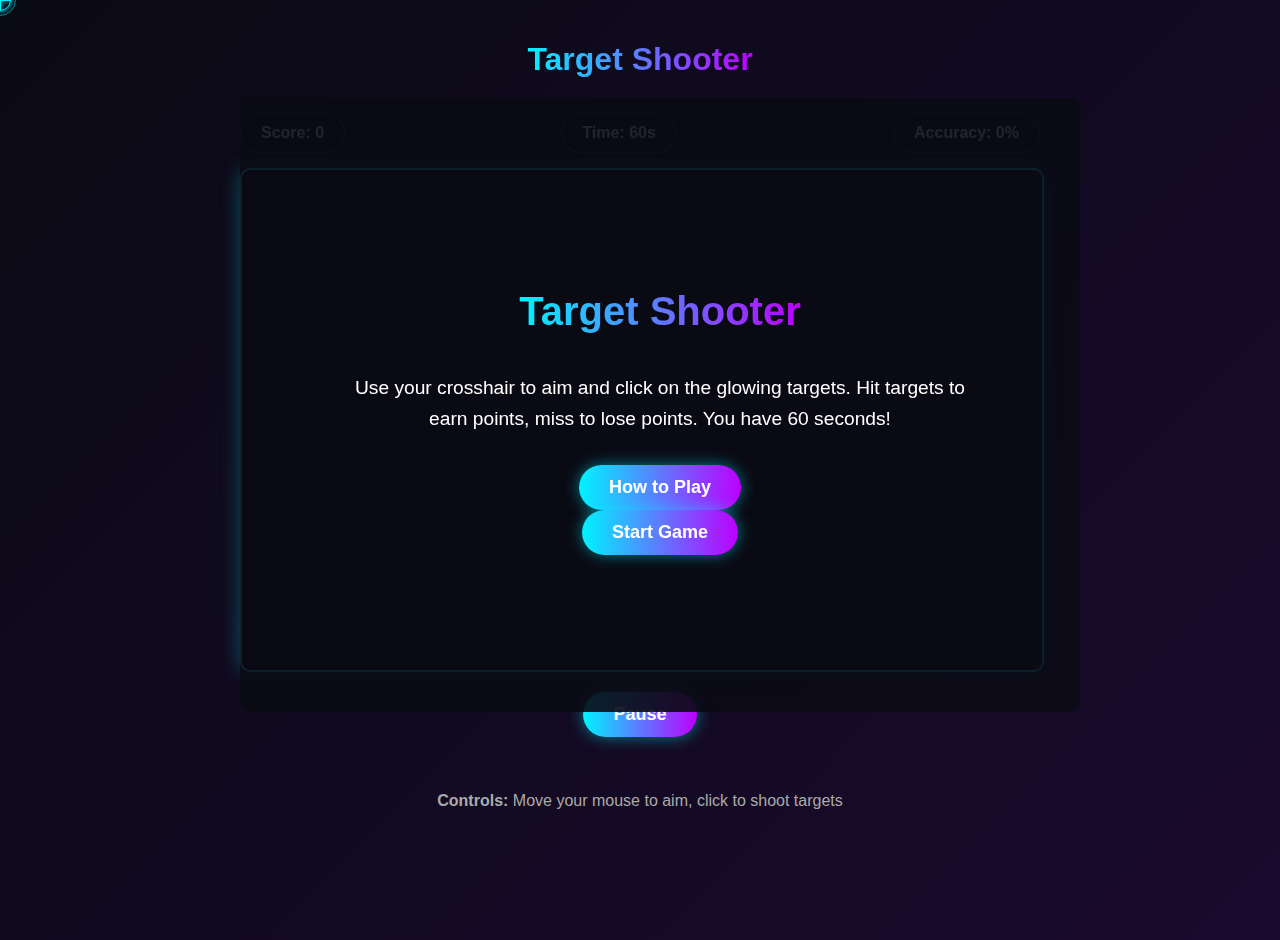
<file: target-shooter.html>
<!DOCTYPE html>
<html lang="en">
<head>
    <meta charset="UTF-8">
    <meta name="viewport" content="width=device-width, initial-scale=1.0">
    <title>Target Shooter</title>
    <style>
        body {
            margin: 0;
            padding: 20px;
            background: linear-gradient(135deg, #0a0a14, #1a0a2e);
            color: white;
            font-family: 'Segoe UI', Tahoma, Geneva, Verdana, sans-serif;
            display: flex;
            flex-direction: column;
            align-items: center;
            min-height: 100vh;
            overflow: hidden;
            cursor: none;
        }
        
        h1 {
            background: linear-gradient(90deg, #00f3ff, #bd00ff);
            -webkit-background-clip: text;
            -webkit-text-fill-color: transparent;
            margin-bottom: 20px;
            text-align: center;
        }
        
        .game-container {
            position: relative;
            width: 100%;
            max-width: 800px;
        }
        
        canvas {
            background: #0a0a14;
            border: 2px solid #00f3ff;
            border-radius: 10px;
            box-shadow: 0 0 20px rgba(0, 243, 255, 0.3);
            width: 100%;
            display: block;
        }
        
        .game-info {
            display: flex;
            justify-content: space-between;
            margin: 15px 0;
            width: 100%;
            max-width: 800px;
        }
        
        .info-item {
            background: rgba(20, 20, 40, 0.7);
            padding: 10px 20px;
            border-radius: 30px;
            border: 1px solid rgba(0, 243, 255, 0.3);
            backdrop-filter: blur(5px);
            font-weight: bold;
        }
        
        .controls {
            margin: 20px 0;
            text-align: center;
        }
        
        button {
            background: linear-gradient(90deg, #00f3ff, #bd00ff);
            color: white;
            border: none;
            padding: 12px 30px;
            border-radius: 30px;
            font-size: 18px;
            font-weight: bold;
            cursor: pointer;
            margin: 0 10px;
            transition: all 0.3s ease;
            box-shadow: 0 0 15px rgba(0, 243, 255, 0.5);
        }
        
        button:hover {
            transform: translateY(-3px);
            box-shadow: 0 0 25px rgba(0, 243, 255, 0.8);
        }
        
        .screen {
            position: absolute;
            top: 0;
            left: 0;
            width: 100%;
            height: 100%;
            display: flex;
            flex-direction: column;
            justify-content: center;
            align-items: center;
            background: rgba(10, 10, 20, 0.9);
            border-radius: 10px;
            z-index: 10;
            text-align: center;
            padding: 20px;
        }
        
        .screen h2 {
            font-size: 2.5rem;
            margin-bottom: 20px;
            background: linear-gradient(90deg, #00f3ff, #bd00ff);
            -webkit-background-clip: text;
            -webkit-text-fill-color: transparent;
        }
        
        .screen p {
            font-size: 1.2rem;
            margin-bottom: 30px;
            max-width: 80%;
            line-height: 1.6;
        }
        
        .tutorial-content {
            max-width: 80%;
            margin-bottom: 30px;
        }
        
        .tutorial-step {
            background: rgba(20, 20, 40, 0.7);
            border-radius: 10px;
            padding: 15px;
            margin-bottom: 15px;
            border: 1px solid rgba(0, 243, 255, 0.3);
        }
        
        .tutorial-step h3 {
            color: #00f3ff;
            margin-top: 0;
        }
        
        .hidden {
            display: none;
        }
        
        .instructions {
            margin-top: 15px;
            color: #aaaaaa;
            text-align: center;
            max-width: 800px;
            line-height: 1.6;
        }
        
        /* Custom Gaming Crosshair Cursor */
        .gaming-cursor {
            position: fixed;
            width: 30px;
            height: 30px;
            pointer-events: none;
            z-index: 9999;
            transform: translate(-50%, -50%);
            transition: transform 0.1s ease-out;
            opacity: 0;
        }

        .gaming-cursor .center-dot {
            position: absolute;
            top: 50%;
            left: 50%;
            width: 4px;
            height: 4px;
            background-color: #00f3ff;
            border-radius: 50%;
            transform: translate(-50%, -50%);
            box-shadow: 0 0 10px #00f3ff, 0 0 20px #00f3ff;
            transition: all 0.2s ease;
        }

        .gaming-cursor .horizontal-line,
        .gaming-cursor .vertical-line {
            position: absolute;
            background-color: #00f3ff;
            box-shadow: 0 0 5px #00f3ff;
            transition: all 0.2s ease;
        }

        .gaming-cursor .horizontal-line {
            top: 50%;
            left: 50%;
            width: 20px;
            height: 2px;
            transform: translate(-50%, -50%);
        }

        .gaming-cursor .vertical-line {
            top: 50%;
            left: 50%;
            width: 2px;
            height: 20px;
            transform: translate(-50%, -50%);
        }

        .gaming-cursor .inner-ring {
            position: absolute;
            top: 50%;
            left: 50%;
            width: 20px;
            height: 20px;
            border: 1px solid #00f3ff;
            border-radius: 50%;
            transform: translate(-50%, -50%);
            box-shadow: 0 0 5px #00f3ff;
            transition: all 0.2s ease;
        }

        .gaming-cursor .outer-ring {
            position: absolute;
            top: 50%;
            left: 50%;
            width: 30px;
            height: 30px;
            border: 1px solid rgba(0, 243, 255, 0.5);
            border-radius: 50%;
            transform: translate(-50%, -50%);
            transition: all 0.3s ease;
        }

        .gaming-cursor.locked .center-dot {
            width: 2px;
            height: 2px;
            background-color: #ff0055;
            box-shadow: 0 0 15px #ff0055, 0 0 30px #ff0055;
        }

        .gaming-cursor.locked .horizontal-line,
        .gaming-cursor.locked .vertical-line {
            background-color: #ff0055;
            box-shadow: 0 0 10px #ff0055;
            width: 15px;
        }

        .gaming-cursor.locked .inner-ring {
            width: 15px;
            height: 15px;
            border-color: #ff0055;
            box-shadow: 0 0 10px #ff0055;
            animation: pulse 0.5s ease;
        }

        .gaming-cursor.locked .outer-ring {
            width: 35px;
            height: 35px;
            border-color: rgba(255, 0, 85, 0.7);
            box-shadow: 0 0 15px #ff0055;
            animation: pulse-ring 0.5s ease;
        }

        @keyframes pulse {
            0% {
                transform: translate(-50%, -50%) scale(1);
                opacity: 1;
            }
            50% {
                transform: translate(-50%, -50%) scale(1.3);
                opacity: 0.7;
            }
            100% {
                transform: translate(-50%, -50%) scale(1);
                opacity: 1;
            }
        }

        @keyframes pulse-ring {
            0% {
                transform: translate(-50%, -50%) scale(1);
                opacity: 1;
            }
            50% {
                transform: translate(-50%, -50%) scale(1.2);
                opacity: 0.5;
            }
            100% {
                transform: translate(-50%, -50%) scale(1);
                opacity: 1;
            }
        }
    </style>
</head>
<body>
    <!-- Custom Gaming Crosshair Cursor -->
    <div class="gaming-cursor">
        <div class="center-dot"></div>
        <div class="horizontal-line"></div>
        <div class="vertical-line"></div>
        <div class="inner-ring"></div>
        <div class="outer-ring"></div>
    </div>
    
    <h1>Target Shooter</h1>
    
    <div class="game-container">
        <div class="game-info">
            <div class="info-item">Score: <span id="score">0</span></div>
            <div class="info-item">Time: <span id="time">60</span>s</div>
            <div class="info-item">Accuracy: <span id="accuracy">0</span>%</div>
        </div>
        
        <canvas id="gameCanvas" width="800" height="500"></canvas>
        
        <div id="startScreen" class="screen">
            <h2>Target Shooter</h2>
            <p>Use your crosshair to aim and click on the glowing targets. Hit targets to earn points, miss to lose points. You have 60 seconds!</p>
            <button id="tutorialBtn">How to Play</button>
            <button id="startBtn">Start Game</button>
        </div>
        
        <div id="tutorialScreen" class="screen hidden">
            <h2>How to Play</h2>
            <div class="tutorial-content">
                <div class="tutorial-step">
                    <h3>Controls</h3>
                    <p>Move your mouse to aim the crosshair</p>
                    <p>Click to shoot at targets</p>
                </div>
                <div class="tutorial-step">
                    <h3>Objective</h3>
                    <p>Hit as many glowing targets as possible in 60 seconds</p>
                    <p>Each target hit: <strong>+10 points</strong></p>
                    <p>Each miss: <strong>-5 points</strong></p>
                </div>
                <div class="tutorial-step">
                    <h3>Targets</h3>
                    <p>Targets appear randomly on screen</p>
                    <p>Smaller targets are worth the same points</p>
                    <p>Targets disappear after a short time</p>
                </div>
                <div class="tutorial-step">
                    <h3>Scoring</h3>
                    <p>Final score based on hits and misses</p>
                    <p>Accuracy percentage shown at the end</p>
                </div>
            </div>
            <button id="backToStartBtn">Back to Menu</button>
        </div>
        
        <div id="gameOverScreen" class="screen hidden">
            <h2>Time's Up!</h2>
            <p>Your final score: <span id="finalScore">0</span></p>
            <p>Accuracy: <span id="finalAccuracy">0</span>%</p>
            <button id="restartBtn">Play Again</button>
        </div>
    </div>
    
    <div class="controls">
        <button id="pauseBtn">Pause</button>
    </div>
    
    <div class="instructions">
        <p><strong>Controls:</strong> Move your mouse to aim, click to shoot targets</p>
    </div>

    <script>
        // Game constants
        const TARGET_SIZE = 40;
        const TARGET_SPAWN_RATE = 60; // frames between spawns
        const GAME_DURATION = 60; // seconds
        
        // Game variables
        const canvas = document.getElementById('gameCanvas');
        const ctx = canvas.getContext('2d');
        const scoreElement = document.getElementById('score');
        const timeElement = document.getElementById('time');
        const accuracyElement = document.getElementById('accuracy');
        const finalScoreElement = document.getElementById('finalScore');
        const finalAccuracyElement = document.getElementById('finalAccuracy');
        const startScreen = document.getElementById('startScreen');
        const tutorialScreen = document.getElementById('tutorialScreen');
        const gameOverScreen = document.getElementById('gameOverScreen');
        const startBtn = document.getElementById('startBtn');
        const tutorialBtn = document.getElementById('tutorialBtn');
        const backToStartBtn = document.getElementById('backToStartBtn');
        const restartBtn = document.getElementById('restartBtn');
        const pauseBtn = document.getElementById('pauseBtn');
        
        // Game state
        let score = 0;
        let timeLeft = GAME_DURATION;
        let shotsFired = 0;
        let targetsHit = 0;
        let gameRunning = false;
        let gamePaused = false;
        let gameLoop;
        let timerInterval;
        let targets = [];
        let frameCount = 0;
        
        // Initialize game
        function initGame() {
            // Reset game state
            score = 0;
            timeLeft = GAME_DURATION;
            shotsFired = 0;
            targetsHit = 0;
            targets = [];
            frameCount = 0;
            
            // Update UI
            scoreElement.textContent = score;
            timeElement.textContent = timeLeft;
            accuracyElement.textContent = '0';
            
            // Hide screens
            startScreen.classList.add('hidden');
            tutorialScreen.classList.add('hidden');
            gameOverScreen.classList.add('hidden');
        }
        
        // Spawn a new target
        function spawnTarget() {
            targets.push({
                x: Math.random() * (canvas.width - TARGET_SIZE * 2) + TARGET_SIZE,
                y: Math.random() * (canvas.height - TARGET_SIZE * 2) + TARGET_SIZE,
                size: TARGET_SIZE,
                life: 120, // frames before disappearing
                hit: false
            });
        }
        
        // Draw game
        function draw() {
            // Clear canvas
            ctx.fillStyle = '#0a0a14';
            ctx.fillRect(0, 0, canvas.width, canvas.height);
            
            // Draw targets
            targets.forEach(target => {
                if (!target.hit) {
                    // Draw glowing target
                    ctx.beginPath();
                    ctx.arc(target.x, target.y, target.size, 0, Math.PI * 2);
                    
                    // Create gradient for glowing effect
                    const gradient = ctx.createRadialGradient(
                        target.x, target.y, 0,
                        target.x, target.y, target.size
                    );
                    gradient.addColorStop(0, '#ffffff');
                    gradient.addColorStop(0.7, '#00f3ff');
                    gradient.addColorStop(1, '#bd00ff');
                    
                    ctx.fillStyle = gradient;
                    ctx.fill();
                    
                    // Add glow effect
                    ctx.shadowColor = '#00f3ff';
                    ctx.shadowBlur = 20;
                    ctx.fill();
                    ctx.shadowBlur = 0;
                    
                    // Draw target rings
                    ctx.strokeStyle = '#ffffff';
                    ctx.lineWidth = 2;
                    ctx.beginPath();
                    ctx.arc(target.x, target.y, target.size * 0.7, 0, Math.PI * 2);
                    ctx.stroke();
                    
                    ctx.beginPath();
                    ctx.arc(target.x, target.y, target.size * 0.4, 0, Math.PI * 2);
                    ctx.stroke();
                    
                    // Draw center dot
                    ctx.fillStyle = '#ff0055';
                    ctx.beginPath();
                    ctx.arc(target.x, target.y, target.size * 0.15, 0, Math.PI * 2);
                    ctx.fill();
                }
            });
        }
        
        // Update targets
        function updateTargets() {
            // Update target life and remove dead targets
            for (let i = targets.length - 1; i >= 0; i--) {
                targets[i].life--;
                if (targets[i].life <= 0 || targets[i].hit) {
                    targets.splice(i, 1);
                }
            }
            
            // Spawn new targets
            frameCount++;
            if (frameCount >= TARGET_SPAWN_RATE) {
                spawnTarget();
                frameCount = 0;
            }
        }
        
        // Shoot at target
        function shoot(x, y) {
            if (!gameRunning || gamePaused) return;
            
            shotsFired++;
            let hit = false;
            
            // Check if any target was hit
            for (let i = 0; i < targets.length; i++) {
                const target = targets[i];
                const distance = Math.sqrt((x - target.x) ** 2 + (y - target.y) ** 2);
                
                if (distance < target.size && !target.hit) {
                    target.hit = true;
                    hit = true;
                    targetsHit++;
                    score += 10;
                    scoreElement.textContent = score;
                    
                    // Visual feedback for hit
                    createHitEffect(target.x, target.y);
                    break;
                }
            }
            
            // If missed, deduct points
            if (!hit) {
                score = Math.max(0, score - 5);
                scoreElement.textContent = score;
            }
            
            // Update accuracy
            const accuracy = shotsFired > 0 ? Math.round((targetsHit / shotsFired) * 100) : 0;
            accuracyElement.textContent = accuracy;
        }
        
        // Create hit effect
        function createHitEffect(x, y) {
            // In a more advanced version, we could create particle effects
            // For now, we'll just play a sound (if implemented)
        }
        
        // Game timer
        function updateTimer() {
            if (gamePaused) return;
            
            timeLeft--;
            timeElement.textContent = timeLeft;
            
            if (timeLeft <= 0) {
                endGame();
            }
        }
        
        // End game
        function endGame() {
            gameRunning = false;
            clearInterval(gameLoop);
            clearInterval(timerInterval);
            
            // Calculate final accuracy
            const accuracy = shotsFired > 0 ? Math.round((targetsHit / shotsFired) * 100) : 0;
            
            // Update final screen
            finalScoreElement.textContent = score;
            finalAccuracyElement.textContent = accuracy;
            
            // Show game over screen
            gameOverScreen.classList.remove('hidden');
        }
        
        // Game loop
        function gameStep() {
            if (gamePaused) return;
            updateTargets();
            draw();
        }
        
        // Start game
        function startGame() {
            initGame();
            gameRunning = true;
            gameLoop = setInterval(gameStep, 1000 / 60); // 60 FPS
            timerInterval = setInterval(updateTimer, 1000); // Update timer every second
        }
        
        // Toggle pause
        function togglePause() {
            gamePaused = !gamePaused;
            pauseBtn.textContent = gamePaused ? 'Resume' : 'Pause';
        }
        
        // Event listeners
        startBtn.addEventListener('click', startGame);
        tutorialBtn.addEventListener('click', () => {
            startScreen.classList.add('hidden');
            tutorialScreen.classList.remove('hidden');
        });
        backToStartBtn.addEventListener('click', () => {
            tutorialScreen.classList.add('hidden');
            startScreen.classList.remove('hidden');
        });
        restartBtn.addEventListener('click', startGame);
        pauseBtn.addEventListener('click', togglePause);
        
        // Shooting
        canvas.addEventListener('click', (e) => {
            const rect = canvas.getBoundingClientRect();
            const x = e.clientX - rect.left;
            const y = e.clientY - rect.top;
            shoot(x, y);
        });
        
        // Custom cursor
        const gamingCursor = document.querySelector('.gaming-cursor');
        let cursorPosX = 0;
        let cursorPosY = 0;
        let mouseX = 0;
        let mouseY = 0;
        let animationId;
        
        // Initialize cursor position to mouse position
        document.addEventListener('DOMContentLoaded', () => {
            cursorPosX = window.innerWidth / 2;
            cursorPosY = window.innerHeight / 2;
            gamingCursor.style.left = cursorPosX + 'px';
            gamingCursor.style.top = cursorPosY + 'px';
        });
        
        function updateCursorPosition() {
            cursorPosX += (mouseX - cursorPosX) / 5;
            cursorPosY += (mouseY - cursorPosY) / 5;
            gamingCursor.style.left = cursorPosX + 'px';
            gamingCursor.style.top = cursorPosY + 'px';
            animationId = requestAnimationFrame(updateCursorPosition);
        }
        
        // Start the cursor animation loop
        function startCursorAnimation() {
            if (animationId) {
                cancelAnimationFrame(animationId);
            }
            animationId = requestAnimationFrame(updateCursorPosition);
        }
        
        // Start the cursor animation loop immediately
        startCursorAnimation();
        
        document.addEventListener('mousemove', (e) => {
            mouseX = e.clientX;
            mouseY = e.clientY;
            // Ensure animation is running
            if (!animationId) {
                startCursorAnimation();
            }
        });
        
        // Cursor hover effects
        const interactiveElements = document.querySelectorAll('button');
        interactiveElements.forEach(element => {
            element.addEventListener('mouseenter', () => {
                gamingCursor.classList.add('locked');
            });
            element.addEventListener('mouseleave', () => {
                gamingCursor.classList.remove('locked');
            });
        });
        
        // Ensure cursor is visible on page load
        document.addEventListener('DOMContentLoaded', () => {
            gamingCursor.style.opacity = '1';
        });
    </script>
</body>
</html>
</file>
